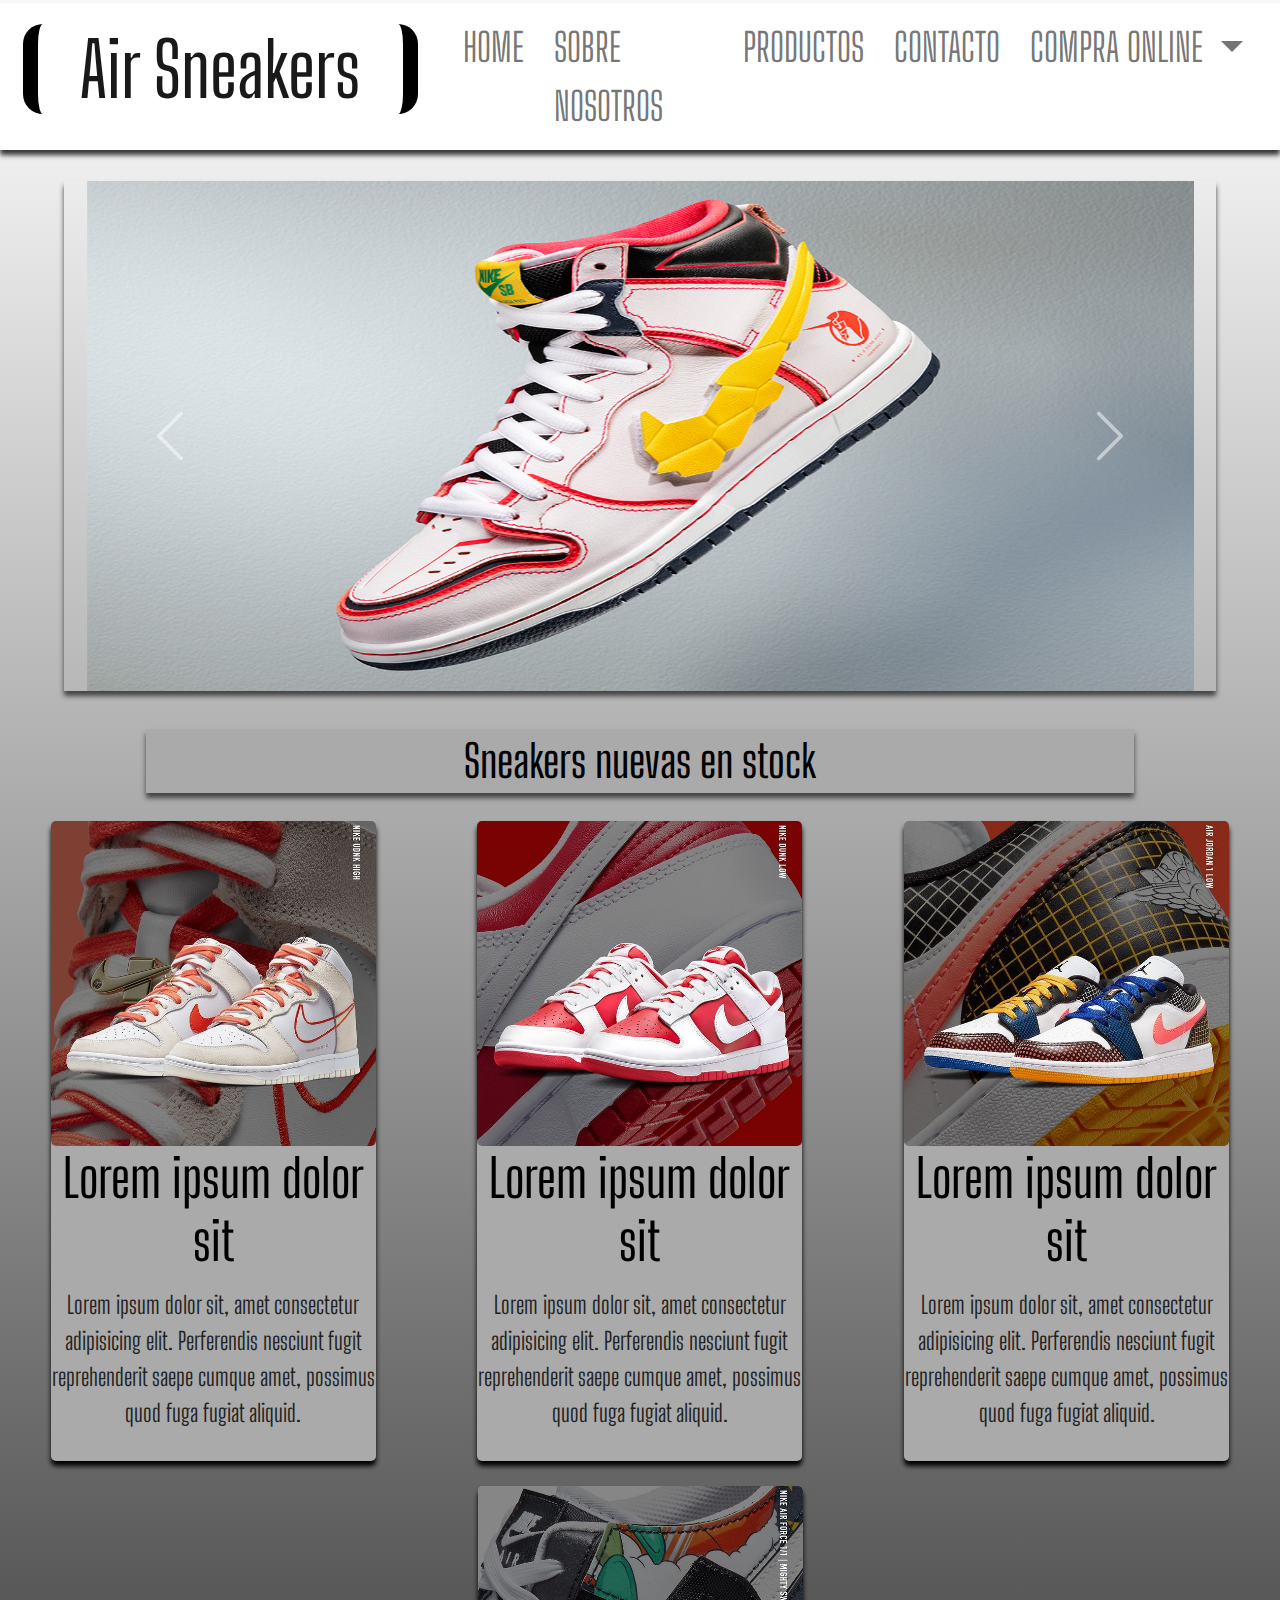
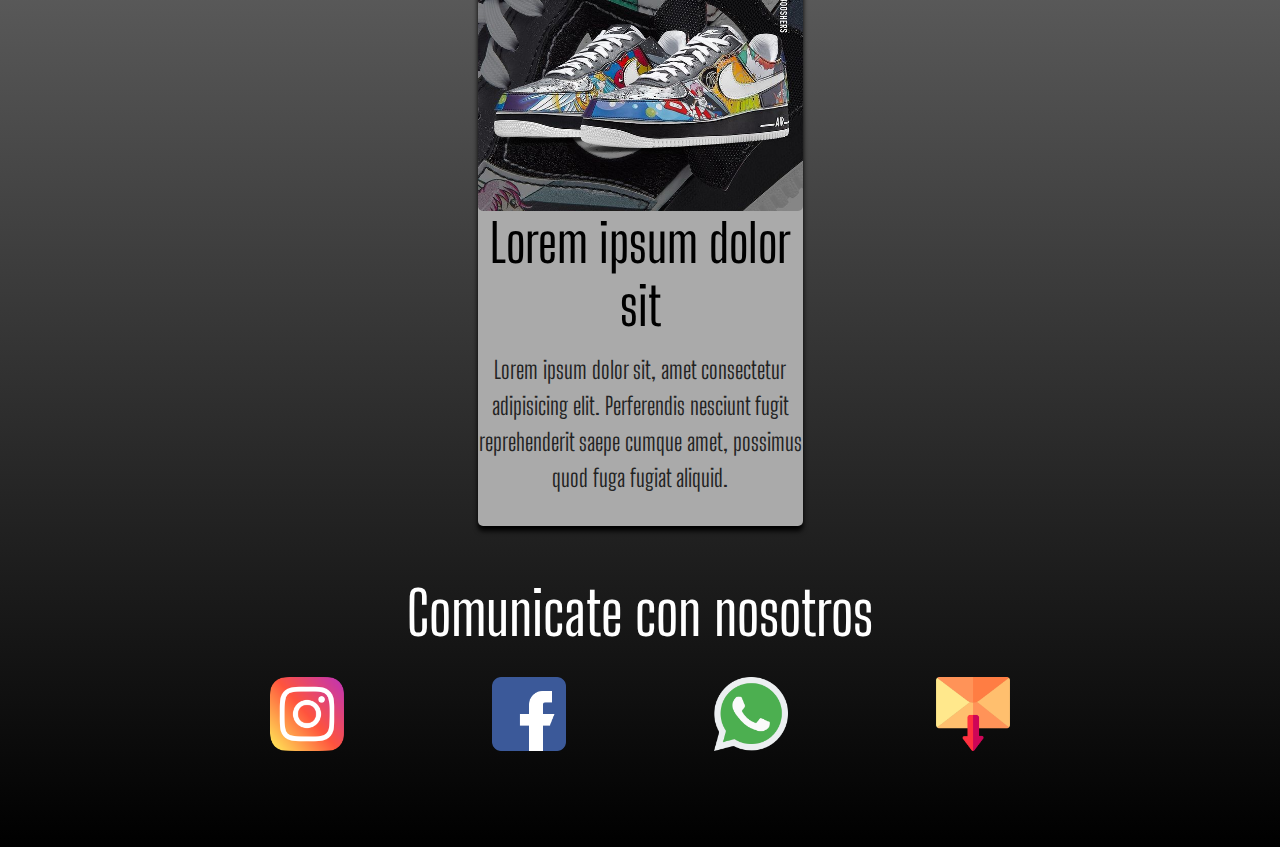
<file: index.html>
<!DOCTYPE html>
<html lang="es">
    <head>
    <title>Air Sneakers</title>
    <!-- INICIO DE ETIQUETAS META -->
        <meta charset="UTF-8">
        <meta http-equiv="X-UA-Compatible" content="IE=edge">
        <meta name="viewport" content="width=device-width, initial-scale=1.0">
        <!-- descripcion en el buscador -->
        <meta name="description" content="Venta de Sneakers exclusivas">
        <!--  -->
        <meta name="keywords" content="sneakers, zapatillas, nike, air jordan, nike dunk">
        <meta name="author" content="Juan Cruz Arcucci">
        <!-- descripcion a la hora de compartir -->
        <meta name="title" content= "Air Sneakers - Venta de zapatillas importadas">
        <meta name="description" content="Venta de Sneakers exclusivas" >
        <!--  -->
        <meta name="keywords" content="sneakers, zapatillas, nike, air jordan, nike dunk">
        <meta name="ROBOTS" content="INDEX, FOLLOW">
        <meta name="ROBOTS" content="ALL">
        <meta name="revisit-after" content="3 Days">
        <meta name="languaje" content="Spanish">
        <meta name="Content-Languaje" content="es">
        <meta name="city" content="Buenos Aires">
        <meta name="country" content="Argentina">
        <meta name="resource-type" content="Document">
        <meta name="doc-type" content="Web Page">

        <meta http-equiv="Pragma" content="no-cache">
        <meta http-equiv="Cache-Control" content="no-cache, no store, must-revalidate">
        <meta name="GOOGLEBOT" content="index, follow, all">
        <meta name="Resource-type" content="Document">

<!-- FIN ETIQUETAS META -->

<!-- FUENTES INICIO-->
    <link rel="preconnect" href="https://fonts.googleapis.com">
    <link rel="preconnect" href="https://fonts.gstatic.com" crossorigin>
    <link href="https://fonts.googleapis.com/css2?family=Big+Shoulders+Display:wght@100&display=swap" rel="stylesheet">
    <!-- FUENTES FINAL -->

    <!-- ESTILOS Y BOOTSTRAP -->
    <link rel="stylesheet" href="css/estilo-nuevo.css">
    <link rel="stylesheet" href="css/css-bootstrap/bootstrap.min.css">
    <script src="js-bootstrap/bootstrap.min.js"></script>
    <!--CND DE BOOTSTRAP PARA CSS  -->
    <link href="https://cdn.jsdelivr.net/npm/bootstrap@5.0.2/dist/css/bootstrap.min.css" rel="stylesheet" integrity="sha384-EVSTQN3/azprG1Anm3QDgpJLIm9Nao0Yz1ztcQTwFspd3yD65VohhpuuCOmLASjC" crossorigin="anonymous">
    <script src="https://cdn.jsdelivr.net/npm/bootstrap@5.0.2/dist/js/bootstrap.bundle.min.js" integrity="sha384-MrcW6ZMFYlzcLA8Nl+NtUVF0sA7MsXsP1UyJoMp4YLEuNSfAP+JcXn/tWtIaxVXM" crossorigin="anonymous"></script>

<!-- SCRIPT -->
    <script src="https://ajax.googleapis.com/ajax/libs/jquery/3.5.1/jquery.min.js"></script>
    <script src="https://cdnjs.cloudflare.com/ajax/libs/popper.js/1.16.0/umd/popper.min.js"></script>
    <script src="https://maxcdn.bootstrapcdn.com/bootstrap/4.5.2/js/bootstrap.min.js"></script>
</head>
<body>
    <nav class="navbar navbar-expand-lg navbar-light bg-light">
        <div class="container-fluid container--menu">

            <a class="navbar-brand" href="#"><div class="container--titulo">
                <h1 class="container container__h1--titulo">Air Sneakers</h1>
            </div></a>
            <button class="navbar-toggler" type="button" data-toggle="collapse" data-target="#navbarSupportedContent" aria-controls="navbarSupportedContent" aria-expanded="false" aria-label="Toggle navigation">
                <span class="navbar-toggler-icon"></span>
            </button>
        
        <div class="collapse navbar-collapse" id="navbarSupportedContent">
            <ul class="navbar-nav ml-auto"> 
            <li class="nav-item active">
                <a class="nav-link" href="index.prueba.html">HOME <span class="sr-only"></span></a>
            </li>
            <li class="nav-item">
                <a class="nav-link" href="seccion-nosotros.html">SOBRE NOSOTROS</a>
            </li>
            <li class="nav-item">
                <a class="nav-link" href="seccion-productos.html">PRODUCTOS</a>
            </li>
            <li class="nav-item">
                <a class="nav-link" href="seccion-contacto.html">CONTACTO</a>
            </li>
            <li class="nav-item dropdown">
                <a class="nav-link dropdown-toggle" href="seccion-compraonline.html" id="navbarDropdown" role="button" data-toggle="dropdown" aria-haspopup="true" aria-expanded="false">
                    COMPRA ONLINE
                </a>
                <div class="dropdown-menu" aria-labelledby="navbarDropdown">
                    <a class="dropdown-item" href="seccion-compraonline.html">Ingresos</a>
                    <a class="dropdown-item" href="seccion-compraonline.html">Mayor demanda</a>
                    <div class="dropdown-divider"></div>
                    <a class="dropdown-item" href="seccion-compraonline.html">En oferta</a>
                </div>
            </li>
            
        </ul>
    </div>
</div>
</nav>

<div class="container-fluid container--index ">
    <div class="row ">
        <div class="col-md-10  container__div--slider">
            <div id="carouselExampleIndicators" class="carousel slide" data-ride="carousel">
                <ol class="carousel-indicators">
                  <li data-target="#carouselExampleIndicators" data-slide-to="0" class="active"></li>
                  <li data-target="#carouselExampleIndicators" data-slide-to="1"></li>
                  <li data-target="#carouselExampleIndicators" data-slide-to="2"></li>
                </ol>
                <div class="carousel-inner">
                  <div class="carousel-item carousel-item1 active">
                    <img src="img/background.prueba.jpg" class="d--block img-crs w-100" alt="Imagen Air Jordan">
                  </div>
                  <div class="carousel-item carousel-item2">
                    <img src="img/foto-8.jpg" class="d--block img-crs w-100" alt="Imagen Air Jordan">
                  </div>
                  <div class="carousel-item carousel-item3">
                    <img src="img/foto-2.jpg" class="d--block img-crs w-100" alt="Imagen Air Jordan">
                  </div>
                </div>
                <a class="carousel-control-prev" href="#carouselExampleIndicators" role="button" data-slide="prev">
                  <span class="carousel-control-prev-icon" aria-hidden="true"></span>
                  <span class="sr-only">  </span>
                </a>
                <a class="carousel-control-next" href="#carouselExampleIndicators" role="button" data-slide="next">
                  <span class="carousel-control-next-icon" aria-hidden="true"></span>
                  <span class="sr-only"></span>
                </a>
              </div>
        </div>
    </div>
</div>
<main>

    <div class="container-fluid container--noticias">
        <div class="container__div--titulo">
            <h2 class="div__titulo--noticias text-center">Sneakers nuevas en stock</h2>
        </div>
    </div>
    <div class="container__div--noticias ">
        <div class="div__item--noticia div--noticias-1"> 
            <div class="container__div--imagen"><img src="img/foto-noticia-5.jpg" alt="Imagen Air Jordan" class="foto-noticia"></div>
            <h3 class="div__titulo--noticia">Lorem ipsum dolor sit</h3>
            <p class="div__texto--noticias">
                Lorem ipsum dolor sit, amet consectetur adipisicing elit. Perferendis nesciunt fugit reprehenderit saepe cumque amet, possimus quod fuga fugiat aliquid.
            </p>
            
        </div>
        <div class="div__item--noticia div--noticias-2"> 
            <div class="container__div--imagen"><img src="img/foto-noticia-2.jpg" alt="Imagen Air Jordan" class="foto-noticia"></div>
            <h3 class="div__titulo--noticia">Lorem ipsum dolor sit</h3>
            <p class="div__texto--noticias">
                Lorem ipsum dolor sit, amet consectetur adipisicing elit. Perferendis nesciunt fugit reprehenderit saepe cumque amet, possimus quod fuga fugiat aliquid. 
            </p>
        </div>
        <div class="div__item--noticia div--noticias-3"> 
            <div class="container__div--imagen"><img src="img/foto-noticia-4.jpg" alt="Imagen Air Jordan" class="foto-noticia"></div>
            <h3 class="div__titulo--noticia">Lorem ipsum dolor sit</h3>
            <p class="div__texto--noticias">
                Lorem ipsum dolor sit, amet consectetur adipisicing elit. Perferendis nesciunt fugit reprehenderit saepe cumque amet, possimus quod fuga fugiat aliquid.
            </p>
        </div>
        <div class="div__item--noticia div--noticias-4"> 
            <div class="container__div--imagen"><img src="img/foto-noticia-3.jpg" alt="Imagen Air Jordan" class="foto-noticia"></div>
            <h3 class="div__titulo--noticia">Lorem ipsum dolor sit</h3>
            <p class="div__texto--noticias">
                Lorem ipsum dolor sit, amet consectetur adipisicing elit. Perferendis nesciunt fugit reprehenderit saepe cumque amet, possimus quod fuga fugiat aliquid.
            </p>
        </div>
        
    </div>
</main>
    <footer>
    <div class="container-fluid">
        <h2 class="text-center container__titulo--3">Comunicate con nosotros</h2>
        <div class="container__div--redes">
            <div class="div__item--redes">
                <a href="https://www.instagram.com/?hl=es-la">
                    <img src="img/logos redes/instagram.png" alt="Imagen logo Instagram" class="logo-redes"> <!-- logo instagram-->
                </a>
            </div>
            <div class="div__item--redes">

                <a href="https://www.facebook.com/">
                    <img src="img/logos redes/facebook.png" alt="Imagen logo Facebook" class="logo-redes"> <!--logo facebook-->
                </a>
            </div>
            <div class="div__item--redes">
                <a href="">
                    <img src="img/logos redes/whatsapp.png" alt="Imagen logo whatsapp" class="logo-redes"> <!--logo facebook-->
                </a>
            </div>
            <div class="div__item--redes">
                <a href="">
                    <img src="img/logos redes/email.png" alt="Imagen logo email" class="logo-redes"> <!--logo facebook-->
                </a>
            </div>
        </div>
    </div>
</footer>
<script src="https://cdn.jsdelivr.net/npm/@popperjs/core@2.9.2/dist/umd/popper.min.js" integrity="sha384-IQsoLXl5PILFhosVNubq5LC7Qb9DXgDA9i+tQ8Zj3iwWAwPtgFTxbJ8NT4GN1R8p" crossorigin="anonymous"></script>
<script src="https://cdn.jsdelivr.net/npm/bootstrap@5.0.2/dist/js/bootstrap.min.js" integrity="sha384-cVKIPhGWiC2Al4u+LWgxfKTRIcfu0JTxR+EQDz/bgldoEyl4H0zUF0QKbrJ0EcQF" crossorigin="anonymous"></script>
</body>
</html>
</file>
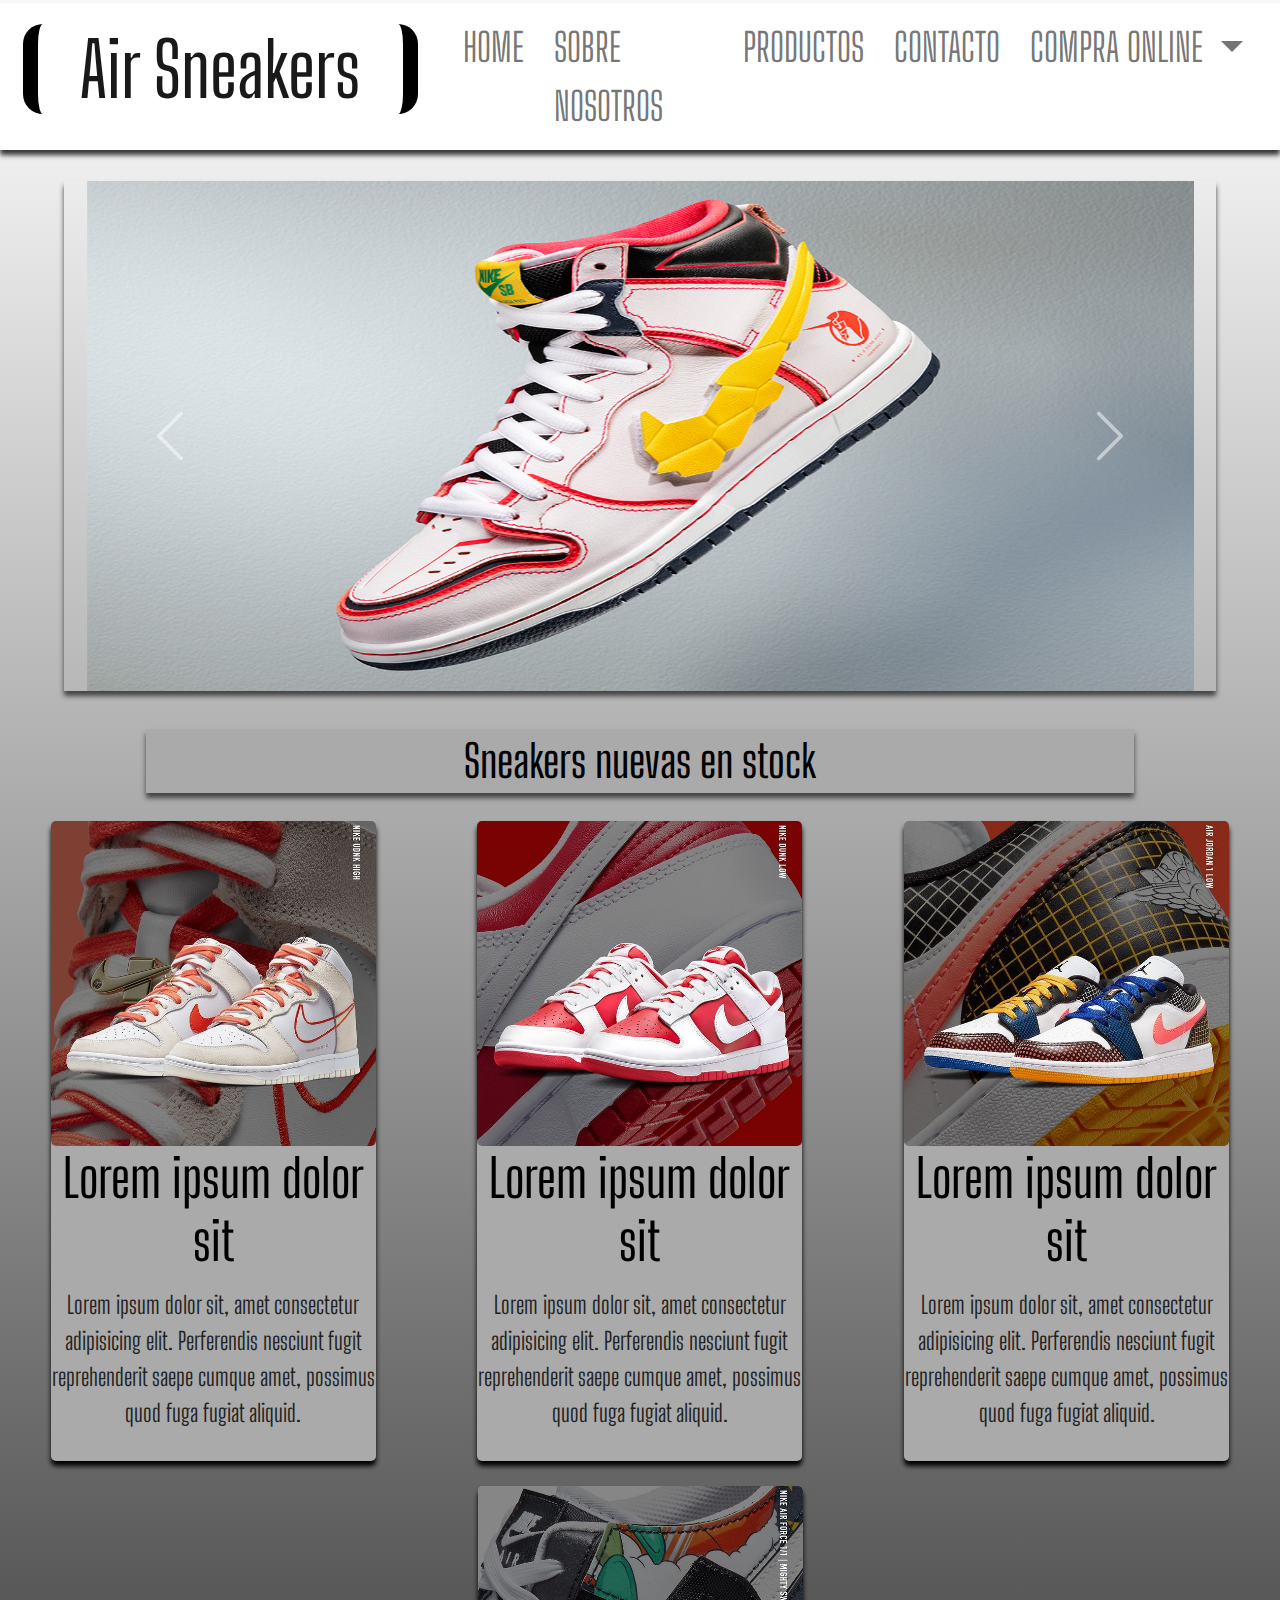
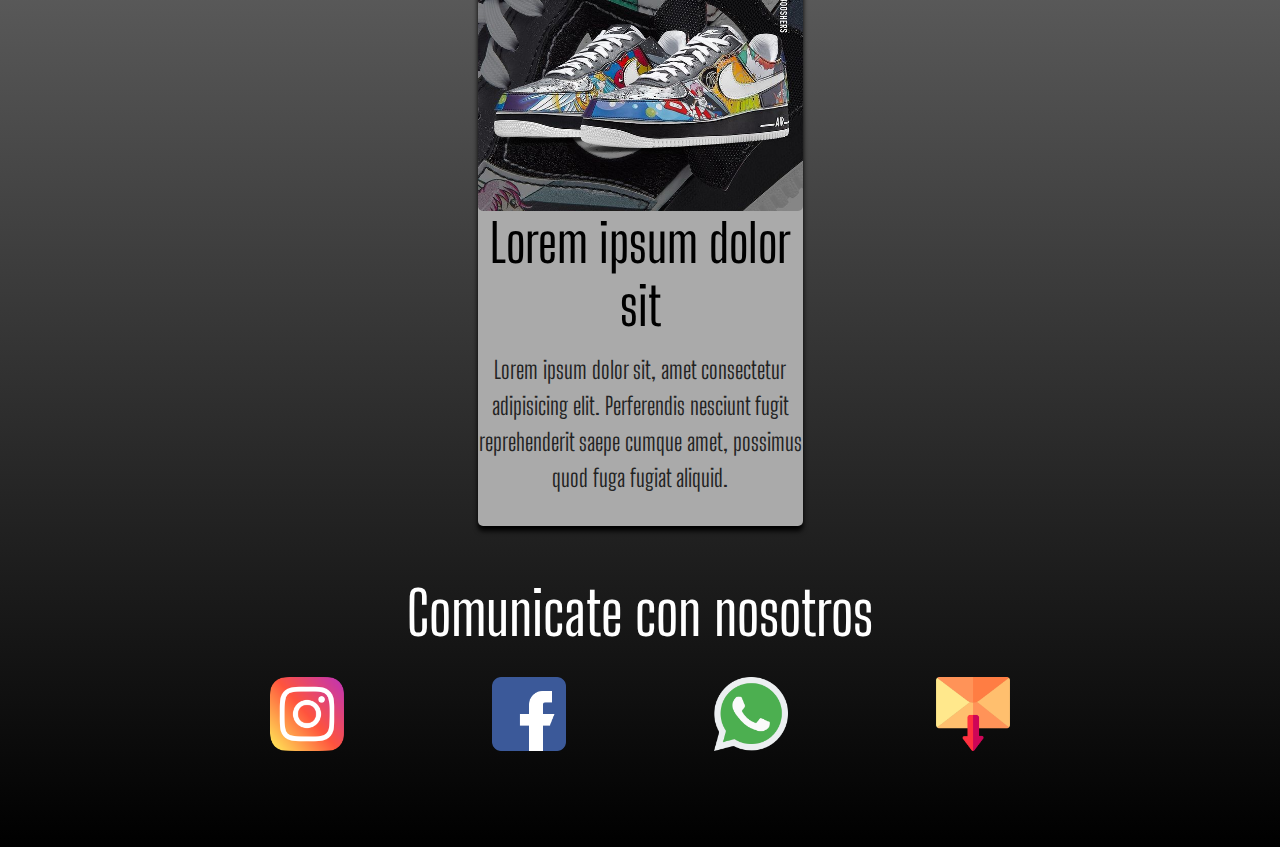
<file: index.prueba.html>
<!DOCTYPE html>
<html lang="en">
    <head>
    <title>Air Sneakers</title>
    
    <!-- INICIO DE ETIQUETAS META -->
        <meta charset="UTF-8">
        <meta http-equiv="X-UA-Compatible" content="IE=edge">
        <meta name="viewport" content="width=device-width, initial-scale=1.0">
        <!-- descripcion en el buscador -->
        <meta name="description" content="Venta de Sneakers exclusivas">
        <!--  -->
        <meta name="keywords" content="sneakers, zapatillas, nike, air jordan, nike dunk">
        <meta name="author" content="Juan Cruz Arcucci">
        <!-- descripcion a la hora de compartir -->
        <meta name="title" content= "Air Sneakers - Venta de zapatillas importadas">
        <meta name="description" content="Venta de Sneakers exclusivas" >
        <!--  -->
        <meta name="keywords" content="sneakers, zapatillas, nike, air jordan, nike dunk">
        <meta name="ROBOTS" content="INDEX, FOLLOW">
        <meta name="ROBOTS" content="ALL">
        <meta name="revisit-after" content="3 Days">
        <meta name="languaje" content="Spanish">
        <meta name="Content-Languaje" content="es">
        <meta name="city" content="Buenos Aires">
        <meta name="country" content="Argentina">
        <meta name="resource-type" content="Document">
        <meta name="doc-type" content="Web Page">

        <meta http-equiv="Pragma" content="no-cache">
        <meta http-equiv="Cache-Control" content="no-cache, no store, must-revalidate">
        <meta name="GOOGLEBOT" content="index, follow, all">
        <meta name="Resource-type" content="Document">

<!-- FIN ETIQUETAS META -->

<!-- FUENTES INICIO-->
    <link rel="preconnect" href="https://fonts.googleapis.com">
    <link rel="preconnect" href="https://fonts.gstatic.com" crossorigin>
    <link href="https://fonts.googleapis.com/css2?family=Big+Shoulders+Display:wght@100&display=swap" rel="stylesheet">
    <!-- FUENTES FINAL -->

    <!-- ESTILOS Y BOOTSTRAP -->
    <link rel="stylesheet" href="css/estilo-nuevo.css">
    <link rel="stylesheet" href="/css/css-bootstrap/bootstrap.min.css">
    <script src="js-bootstrap/bootstrap.min.js"></script>
<!-- SCRIPT -->
    <script src="https://ajax.googleapis.com/ajax/libs/jquery/3.5.1/jquery.min.js"></script>
    <script src="https://cdnjs.cloudflare.com/ajax/libs/popper.js/1.16.0/umd/popper.min.js"></script>
    <script src="https://maxcdn.bootstrapcdn.com/bootstrap/4.5.2/js/bootstrap.min.js"></script>
</head>
<body>
    <nav class="navbar navbar-expand-lg navbar-light bg-light">
        <div class="container-fluid container--menu">

            <a class="navbar-brand" href="#"><div class="container--titulo">
                <h1 class="container container__h1--titulo">Air Sneakers</h1>
            </div></a>
            <button class="navbar-toggler" type="button" data-toggle="collapse" data-target="#navbarSupportedContent" aria-controls="navbarSupportedContent" aria-expanded="false" aria-label="Toggle navigation">
                <span class="navbar-toggler-icon"></span>
            </button>
        
        <div class="collapse navbar-collapse" id="navbarSupportedContent">
            <ul class="navbar-nav ml-auto"> 
            <li class="nav-item active">
                <a class="nav-link" href="index.prueba.html">HOME <span class="sr-only"></span></a>
            </li>
            <li class="nav-item">
                <a class="nav-link" href="seccion-nosotros.html">SOBRE NOSOTROS</a>
            </li>
            <li class="nav-item">
                <a class="nav-link" href="seccion-productos.html">PRODUCTOS</a>
            </li>
            <li class="nav-item">
                <a class="nav-link" href="seccion-contacto.html">CONTACTO</a>
            </li>
            <li class="nav-item dropdown">
                <a class="nav-link dropdown-toggle" href="seccion-compraonline.html" id="navbarDropdown" role="button" data-toggle="dropdown" aria-haspopup="true" aria-expanded="false">
                    COMPRA ONLINE
                </a>
                <div class="dropdown-menu" aria-labelledby="navbarDropdown">
                    <a class="dropdown-item" href="seccion-compraonline.html">Ingresos</a>
                    <a class="dropdown-item" href="seccion-compraonline.html">Mayor demanda</a>
                    <div class="dropdown-divider"></div>
                    <a class="dropdown-item" href="seccion-compraonline.html">En oferta</a>
                </div>
            </li>
            
        </ul>
    </div>
</div>
</nav>

<div class="container-fluid container--index ">
    <div class="row div--row ">
        <div class="col-md-10  container__div--slider">
            <div id="carouselExampleIndicators" class="carousel slide" data-ride="carousel">
                <ol class="carousel-indicators">
                  <li data-target="#carouselExampleIndicators" data-slide-to="0" class="active"></li>
                  <li data-target="#carouselExampleIndicators" data-slide-to="1"></li>
                  <li data-target="#carouselExampleIndicators" data-slide-to="2"></li>
                </ol>
                <div class="carousel-inner">
                  <div class="carousel-item carousel-item1 active">
                    <img src="/img/background.prueba.jpg" class="d--block img-crs w-100" alt="Imagen Air Jordan">
                  </div>
                  <div class="carousel-item carousel-item2">
                    <img src="/img/foto-8.jpg" class="d--block img-crs w-100" alt="Imagen Air Jordan">
                  </div>
                  <div class="carousel-item carousel-item3">
                    <img src="/img/foto-2.jpg" class="d--block img-crs w-100" alt="Imagen Air Jordan">
                  </div>
                </div>
                <a class="carousel-control-prev" href="#carouselExampleIndicators" role="button" data-slide="prev">
                  <span class="carousel-control-prev-icon" aria-hidden="true"></span>
                  <span class="sr-only">  </span>
                </a>
                <a class="carousel-control-next" href="#carouselExampleIndicators" role="button" data-slide="next">
                  <span class="carousel-control-next-icon" aria-hidden="true"></span>
                  <span class="sr-only"></span>
                </a>
              </div>
        </div>
    </div>
</div>
<main>

    <div class="container-fluid container--noticias">
        <div class="container__div--titulo">
            <h2 class="div__titulo--noticias text-center">Sneakers nuevas en stock</h2>
        </div>
    </div>
    <div class="container__div--noticias ">
        <div class="div__item--noticia div--noticias-1"> 
            <div class="container__div--imagen"><img src="/img/foto-noticia-5.jpg" alt="Imagen Air Jordan" class="foto-noticia"></div>
            <h3 class="div__titulo--noticia">Lorem ipsum dolor sit</h3>
            <p class="div__texto--noticias">
                Lorem ipsum dolor sit, amet consectetur adipisicing elit. Perferendis nesciunt fugit reprehenderit saepe cumque amet, possimus quod fuga fugiat aliquid.
            </p>
            
        </div>
        <div class="div__item--noticia div--noticias-2"> 
            <div class="container__div--imagen"><img src="/img/foto-noticia-2.jpg" alt="Imagen Air Jordan" class="foto-noticia"></div>
            <h3 class="div__titulo--noticia">Lorem ipsum dolor sit</h3>
            <p class="div__texto--noticias">
                Lorem ipsum dolor sit, amet consectetur adipisicing elit. Perferendis nesciunt fugit reprehenderit saepe cumque amet, possimus quod fuga fugiat aliquid. 
            </p>
        </div>
        <div class="div__item--noticia div--noticias-3"> 
            <div class="container__div--imagen"><img src="/img/foto-noticia-4.jpg" alt="Imagen Air Jordan" class="foto-noticia"></div>
            <h3 class="div__titulo--noticia">Lorem ipsum dolor sit</h3>
            <p class="div__texto--noticias">
                Lorem ipsum dolor sit, amet consectetur adipisicing elit. Perferendis nesciunt fugit reprehenderit saepe cumque amet, possimus quod fuga fugiat aliquid.
            </p>
        </div>
        <div class="div__item--noticia div--noticias-4"> 
            <div class="container__div--imagen"><img src="/img/foto-noticia-3.jpg" alt="Imagen Air Jordan" class="foto-noticia"></div>
            <h3 class="div__titulo--noticia">Lorem ipsum dolor sit</h3>
            <p class="div__texto--noticias">
                Lorem ipsum dolor sit, amet consectetur adipisicing elit. Perferendis nesciunt fugit reprehenderit saepe cumque amet, possimus quod fuga fugiat aliquid.
            </p>
        </div>
        
    </div>
</main>
    <footer>
    <div class="container-fluid">
        <h2 class="text-center container__titulo--3">Comunicate con nosotros</h2>
        <div class="container__div--redes">
            <div class="div__item--redes">
                <a href="https://www.instagram.com/?hl=es-la">
                    <img src="/img/logos redes/instagram.png" alt="Imagen logo Instagram" class="logo-redes"> <!-- logo instagram-->
                </a>
            </div>
            <div class="div__item--redes">

                <a href="https://www.facebook.com/">
                    <img src="/img/logos redes/facebook.png" alt="Imagen logo Facebook" class="logo-redes"> <!--logo facebook-->
                </a>
            </div>
            <div class="div__item--redes">
                <a href="">
                    <img src="/img/logos redes/whatsapp.png" alt="Imagen logo whatsapp" class="logo-redes"> <!--logo facebook-->
                </a>
            </div>
            <div class="div__item--redes">
                <a href="">
                    <img src="/img/logos redes/email.png" alt="Imagen logo email" class="logo-redes"> <!--logo facebook-->
                </a>
            </div>
        </div>
    </div>
</footer>
<script src="https://cdn.jsdelivr.net/npm/@popperjs/core@2.9.2/dist/umd/popper.min.js" integrity="sha384-IQsoLXl5PILFhosVNubq5LC7Qb9DXgDA9i+tQ8Zj3iwWAwPtgFTxbJ8NT4GN1R8p" crossorigin="anonymous"></script>
<script src="https://cdn.jsdelivr.net/npm/bootstrap@5.0.2/dist/js/bootstrap.min.js" integrity="sha384-cVKIPhGWiC2Al4u+LWgxfKTRIcfu0JTxR+EQDz/bgldoEyl4H0zUF0QKbrJ0EcQF" crossorigin="anonymous"></script>
</body>
</html>
</file>
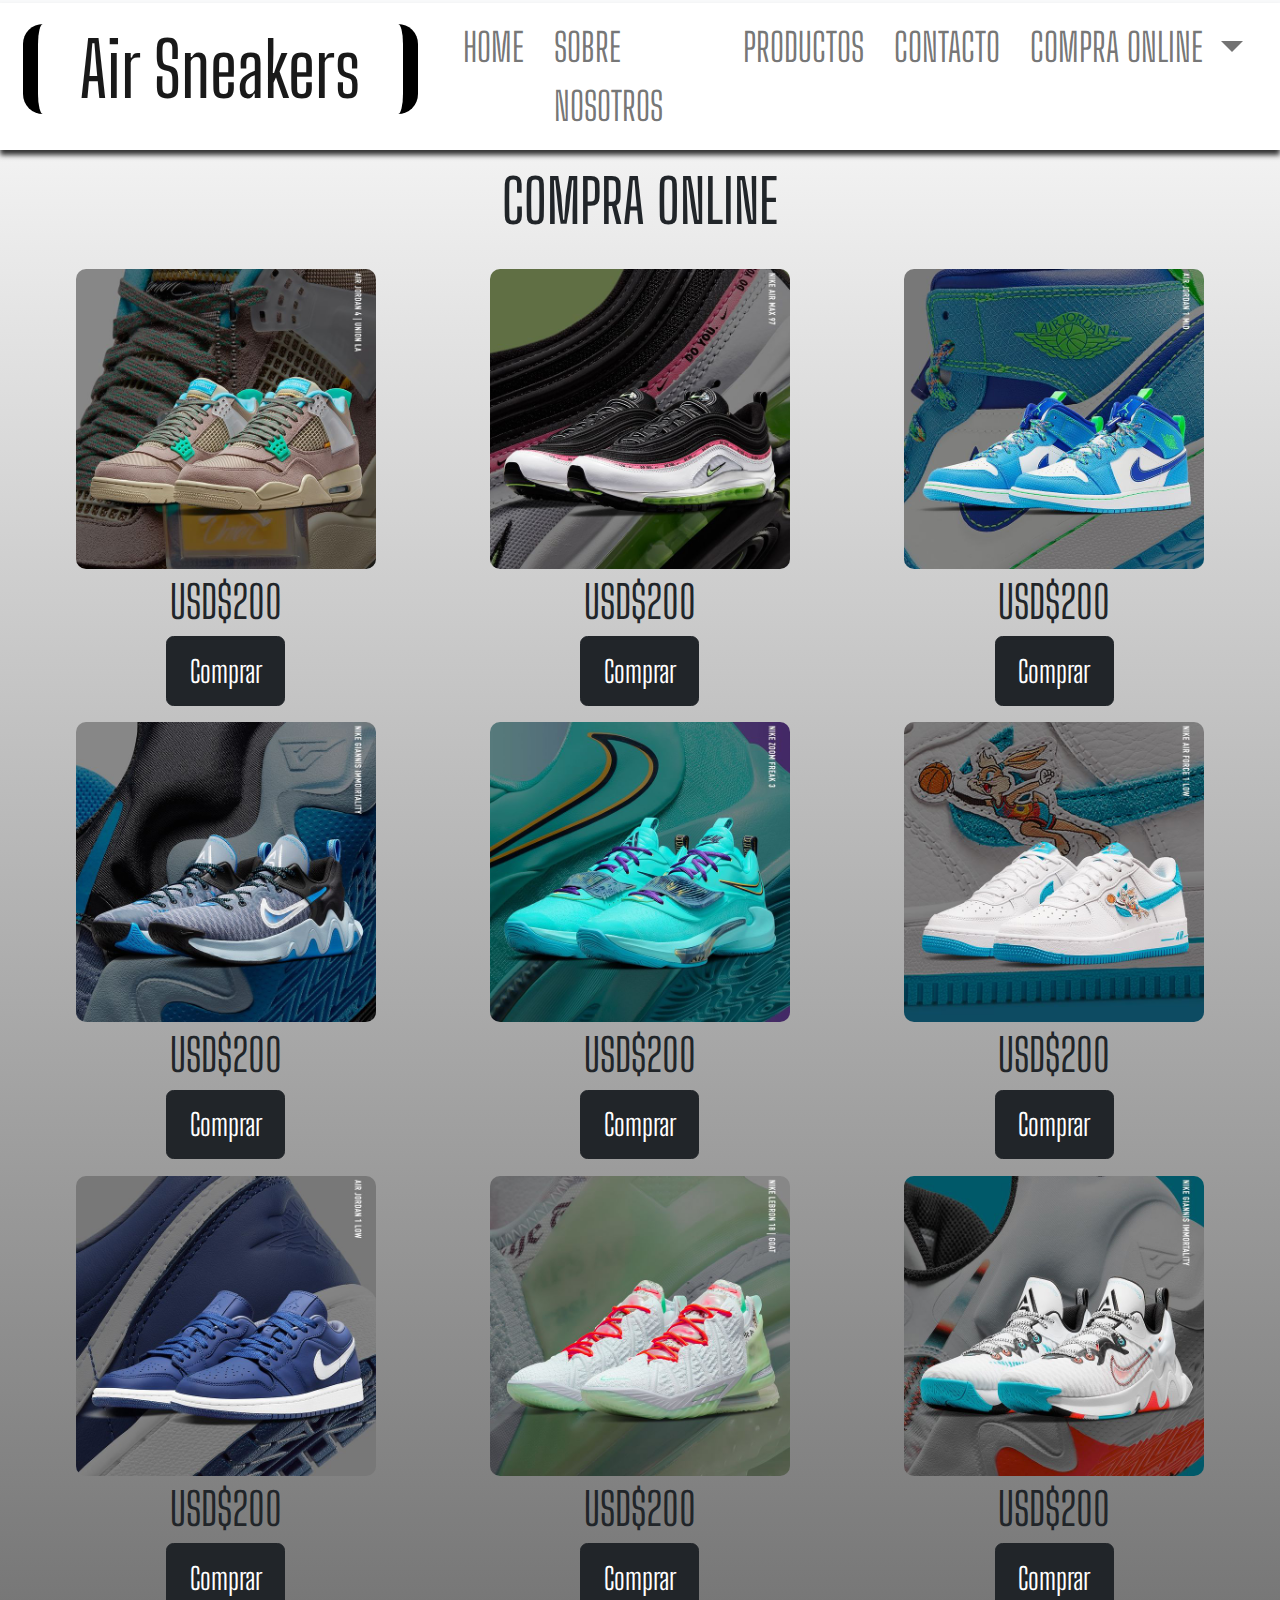
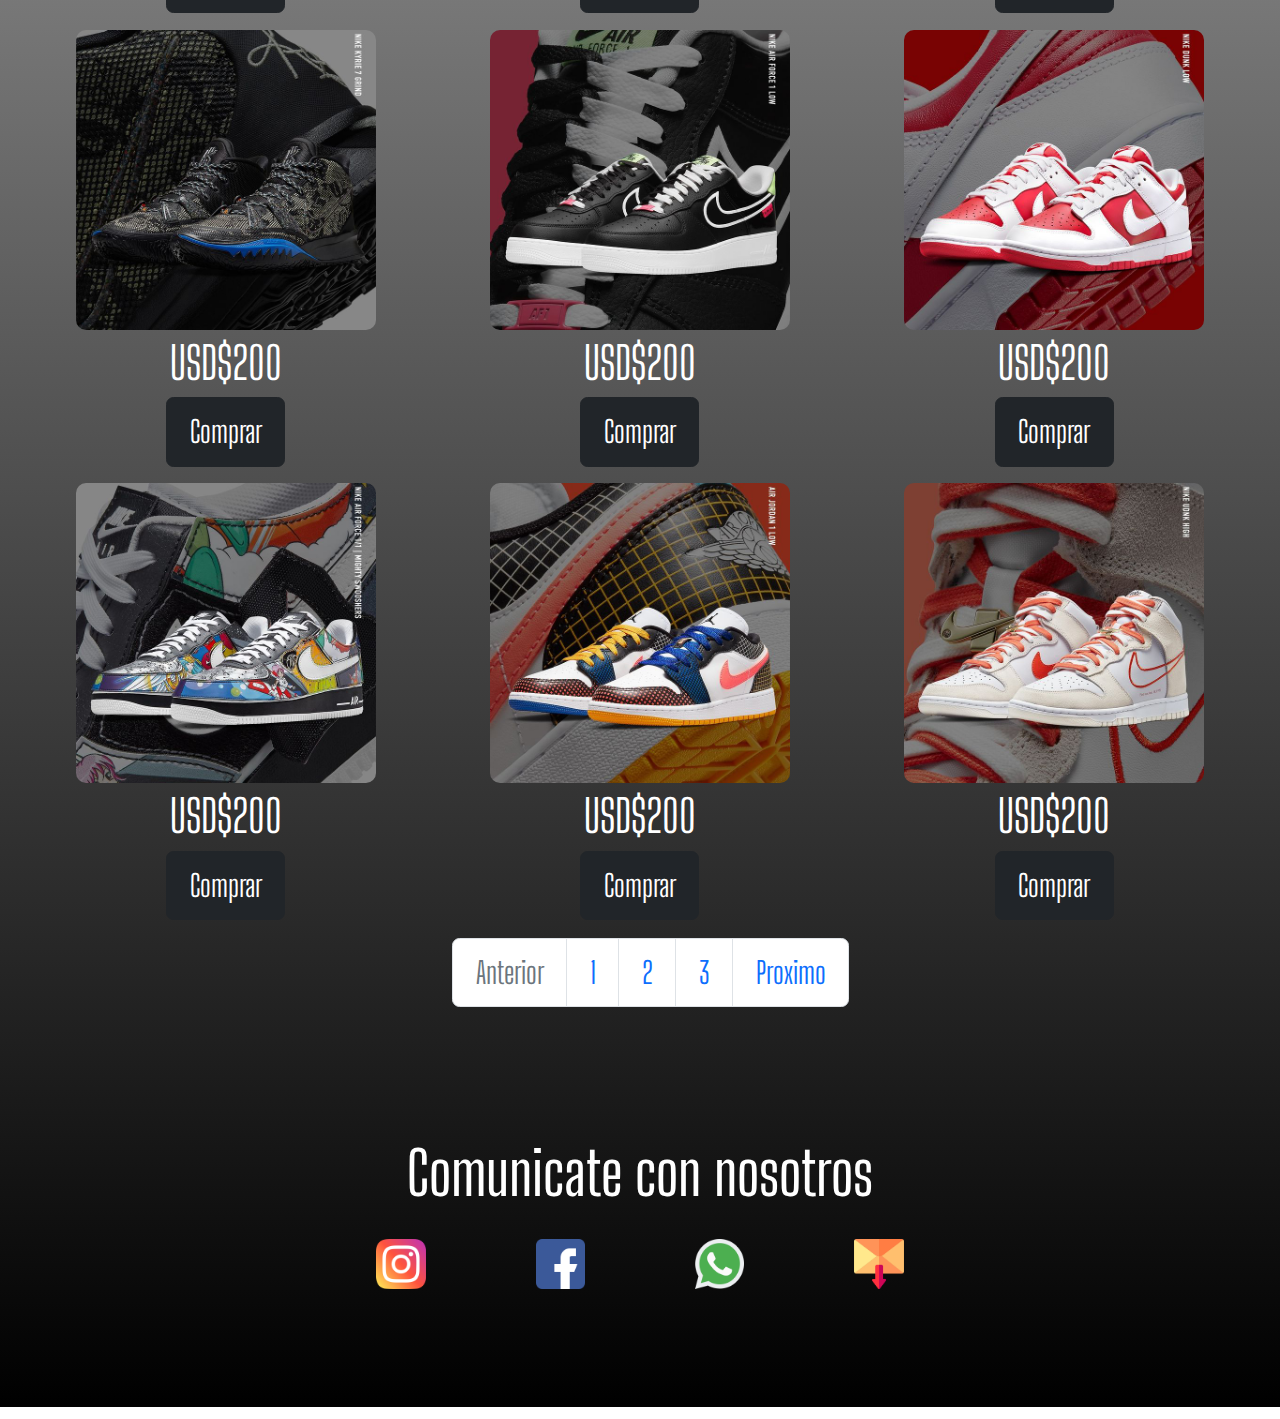
<file: seccion-compraonline.html>
<!DOCTYPE html>
<html lang="es">
<head>
    <meta charset="UTF-8">
    <meta http-equiv="X-UA-Compatible" content="IE=edge">
    <meta name="viewport" content="width=device-width, initial-scale=1.0">
    <title>Air Sneakers - Compra Online</title>
    <link rel="preconnect" href="https://fonts.googleapis.com">
    <link rel="preconnect" href="https://fonts.gstatic.com" crossorigin>
    <link href="https://fonts.googleapis.com/css2?family=Big+Shoulders+Display:wght@100&display=swap" rel="stylesheet">
    <link rel="stylesheet" href="css/estilo-compraonline.css">
    <link rel="stylesheet" href="css/css-bootstrap/bootstrap.min.css">
    <script src="js-bootstrap/bootstrap.min.js"></script>

    <script src="https://ajax.googleapis.com/ajax/libs/jquery/3.5.1/jquery.min.js"></script>
    <script src="https://cdnjs.cloudflare.com/ajax/libs/popper.js/1.16.0/umd/popper.min.js"></script>
    <script src="https://maxcdn.bootstrapcdn.com/bootstrap/4.5.2/js/bootstrap.min.js"></script>

</head>
<body>
    <nav class="navbar navbar-expand-lg navbar-light bg-light">
        <div class="container-fluid container--menu">

            <a class="navbar-brand" href="index.html"><div class="container--titulo">
                <h1 class="container container__h1--titulo">Air Sneakers</h1>
            </div></a>
            <button class="navbar-toggler" type="button" data-toggle="collapse" data-target="#navbarSupportedContent" aria-controls="navbarSupportedContent" aria-expanded="false" aria-label="Toggle navigation">
                <span class="navbar-toggler-icon"></span>
            </button>
        
        <div class="collapse navbar-collapse" id="navbarSupportedContent">
            <ul class="navbar-nav ml-auto"> 
            <li class="nav-item active">
                <a class="nav-link" href="index.html">HOME <span class="sr-only"></span></a>
            </li>
            <li class="nav-item">
                <a class="nav-link" href="seccion-nosotros.html">SOBRE NOSOTROS</a>
            </li>
            <li class="nav-item">
                <a class="nav-link" href="seccion-productos.html">PRODUCTOS</a>
            </li>
            <li class="nav-item">
                <a class="nav-link" href="seccion-contacto.html">CONTACTO</a>
            </li>
            <li class="nav-item dropdown">
                <a class="nav-link dropdown-toggle" href="seccion-compraonline.html" id="navbarDropdown" role="button" data-toggle="dropdown" aria-haspopup="true" aria-expanded="false">
                    COMPRA ONLINE
                </a>
                <div class="dropdown-menu" aria-labelledby="navbarDropdown">
                    <a class="dropdown-item" href="seccion-compraonline.html">Ingresos</a>
                    <a class="dropdown-item" href="seccion-compraonline.html">Mayor demanda</a>
                    <div class="dropdown-divider"></div>
                    <a class="dropdown-item" href="seccion-compraonline.html">En oferta</a>
                </div>
            </li>
            
        </ul>
    </div>
</div>
</nav>
    <h2 class="text-center titulo-2">COMPRA ONLINE</h2>

    <div class="flex-container">
        <div class="flex-item">
            <div class="container-imagen-flexbox">
                <img src="img/12.jpg" alt="Air jordan 77" class="imagen-flexbox">
            </div>
            <div class="div-precio">USD$200</div>
            <button type="button" class="btn btn-dark">Comprar</button>
        </div>
        <div class="flex-item">
            <div class="container-imagen-flexbox">
                <img src="img/foto-noticia-7.jpg" alt="Air jordan 77" class="imagen-flexbox">
            </div>
            <div class="div-precio">USD$200</div>
                        <button type="button" class="btn btn-dark">Comprar</button>

        </div>
        <div class="flex-item">
            <div class="container-imagen-flexbox">
                <img src="img/14.jpg" alt="Air jordan 77" class="imagen-flexbox">
            </div>
            <div class="div-precio">USD$200</div>
                        <button type="button" class="btn btn-dark">Comprar</button>

        </div>
        <div class="flex-item">
            <div class="container-imagen-flexbox">
                <img src="img/15.jpg" alt="Air jordan 77" class="imagen-flexbox">
            </div>
            <div class="div-precio">USD$200</div>
                        <button type="button" class="btn btn-dark">Comprar</button>

        </div>
        <div class="flex-item">
            <div class="container-imagen-flexbox">
                <img src="img/17.jpg" alt="Air jordan 77" class="imagen-flexbox">
            </div>
            <div class="div-precio">USD$200</div>
                        <button type="button" class="btn btn-dark">Comprar</button>

        </div>
        <div class="flex-item">
            <div class="container-imagen-flexbox">
                <img src="img/18.jpg" alt="Air jordan 77" class="imagen-flexbox">
            </div>
            <div class="div-precio">USD$200</div>
                        <button type="button" class="btn btn-dark">Comprar</button>

        </div>
        <div class="flex-item">
            <div class="container-imagen-flexbox">
                <img src="img/19.jpg" alt="Air jordan 77" class="imagen-flexbox">
            </div>
            <div class="div-precio">USD$200</div>
                        <button type="button" class="btn btn-dark">Comprar</button>

        </div>
        <div class="flex-item">
            <div class="container-imagen-flexbox">
                <img src="img/20.jpg" alt="Air jordan 77" class="imagen-flexbox">
            </div>
            <div class="div-precio">USD$200</div>
                        <button type="button" class="btn btn-dark">Comprar</button>

        </div>
        <div class="flex-item">
            <div class="container-imagen-flexbox">
                <img src="img/foto-noticia-8.jpg" alt="Air jordan 77" class="imagen-flexbox">
            </div>
            <div class="div-precio">USD$200</div>
                        <button type="button" class="btn btn-dark">Comprar</button>

        </div>
        <div class="flex-item">
            <div class="container-imagen-flexbox">
                <img src="img/22.jpg" alt="Air jordan 77" class="imagen-flexbox">
            </div>
            <div class="div-precio div-precio-blanco">USD$200</div>
                        <button type="button" class="btn btn-dark">Comprar</button>

        </div>
        <div class="flex-item">
            <div class="container-imagen-flexbox">
                <img src="img/23.jpg" alt="Air jordan 77" class="imagen-flexbox">
            </div>
            <div class="div-precio div-precio-blanco">USD$200</div>
                        <button type="button" class="btn btn-dark">Comprar</button>

        </div>
        <div class="flex-item">
            <div class="container-imagen-flexbox">
                <img src="img/foto-noticia-2.jpg" alt="Air jordan 77" class="imagen-flexbox">
            </div>
            <div class="div-precio div-precio-blanco">USD$200</div>
                        <button type="button" class="btn btn-dark">Comprar</button>

        </div>
        <div class="flex-item">
            <div class="container-imagen-flexbox">
                <img src="img/foto-noticia-3.jpg" alt="Air jordan 77" class="imagen-flexbox">
            </div>
            <div class="div-precio div-precio-blanco">USD$200</div>
                        <button type="button" class="btn btn-dark">Comprar</button>

        </div>
        <div class="flex-item">
            <div class="container-imagen-flexbox">
                <img src="img/foto-noticia-4.jpg" alt="Air jordan 77" class="imagen-flexbox">
            </div>
            <div class="div-precio div-precio-blanco">USD$200</div>
                        <button type="button" class="btn btn-dark">Comprar</button>

        </div>
        <div class="flex-item">
            <div class="container-imagen-flexbox">
                <img src="img/foto-noticia-5.jpg" alt="Air jordan 77" class="imagen-flexbox">
            </div>
            <div class="div-precio div-precio-blanco">USD$200</div>
                        <button type="button" class="btn btn-dark">Comprar</button>
        </div>
    </div>
    <div class="container container-pagination">
        <nav aria-label="Page navigation example">
            <ul class="pagination justify-content-center">
              <li class="page-item disabled">
                <a class="page-link" href="#" tabindex="-1" aria-disabled="true">Anterior</a>
              </li>
              <li class="page-item"><a class="page-link" href="#">1</a></li>
              <li class="page-item"><a class="page-link" href="#">2</a></li>
              <li class="page-item"><a class="page-link" href="#">3</a></li>
              <li class="page-item">
                <a class="page-link" href="#">Proximo</a>
              </li>
            </ul>
          </nav>
    </div>
    </main>
    <footer>
        <div class="container-fluid">
            <h2 class="text-center titulo-3">Comunicate con nosotros</h2>
            <div class="container-redes">
                <div class="caja-itemRedes">
                    <a href="https://www.instagram.com/?hl=es-la">
                        <img src="img/logos redes/instagram.png" alt="" class="logo-redes"> <!-- logo instagram-->
                    </a>
                </div>
                <div class="caja-itemRedes">
    
                    <a href="">
                        <img src="img/logos redes/facebook.png" alt="https://www.facebook.com/" class="logo-redes"> <!--logo facebook-->
                    </a>
                </div>
                <div class="caja-itemRedes">
                    <a href="">
                        <img src="img/logos redes/whatsapp.png" alt="" class="logo-redes"> <!--logo facebook-->
                    </a>
                </div>
                <div class="caja-itemRedes">
                    <a href="">
                        <img src="img/logos redes/email.png" alt="" class="logo-redes"> <!--logo facebook-->
                    </a>
                </div>
            </div>
        </div>
    </footer>
    
</body>
</html>
</file>
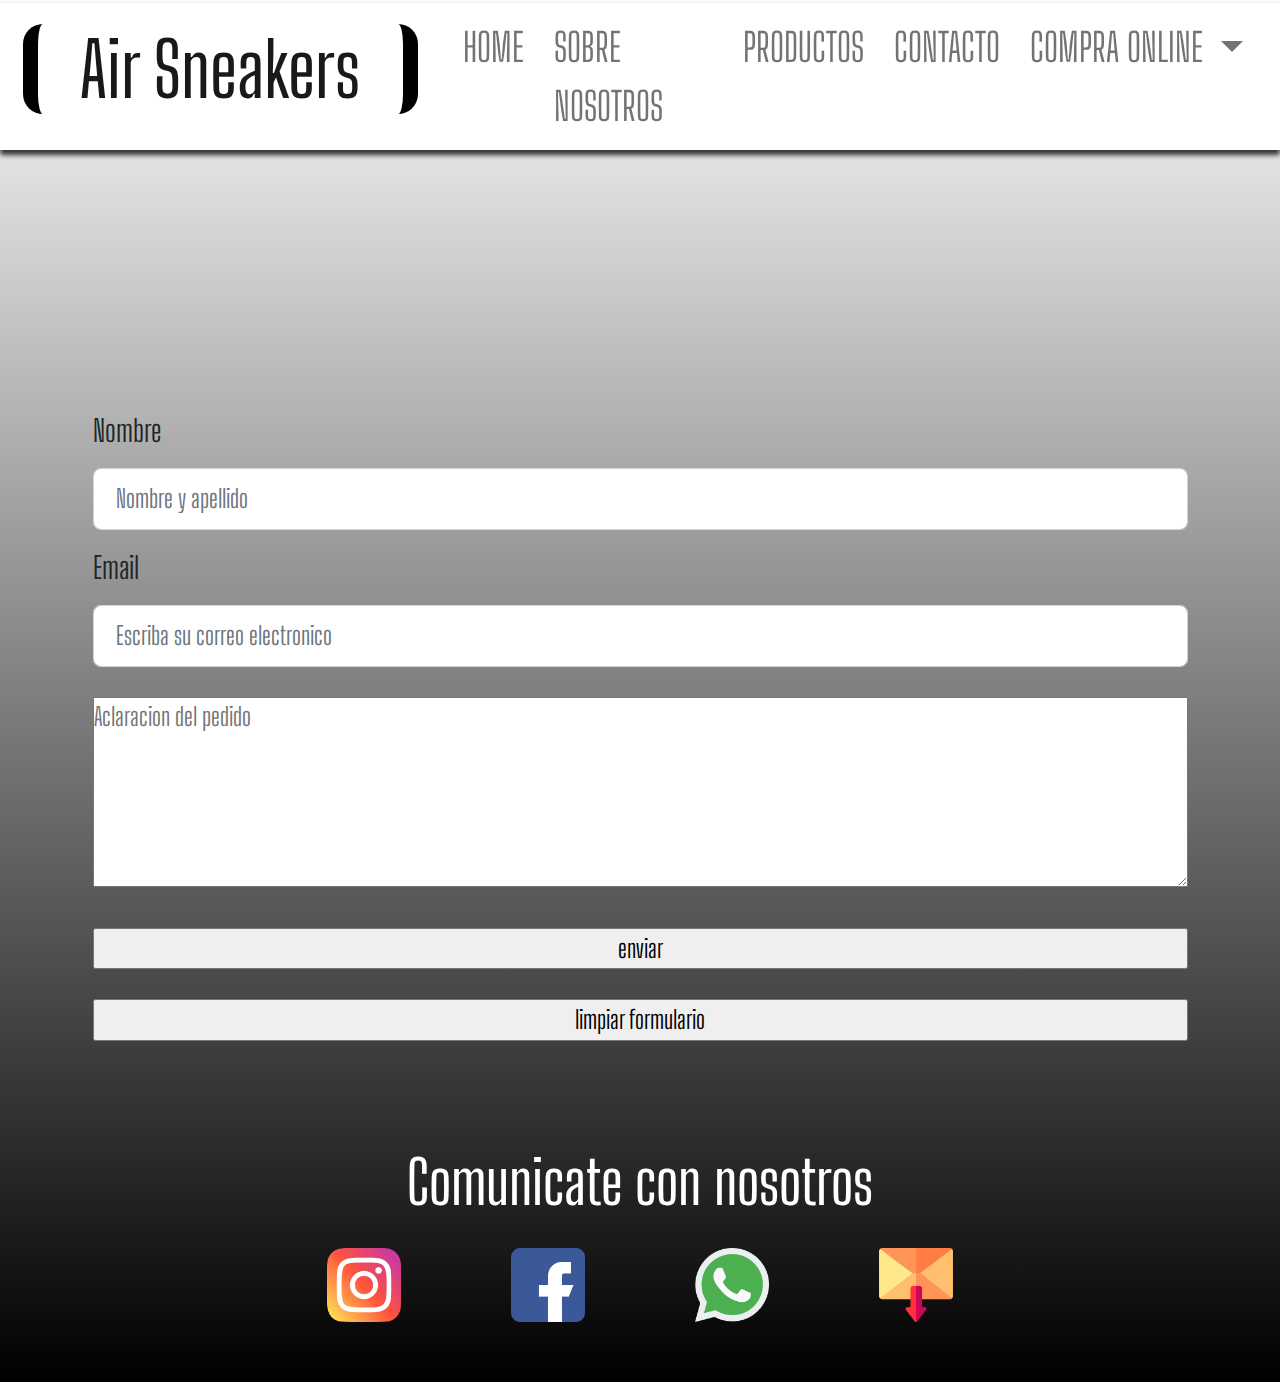
<file: seccion-contacto.html>
<!DOCTYPE html>
<html lang="es">
<head>
    <meta charset="UTF-8">
    <meta http-equiv="X-UA-Compatible" content="IE=edge">
    <meta name="viewport" content="width=device-width, initial-scale=1.0">
    <title>Air Sneakers - Contacto</title>
    <link rel="preconnect" href="https://fonts.googleapis.com">
    <link rel="preconnect" href="https://fonts.gstatic.com" crossorigin>
    <link href="https://fonts.googleapis.com/css2?family=Big+Shoulders+Display:wght@100&display=swap" rel="stylesheet">
    <link rel="stylesheet" href="css/estilo-contacto.css">
    <link rel="stylesheet" href="css/css-bootstrap/bootstrap.min.css">
    <script src="js-bootstrap/bootstrap.min.js"></script>

    <script src="https://ajax.googleapis.com/ajax/libs/jquery/3.5.1/jquery.min.js"></script>
    <script src="https://cdnjs.cloudflare.com/ajax/libs/popper.js/1.16.0/umd/popper.min.js"></script>
    <script src="https://maxcdn.bootstrapcdn.com/bootstrap/4.5.2/js/bootstrap.min.js"></script>

<body>
    <nav class="navbar navbar-expand-lg navbar-light bg-light">
        <div class="container-fluid container--menu">

            <a class="navbar-brand" href="index.html"><div class="container--titulo">
                <h1 class="container container__h1--titulo">Air Sneakers</h1>
            </div></a>
            <button class="navbar-toggler" type="button" data-toggle="collapse" data-target="#navbarSupportedContent" aria-controls="navbarSupportedContent" aria-expanded="false" aria-label="Toggle navigation">
                <span class="navbar-toggler-icon"></span>
            </button>
        
        <div class="collapse navbar-collapse" id="navbarSupportedContent">
            <ul class="navbar-nav ml-auto"> 
            <li class="nav-item active">
                <a class="nav-link" href="index.html">HOME <span class="sr-only"></span></a>
            </li>
            <li class="nav-item">
                <a class="nav-link" href="seccion-nosotros.html">SOBRE NOSOTROS</a>
            </li>
            <li class="nav-item">
                <a class="nav-link" href="seccion-productos.html">PRODUCTOS</a>
            </li>
            <li class="nav-item">
                <a class="nav-link" href="seccion-contacto.html">CONTACTO</a>
            </li>
            <li class="nav-item dropdown">
                <a class="nav-link dropdown-toggle" href="seccion-compraonline.html" id="navbarDropdown" role="button" data-toggle="dropdown" aria-haspopup="true" aria-expanded="false">
                    COMPRA ONLINE
                </a>
                <div class="dropdown-menu" aria-labelledby="navbarDropdown">
                    <a class="dropdown-item" href="seccion-compraonline.html">Ingresos</a>
                    <a class="dropdown-item" href="seccion-compraonline.html">Mayor demanda</a>
                    <div class="dropdown-divider"></div>
                    <a class="dropdown-item" href="seccion-compraonline.html">En oferta</a>
                </div>
            </li>
            
        </ul>
    </div>
</div>
</nav>
            <div class="contenedor-iframe">
                <iframe src="https://www.google.com/maps/embed?pb=!1m18!1m12!1m3!1d821.1865445440275!2d-58.42753597078017!3d-34.585288498779015!2m3!1f0!2f0!3f0!3m2!1i1024!2i768!4f13.1!3m3!1m2!1s0x95bcb585deb721b3%3A0xed06c067b158c36e!2sSoler%20%26%20Thames%2C%20Buenos%20Aires!5e0!3m2!1ses-419!2sar!4v1628085229621!5m2!1ses-419!2sar" width="100%" height="100%" style="border:0;" allowfullscreen="" loading="lazy"></iframe>
            </div>  
         <div class="container contenedor-form">
             <form action="get" class="form" >
                     <div class="form-group">
                         <label for="nombre">Nombre</label> 
                     <input type="text" name="nombre y apellido" placeholder="Nombre y apellido" class="form-control item-form">
                    </div>
                    <div class="form-group">
                        <label for="email">Email</label>
                        <input type="email" name="correo" placeholder="Escriba su correo electronico" class="form-control item-form">
                    </div>
                     <textarea name="aclaraciones" id="" cols="40" rows="5" placeholder="Aclaracion del pedido" class="item-form"></textarea>
                     <input class="item-form" type="submit" value="enviar">
                     <input class="item-form" type="reset" value="limpiar formulario">
                    </form>
            </div>
          
        </main>
            
        <footer>
            <div class="container-fluid">
                <h2 class="text-center titulo-3">Comunicate con nosotros</h2>
                <div class="container-redes">
                    <div class="caja-itemRedes">
                        <a href="https://www.instagram.com/?hl=es-la">
                            <img src="img/logos redes/instagram.png" alt="" class="logo-redes"> <!-- logo instagram-->
                        </a>
                    </div>
                    <div class="caja-itemRedes">
        
                        <a href="">
                            <img src="img/logos redes/facebook.png" alt="https://www.facebook.com/" class="logo-redes"> <!--logo facebook-->
                        </a>
                    </div>
                    <div class="caja-itemRedes">
                        <a href="">
                            <img src="img/logos redes/whatsapp.png" alt="" class="logo-redes"> <!--logo facebook-->
                        </a>
                    </div>
                    <div class="caja-itemRedes">
                        <a href="">
                            <img src="img/logos redes/email.png" alt="" class="logo-redes"> <!--logo facebook-->
                        </a>
                    </div>
                </div>
            </div>
        </footer>
        

</body>
</html>
</file>
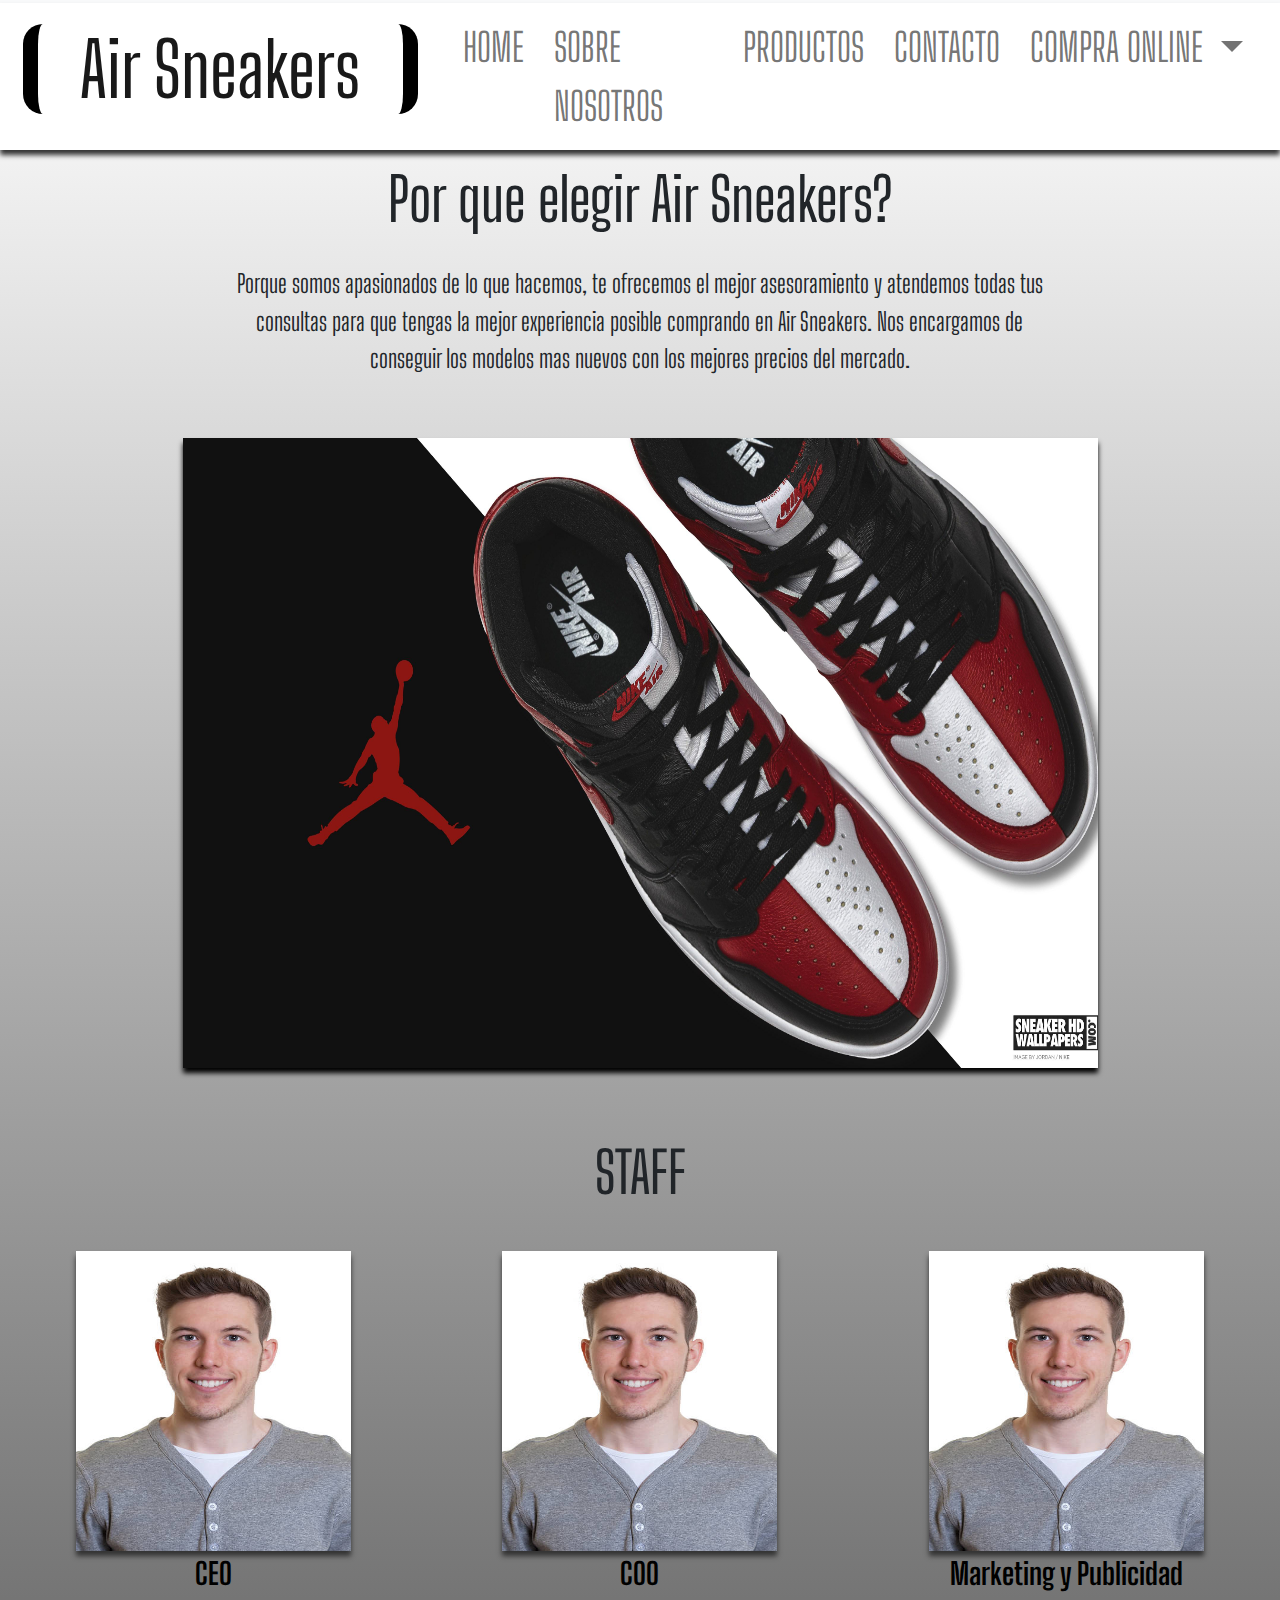
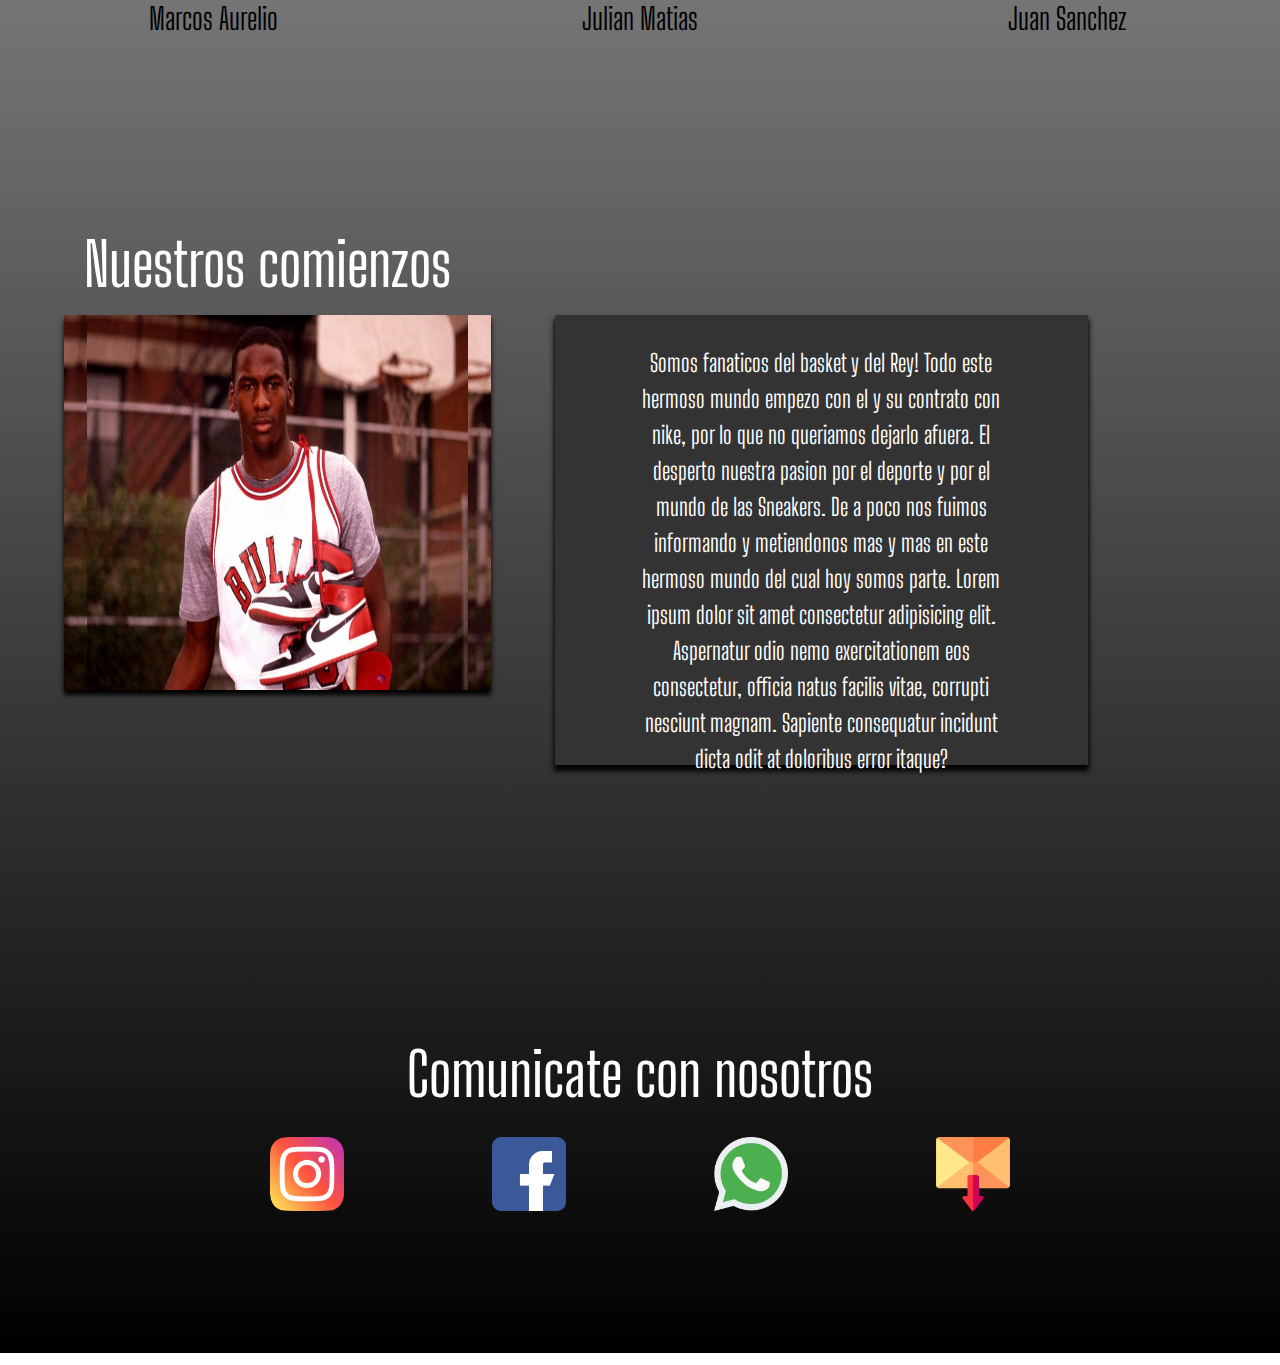
<file: seccion-nosotros.html>
<!DOCTYPE html>
<html lang="es">
<head>
    <meta charset="UTF-8">
    <meta http-equiv="X-UA-Compatible" content="IE=edge">
    <meta name="viewport" content="width=device-width, initial-scale=1.0">
    <title>Sobre Nosotros</title>
    <link rel="preconnect" href="https://fonts.googleapis.com">
    <link rel="preconnect" href="https://fonts.gstatic.com" crossorigin>
    <link href="https://fonts.googleapis.com/css2?family=Big+Shoulders+Display:wght@100&display=swap" rel="stylesheet">
    <link rel="stylesheet" href="css/estilo-nosotros.css">

    <link rel="stylesheet" href="css/css-bootstrap/bootstrap.min.css">
    <script src="js-bootstrap/bootstrap.min.js"></script>

    <script src="https://ajax.googleapis.com/ajax/libs/jquery/3.5.1/jquery.min.js"></script>
    <script src="https://cdnjs.cloudflare.com/ajax/libs/popper.js/1.16.0/umd/popper.min.js"></script>
    <script src="https://maxcdn.bootstrapcdn.com/bootstrap/4.5.2/js/bootstrap.min.js"></script>

    
</head>
    <body>
        <nav class="navbar navbar-expand-lg navbar-light bg-light">
            <div class="container-fluid container--menu">
    
                <a class="navbar-brand" href="index.html"><div class="container--titulo">
                    <h1 class="container container__h1--titulo">Air Sneakers</h1>
                </div></a>
                <button class="navbar-toggler" type="button" data-toggle="collapse" data-target="#navbarSupportedContent" aria-controls="navbarSupportedContent" aria-expanded="false" aria-label="Toggle navigation">
                    <span class="navbar-toggler-icon"></span>
                </button>
            
            <div class="collapse navbar-collapse" id="navbarSupportedContent">
                <ul class="navbar-nav ml-auto"> 
                <li class="nav-item active">
                    <a class="nav-link" href="index.html">HOME <span class="sr-only"></span></a>
                </li>
                <li class="nav-item">
                    <a class="nav-link" href="seccion-nosotros.html">SOBRE NOSOTROS</a>
                </li>
                <li class="nav-item">
                    <a class="nav-link" href="seccion-productos.html">PRODUCTOS</a>
                </li>
                <li class="nav-item">
                    <a class="nav-link" href="seccion-contacto.html">CONTACTO</a>
                </li>
                <li class="nav-item dropdown">
                    <a class="nav-link dropdown-toggle" href="seccion-compraonline.html" id="navbarDropdown" role="button" data-toggle="dropdown" aria-haspopup="true" aria-expanded="false">
                        COMPRA ONLINE
                    </a>
                    <div class="dropdown-menu" aria-labelledby="navbarDropdown">
                        <a class="dropdown-item" href="seccion-compraonline.html">Ingresos</a>
                        <a class="dropdown-item" href="seccion-compraonline.html">Mayor demanda</a>
                        <div class="dropdown-divider"></div>
                        <a class="dropdown-item" href="seccion-compraonline.html">En oferta</a>
                    </div>
                </li>
                
            </ul>
        </div>
    </div>
    </nav>
    <div class="container-fluid container-4-index">
        <div class="container-titulo-4">
            <h2 class="text-center titulo-4">Por que elegir Air Sneakers?</h2>
        </div>
        <div class="row">
            <div class="col-md-8 div-texto-pq">
                <p class="texto-pq">Porque somos apasionados de lo que hacemos, te ofrecemos el mejor asesoramiento y atendemos todas tus consultas para que tengas la mejor experiencia posible comprando en Air Sneakers.
                    Nos encargamos de conseguir los modelos mas nuevos con los mejores precios del mercado.
                </p>
            </div>
            <div class="col-md-9 div-img-pq">
                <img src="img/foto-7.jpg" alt="" class="imagen-pq">
            </div>
        </div>
    </div>
    <div class="container-fluid container-3-index">

        <div class="container-titulo-4">
            <h2 class="text-center titulo-5">STAFF</h2>
        </div>
        <div class="row">

            <div class="col-md-3 item-staff">               
                    <img src="img/logos redes/foto carnet_files/foto-carnet.jpg" alt="" class="foto-staff">
                    <p class="text-img"> <b>CEO</b><br>Marcos Aurelio </p>
            </div>
            <div class="col-md-3 item-staff">
                <img src="img/logos redes/foto carnet_files/foto-carnet.jpg" alt="" class="foto-staff">
                <p class="text-img"> <b>COO</b><br> Julian Matias </p>
            </div>
            <div class="col-md-3 item-staff">
                    <img src="img/logos redes/foto carnet_files/foto-carnet.jpg" alt="" class="foto-staff">
                    <p class="text-img"> <b>Marketing y Publicidad</b><br> Juan Sanchez  </p>
            </div>
        </div>
    </div>
    

    <div class="container-fluid container-2-index">
        <h2 class="text titulo-2">
            Nuestros comienzos
        </h2>
        <div class="row">
            <div class="col-md-4 div-1-nosotros">
                <div class="div-foto">
                    <img src="img/foto-michaeljor-1.jpg" alt="" class="foto-jordan">
                </div>
            </div>
            <div class="col-md-5 col-sm-4 div-2-nosotros">
                <div class="div-texto">
                    <p class="texto">Somos fanaticos del basket y del Rey! Todo este hermoso mundo empezo con el y su contrato con nike, por lo que no queriamos dejarlo afuera. 
                    El desperto nuestra pasion por el deporte y por el mundo de las Sneakers.
                    De a poco nos fuimos informando y metiendonos mas y mas en este hermoso mundo del cual hoy somos parte.
                    Lorem ipsum dolor sit amet consectetur adipisicing elit. Aspernatur odio nemo exercitationem eos consectetur, officia natus facilis vitae, corrupti nesciunt magnam. Sapiente consequatur incidunt dicta odit at doloribus error itaque?
                    </p>
                </div>
            </div>
        </div>
    </div>
       
        <footer>
            <div class="container-fluid">
                <h2 class="text-center titulo-3">Comunicate con nosotros</h2>
                <div class="container-redes">
                    <div class="caja-itemRedes">
                        <a href="https://www.instagram.com/?hl=es-la">
                            <img src="img/logos redes/instagram.png" alt="" class="logo-redes"> <!-- logo instagram-->
                        </a>
                    </div>
                    <div class="caja-itemRedes">
        
                        <a href="">
                            <img src="img/logos redes/facebook.png" alt="https://www.facebook.com/" class="logo-redes"> <!--logo facebook-->
                        </a>
                    </div>
                    <div class="caja-itemRedes">
                        <a href="">
                            <img src="img/logos redes/whatsapp.png" alt="" class="logo-redes"> <!--logo facebook-->
                        </a>
                    </div>
                    <div class="caja-itemRedes">
                        <a href="">
                            <img src="img/logos redes/email.png" alt="" class="logo-redes"> <!--logo facebook-->
                        </a>
                    </div>
                </div>
            </div>
        </footer>

</body>
</html>
</file>
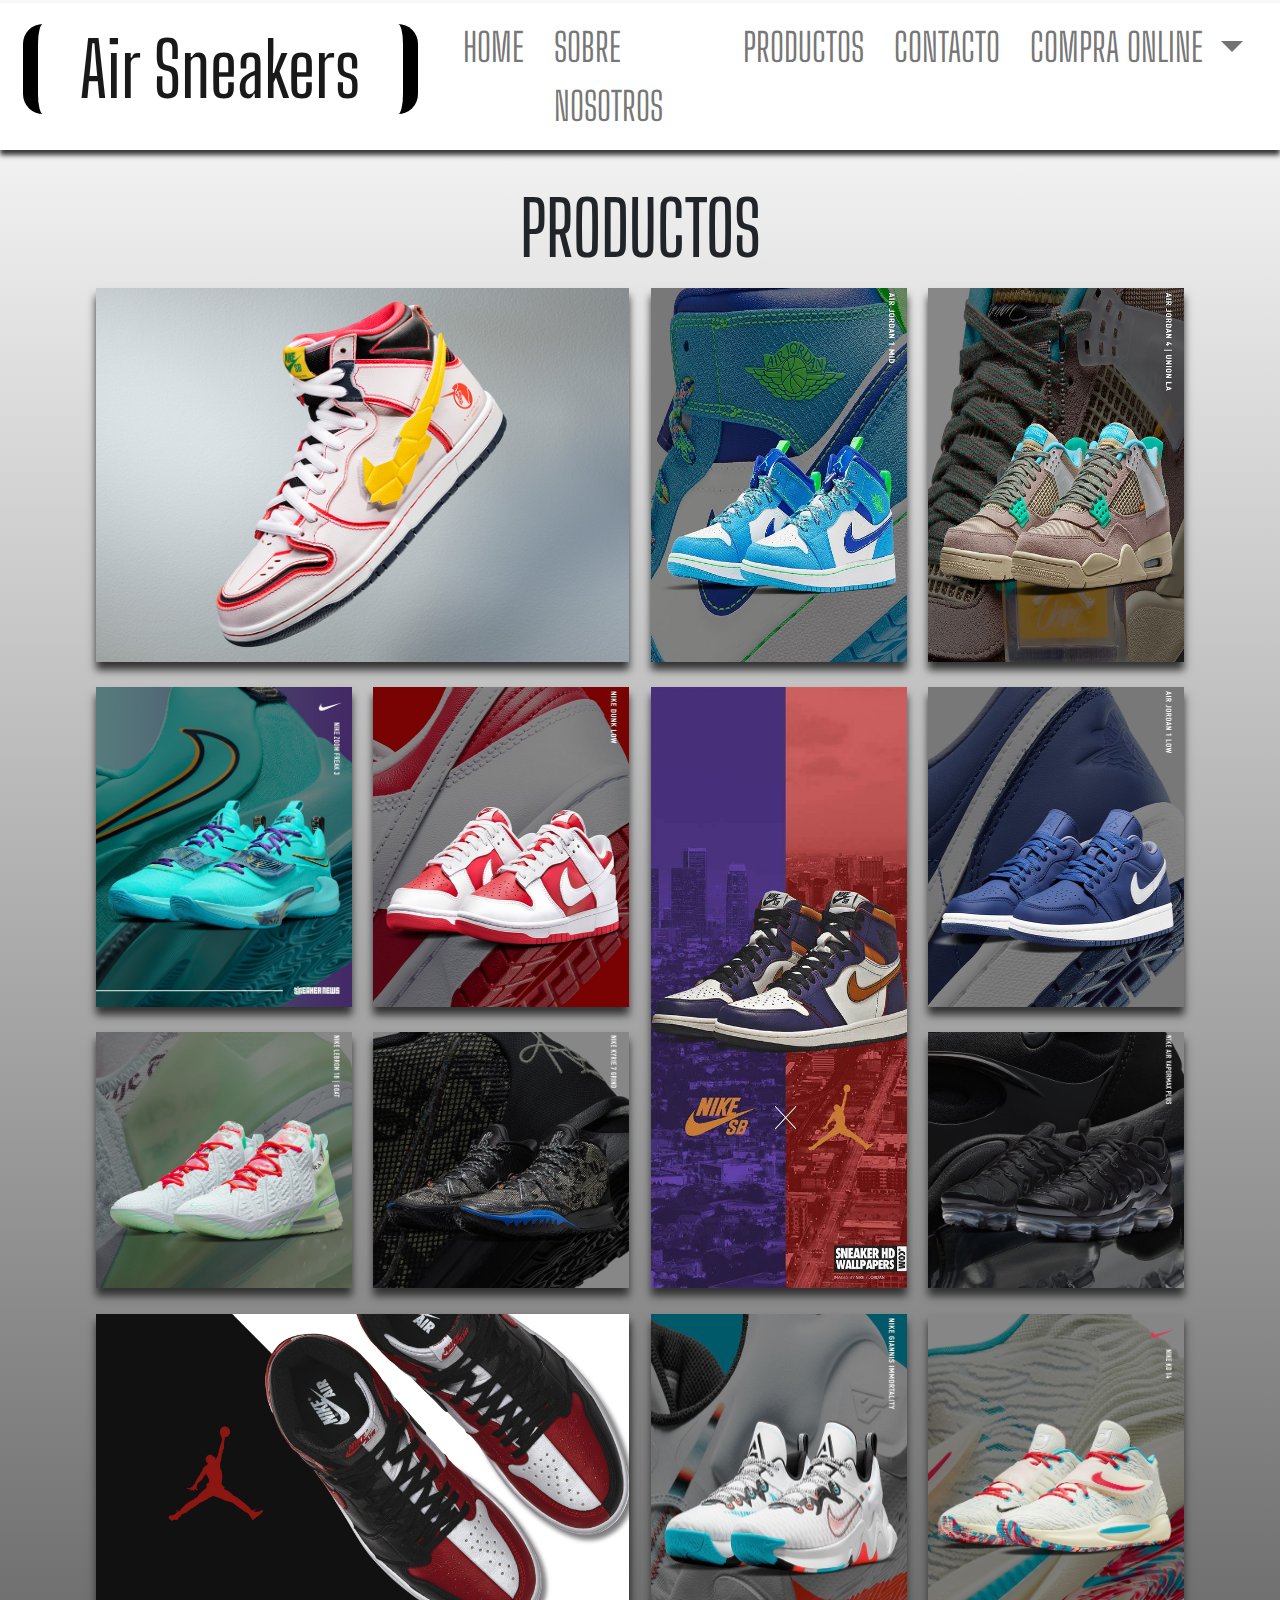
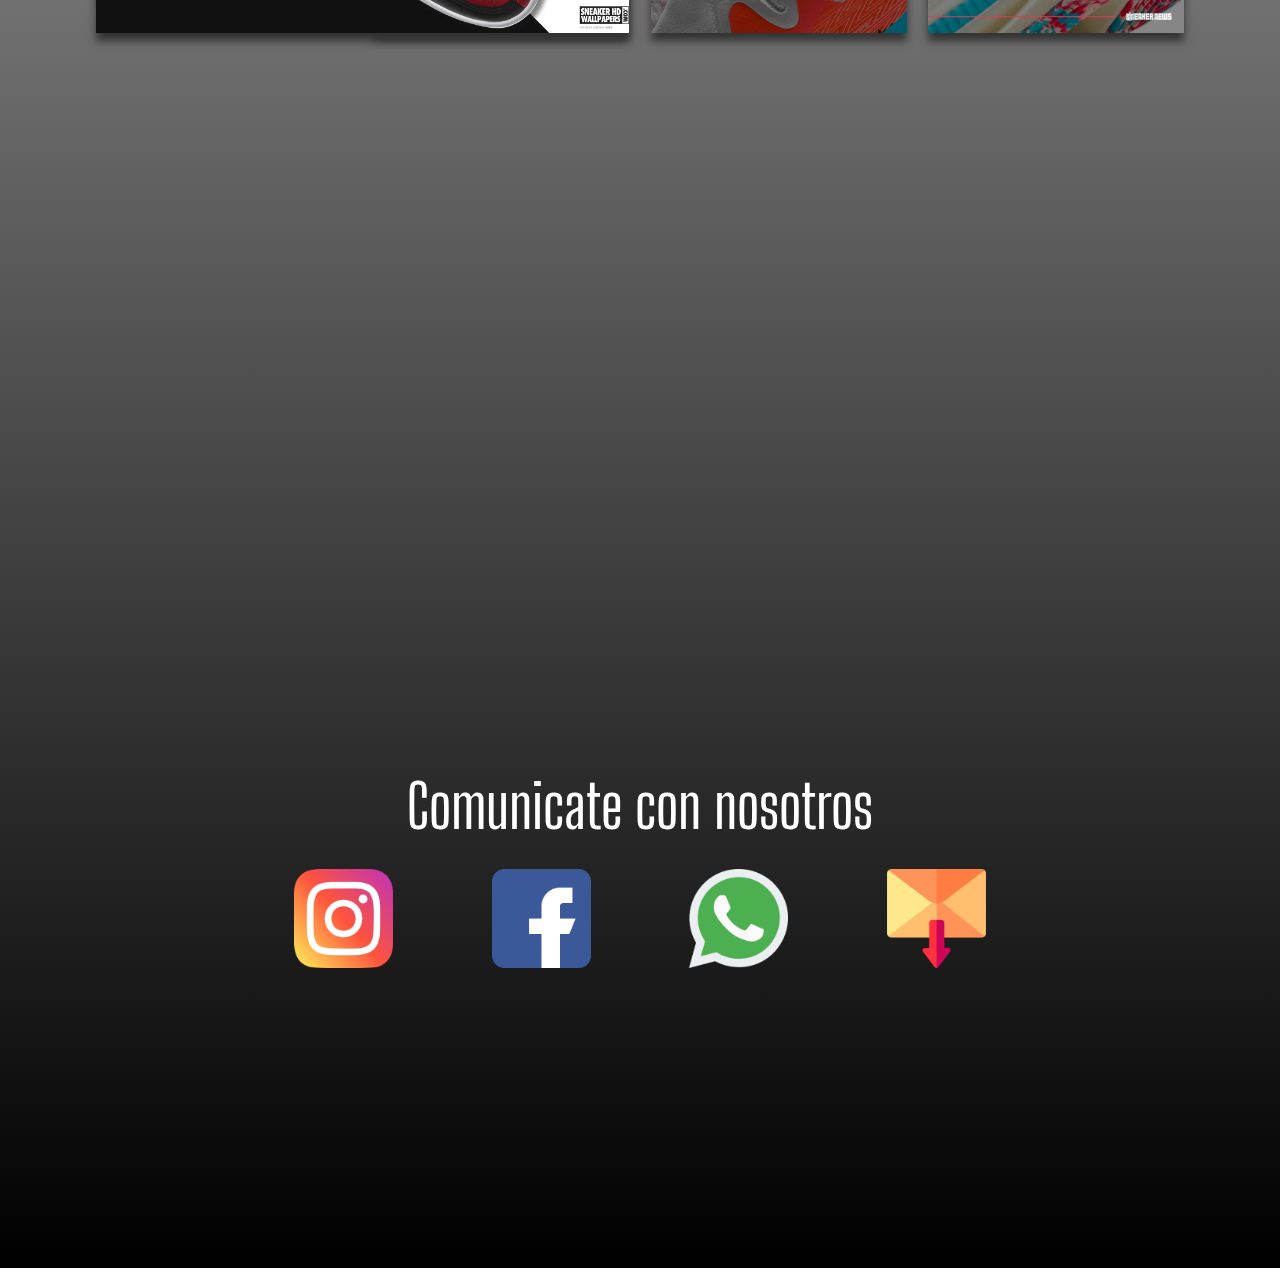
<file: seccion-productos.html>
<!DOCTYPE html>
<html lang="es">
<head>
    <meta charset="UTF-8">
    <meta http-equiv="X-UA-Compatible" content="IE=edge">
    <meta name="viewport" content="width=device-width, initial-scale=1.0">
    <title>Air Sneakers - Productos</title>
    <link rel="preconnect" href="https://fonts.googleapis.com">
    <link rel="preconnect" href="https://fonts.gstatic.com" crossorigin>
    <link href="https://fonts.googleapis.com/css2?family=Big+Shoulders+Display:wght@100&display=swap" rel="stylesheet">
    <link rel="stylesheet" href="css/estilo-productos.css">
    <link rel="stylesheet" href="css/css-bootstrap/bootstrap.min.css">
    <script src="js-bootstrap/bootstrap.min.js"></script>

    <script src="https://ajax.googleapis.com/ajax/libs/jquery/3.5.1/jquery.min.js"></script>
    <script src="https://cdnjs.cloudflare.com/ajax/libs/popper.js/1.16.0/umd/popper.min.js"></script>
    <script src="https://maxcdn.bootstrapcdn.com/bootstrap/4.5.2/js/bootstrap.min.js"></script>

</head>
<body>
    
    <nav class="navbar navbar-expand-lg navbar-light bg-light">
        <div class="container-fluid container--menu">

            <a class="navbar-brand" href="index.html"><div class="container--titulo">
                <h1 class="container container__h1--titulo">Air Sneakers</h1>
            </div></a>
            <button class="navbar-toggler" type="button" data-toggle="collapse" data-target="#navbarSupportedContent" aria-controls="navbarSupportedContent" aria-expanded="false" aria-label="Toggle navigation">
                <span class="navbar-toggler-icon"></span>
            </button>
        
        <div class="collapse navbar-collapse" id="navbarSupportedContent">
            <ul class="navbar-nav ml-auto"> 
            <li class="nav-item active">
                <a class="nav-link" href="index.html">HOME <span class="sr-only"></span></a>
            </li>
            <li class="nav-item">
                <a class="nav-link" href="seccion-nosotros.html">SOBRE NOSOTROS</a>
            </li>
            <li class="nav-item">
                <a class="nav-link" href="seccion-productos.html">PRODUCTOS</a>
            </li>
            <li class="nav-item">
                <a class="nav-link" href="seccion-contacto.html">CONTACTO</a>
            </li>
            <li class="nav-item dropdown">
                <a class="nav-link dropdown-toggle" href="seccion-compraonline.html" id="navbarDropdown" role="button" data-toggle="dropdown" aria-haspopup="true" aria-expanded="false">
                    COMPRA ONLINE
                </a>
                <div class="dropdown-menu" aria-labelledby="navbarDropdown">
                    <a class="dropdown-item" href="seccion-compraonline.html">Ingresos</a>
                    <a class="dropdown-item" href="seccion-compraonline.html">Mayor demanda</a>
                    <div class="dropdown-divider"></div>
                    <a class="dropdown-item" href="seccion-compraonline.html">En oferta</a>
                </div>
            </li>
            
        </ul>
    </div>
</div>
</nav>
<main>
    <h1 class="text-center titulo">PRODUCTOS</h1>

<section class="grid-area">
    <div class="grid-item item-0">
        <div class="div-imagen">
            <img src="img/background.prueba.jpg" alt="" class="imagen">
        </div>
    </div>
  
    <div class="grid-item item-1">
        <div class="div-imagen">
            <img src="img/OIP.jpg" alt="" class="imagen">
        </div>
    </div>
    <div class="grid-item item-2">
        <div class="div-imagen">
            <img src="img/14.jpg" alt="" class="imagen">
        </div>
    </div>
    <div class="grid-item item-3">
        <div class="div-imagen">
            <img src="img/12.jpg" alt="" class="imagen">
        </div>
    </div>
    
    <div class="grid-item item-4">
        <div class="div-imagen">
            <img src="img/16.jpg" alt="" class="imagen">
        </div>
    </div>
    <div class="grid-item item-5">
        <div class="div-imagen">
            <img src="img/foto-noticia-2.jpg" alt="" class="imagen">
        </div>
    </div>
    <div class="grid-item item-6">
        <div class="div-imagen">
            <img src="img/18.jpg" alt="" class="imagen">
        </div>
    </div>
    <div class="grid-item item-7">
        <div class="div-imagen">
            <img src="img/19.jpg" alt="" class="imagen">
        </div>
    </div>
    <div class="grid-item item-8">
        <div class="div-imagen">
            <img src="img/20.jpg" alt="" class="imagen">
        </div>
    </div>
    <div class="grid-item item-9">
        <div class="div-imagen">
            <img src="img/foto-7.jpg" alt="" class="imagen">
        </div>
    </div>
    <div class="grid-item item-10">
        <div class="div-imagen">
            <img src="img/22.jpg" alt="" class="imagen">
        </div>
    </div>
    <div class="grid-item item-0">
        <div class="div-imagen">
            <img src="img/foto-noticia-9.jpg" alt="" class="imagen">
        </div>
    </div>
    <div class="grid-item item-0">
        <div class="div-imagen">
            <img src="img/foto-noticia-8.jpg" alt="" class="imagen">
        </div>
    </div>
    <div class="grid-item item-0">
        <div class="div-imagen">
            <img src="img/foto-noticia-6.jpg" alt="" class="imagen">
        </div>
    </div>
    <!-- <div class="grid-item item-0">
        <div class="div-imagen">
            <img src="/img/foto-8_files/foto-noticia-4.jpg" alt="" class="imagen">
        </div>
    </div>
    <div class="grid-item item-0">
        <div class="div-imagen">
            <img src="/img/foto-8_files/foto-noticia-3.jpg" alt="" class="imagen">
        </div>
    </div> -->
   
</div>
</section>
</main>
<footer>
        <div class="container-fluid">
            <h2 class="text-center titulo-3">Comunicate con nosotros</h2>
            <div class="container-redes">
                <div class="caja-itemRedes">
                    <a href="https://www.instagram.com/?hl=es-la">
                        <img src="img/logos redes/instagram.png" alt="" class="logo-redes"> <!-- logo instagram-->
                    </a>
                </div>
                <div class="caja-itemRedes">
    
                    <a href="">
                        <img src="img/logos redes/facebook.png" alt="https://www.facebook.com/" class="logo-redes"> <!--logo facebook-->
                    </a>
                </div>
                <div class="caja-itemRedes">
                    <a href="">
                        <img src="img/logos redes/whatsapp.png" alt="" class="logo-redes"> <!--logo facebook-->
                    </a>
                </div>
                <div class="caja-itemRedes">
                    <a href="">
                        <img src="img/logos redes/email.png" alt="" class="logo-redes"> <!--logo facebook-->
                    </a>
                </div>
            </div>
        </div>
    </footer>
    
</body>
</html>
</file>
<file: css/estilo-nuevo.css>
* {
  text-decoration: none;
  font-size: 30px;
  font-family: 'Big Shoulders Display', cursive;
}

nav {
  margin: -12px 0 20px;
  height: 15vh;
}

nav .container--menu {
  background-color: #fff;
  -webkit-box-shadow: 0 5px 5px 0 #333;
          box-shadow: 0 5px 5px 0 #333;
  margin-top: auto;
}

nav .container--titulo {
  width: 100%;
  border: 15px solid #000;
  border-radius: 20px;
  padding: 0 20px;
  border-top: none;
  border-bottom: none;
  text-align: center;
}

nav .navbar-nav {
  margin-left: auto;
}

nav .nav-link {
  font-size: 1.3rem;
}

nav a.nav-link {
  /* color:#fff; */
  /* background-color: black; */
  z-index: 10;
}

body {
  background: -webkit-gradient(linear, left top, left bottom, from(#fff), to(#000));
  background: linear-gradient(#fff, #000);
}

.container--index {
  height: 70%;
  width: 100%;
}

.container--index .container__div--slider {
  margin-top: 3%;
  height: 20rem;
  width: 90%;
  margin: 1% auto;
  -webkit-box-shadow: 0 5px 5px 0 #444;
          box-shadow: 0 5px 5px 0 #444;
}

.container--index .container__div--slider .carousel-inner {
  width: 100%;
  height: 100%;
}

.container--index .container__div--slider .carousel-inner .img-crs {
  width: 100%;
  height: 20rem;
}

/* SECCION LANZAMIENTOS INDEX */
.container--noticias {
  margin-top: 15px;
  /* height: 70vh; */
  /* background-color: #fff; */
}

.container--noticias .container__div--titulo {
  margin: 2% auto 1% auto;
  width: 80%;
  background: #aaa;
  /* border: 2px solid #fff; */
  -webkit-box-shadow: 0px 5px 5px 0 #444;
          box-shadow: 0px 5px 5px 0 #444;
}

.container--noticias .container__div--titulo .div__titulo--noticias {
  font-size: 1.5rem;
  padding: 5px;
  color: #000;
}

.container__div--noticias {
  display: -webkit-box;
  display: -ms-flexbox;
  display: flex;
  -webkit-box-orient: horizontal;
  -webkit-box-direction: normal;
      -ms-flex-flow: row wrap;
          flex-flow: row wrap;
  -webkit-box-pack: space-evenly;
      -ms-flex-pack: space-evenly;
          justify-content: space-evenly;
  width: 100%;
  /* background-color: #ddd; */
  border-radius: 5px;
}

.container__div--noticias .div__item--noticia {
  margin: 1% 1% 2% 1%;
  width: 325px;
  /* min-width: 300px; */
  height: 20%;
  /* min-height: 400px; */
  color: #000;
  -webkit-box-shadow: 0 5px 5px 0 #000;
          box-shadow: 0 5px 5px 0 #000;
  border-radius: 5px;
  background-color: #aaa;
}

.container__div--noticias .div__item--noticia .container__div--imagen {
  width: 100%;
  height: 70%;
  border-radius: 5px;
}

.container__div--noticias .div__item--noticia .container__div--imagen .foto-noticia {
  width: 100%;
  height: 100%;
  border-radius: 5px;
}

.container__div--noticias .div__item--noticia .div__titulo--noticia {
  text-align: center;
}

.container__div--noticias .div__item--noticia .div__texto--noticias {
  font-size: 0.8rem;
  text-align: center;
  color: #222;
}

/* FOOTER */
footer {
  margin-top: 5%;
  height: 40vh;
}

footer .container__titulo--3 {
  color: #fff;
}

footer .container__div--redes {
  display: -webkit-box;
  display: -ms-flexbox;
  display: flex;
  -webkit-box-orient: horizontal;
  -webkit-box-direction: normal;
      -ms-flex-flow: row wrap;
          flex-flow: row wrap;
  -webkit-box-pack: center;
      -ms-flex-pack: center;
          justify-content: center;
  height: 10%;
  width: 100%;
}

footer .container__div--redes .div__item--redes {
  width: 6%;
  height: 6%;
  margin: 5% 8% 0;
  /* background-color: #000; */
  -webkit-transition: 0.4s;
  transition: 0.4s;
}

footer .container__div--redes .div__item--redes .logo-redes {
  width: 100%;
  height: 100%;
  -webkit-transition: 0.7s;
  transition: 0.7s;
}

footer .container__div--redes .div__item--redes .logo-redes:hover {
  -webkit-transform: scale(1.3);
          transform: scale(1.3);
}

@media only screen and (max-width: 321px) {
  nav {
    margin: -12px 0 20px;
    height: 15vh;
  }
  nav .container--menu {
    background-color: #fff;
    -webkit-box-shadow: 0 5px 5px 0 #333;
            box-shadow: 0 5px 5px 0 #333;
    margin-top: auto;
  }
  nav .container--titulo {
    max-width: 300px;
    min-width: 200px;
    border: 15px solid #000;
    border-radius: 20px;
    margin: 0 3%;
    padding: 0 20px;
    border-top: none;
    border-bottom: none;
    text-align: center;
  }
  nav button.navbar-toggler {
    width: 30%;
    height: 30%;
    margin: -0.3rem auto 0.5rem auto;
  }
  nav button.navbar-toggler span.navbar-toggler-icon {
    margin: auto -8px;
  }
  nav .navbar-collapse {
    z-index: 100;
    height: 200%;
  }
  nav a.nav-link {
    background-color: #fff;
    border: 1px solid #999;
    color: #000;
    font-size: 1rem;
    z-index: 999;
  }
  .container--index {
    height: 70%;
    width: 100%;
  }
  .container--index .container__div--slider {
    margin-top: 20% !important;
    height: 9rem;
    width: 90%;
    margin: 1% auto;
    -webkit-box-shadow: 0 5px 5px 0 #444;
            box-shadow: 0 5px 5px 0 #444;
  }
  .container--index .container__div--slider .carousel-inner {
    width: 100%;
    height: 100%;
  }
  .container--index .container__div--slider .carousel-inner .img-crs {
    width: 100%;
    height: 9rem;
  }
  /* SECCION LANZAMIENTOS INDEX */
  .container--noticias .container__div--titulo {
    margin: 1% auto 10% auto;
    width: 80%;
    font-size: 1rem;
    -webkit-box-shadow: 0px 5px 5px 0 #444;
            box-shadow: 0px 5px 5px 0 #444;
  }
  .container--noticias .container__div--titulo .div__titulo--noticias {
    font-size: 1rem;
    padding: 5px;
    color: #000;
  }
  .container__div--noticias {
    display: -webkit-box;
    display: -ms-flexbox;
    display: flex;
    -webkit-box-orient: horizontal;
    -webkit-box-direction: normal;
        -ms-flex-flow: row wrap;
            flex-flow: row wrap;
    -webkit-box-pack: space-evenly;
        -ms-flex-pack: space-evenly;
            justify-content: space-evenly;
    width: 100%;
    /* background-color: #ddd; */
    border-radius: 5px;
  }
  .container__div--noticias .div__item--noticia {
    margin: 2% 1% 2% 1%;
    width: 250px;
    height: 300px;
    color: #000;
    -webkit-box-shadow: 0 5px 5px 0 #333;
            box-shadow: 0 5px 5px 0 #333;
    background-color: #aaa;
    border-radius: 5px;
  }
  .container__div--noticias .div__item--noticia .div__titulo--noticia {
    text-align: center;
    font-size: 1rem;
  }
  .container__div--noticias .div__item--noticia .div__texto--noticias {
    font-size: 0.45rem;
    text-align: center;
    margin-top: -10px;
    color: #222;
  }
  /* FOOTER */
  footer {
    height: 25vh;
    margin-top: 3%;
  }
  footer .container__titulo--3 {
    color: #fff;
  }
  footer .container__div--redes {
    display: -webkit-box;
    display: -ms-flexbox;
    display: flex;
    -webkit-box-orient: horizontal;
    -webkit-box-direction: normal;
        -ms-flex-flow: row wrap;
            flex-flow: row wrap;
    -webkit-box-pack: center;
        -ms-flex-pack: center;
            justify-content: center;
    height: 10%;
    width: 100%;
  }
  footer .container__div--redes .div__item--redes {
    width: 10%;
    height: 10%;
    margin: 1% 6%;
  }
  footer .container__div--redes .div__item--redes .logo-redes {
    width: 100%;
    height: 100%;
  }
}

@media (min-width: 321px) and (max-width: 390px) {
  nav {
    margin: -12px 0 20px;
    height: 15vh;
  }
  nav .container--menu {
    background-color: #fff;
    -webkit-box-shadow: 0 5px 5px 0 #333;
            box-shadow: 0 5px 5px 0 #333;
    margin-top: auto;
  }
  nav .container--titulo {
    max-width: 300px;
    min-width: 200px;
    border: 15px solid #000;
    border-radius: 20px;
    margin: 0 15%;
    padding: 0 20px;
    border-top: none;
    border-bottom: none;
    text-align: center;
  }
  nav button.navbar-toggler {
    width: 30%;
    height: 30%;
    margin: -0.3rem auto 0.5rem auto;
  }
  nav button.navbar-toggler span.navbar-toggler-icon {
    margin: auto -8px;
  }
  nav .navbar-collapse {
    z-index: 100;
    height: 200%;
  }
  nav a.nav-link {
    background-color: #fff;
    border: 1px solid #999;
    color: #000;
    font-size: 1rem;
    z-index: 999;
  }
  .container--index {
    height: 100%;
    width: 100%;
  }
  .container--index .container__div--slider {
    margin-top: 16% !important;
    height: 12rem;
    width: 100%;
    margin: 1% auto;
    -webkit-box-shadow: 0 5px 5px 0 #444;
            box-shadow: 0 5px 5px 0 #444;
  }
  .container--index .container__div--slider .carousel-inner {
    width: 100%;
    height: 100%;
  }
  .container--index .container__div--slider .carousel-inner .img-crs {
    width: 100%;
    height: 12rem;
  }
  /* SECCION LANZAMIENTOS INDEX */
  .container--noticias .div__titulo--noticias {
    font-size: 1.2rem !important;
  }
  .container__div--noticias {
    display: -webkit-box;
    display: -ms-flexbox;
    display: flex;
    -webkit-box-orient: horizontal;
    -webkit-box-direction: normal;
        -ms-flex-flow: row wrap;
            flex-flow: row wrap;
    -webkit-box-pack: space-evenly;
        -ms-flex-pack: space-evenly;
            justify-content: space-evenly;
    width: 100%;
    /* background-color: #ddd; */
    border-radius: 5px;
  }
  .container__div--noticias .div__item--noticia {
    margin: 2% 1% 2% 1%;
    width: 285px;
    height: 325px;
    color: #000;
    -webkit-box-shadow: 0 5px 5px 0 #000;
            box-shadow: 0 5px 5px 0 #000;
    background-color: #aaa;
    border-radius: 5px;
  }
  .container__div--noticias .div__item--noticia .div__titulo--noticia {
    text-align: center;
    font-size: 1.2rem;
  }
  .container__div--noticias .div__item--noticia .div__texto--noticias {
    font-size: 0.5rem;
    text-align: center;
    margin-top: -10px;
    color: #222;
  }
  /* FOOTER */
  footer {
    height: 25vh;
    margin-top: 3%;
  }
  footer .container__titulo--3 {
    color: #fff;
  }
  footer .container__div--redes {
    display: -webkit-box;
    display: -ms-flexbox;
    display: flex;
    -webkit-box-orient: horizontal;
    -webkit-box-direction: normal;
        -ms-flex-flow: row wrap;
            flex-flow: row wrap;
    -webkit-box-pack: center;
        -ms-flex-pack: center;
            justify-content: center;
    height: 10%;
    width: 100%;
  }
  footer .container__div--redes .div__item--redes {
    width: 10%;
    height: 10%;
    margin: 1% 6%;
  }
  footer .container__div--redes .div__item--redes .logo-redes {
    width: 100%;
    height: 100%;
  }
}

@media (min-width: 390px) and (max-width: 480px) {
  nav {
    margin: -12px 0 20px;
    height: 15vh;
  }
  nav .container--menu {
    background-color: #fff;
    -webkit-box-shadow: 0 5px 5px 0 #333;
            box-shadow: 0 5px 5px 0 #333;
    margin-top: auto;
  }
  nav .container--titulo {
    width: 100%;
    border: 15px solid #000;
    border-radius: 20px;
    margin: 0 15%;
    padding: 0 60px;
    border-top: none;
    border-bottom: none;
    text-align: center;
  }
  nav button.navbar-toggler {
    width: 20%;
    height: 25%;
    margin: -0.3rem auto 0.5rem auto;
  }
  nav button.navbar-toggler span.navbar-toggler-icon {
    margin: auto -8px;
  }
  nav .navbar-collapse {
    z-index: 100;
    height: 200%;
  }
  nav a.nav-link {
    background-color: #fff;
    border: 1px solid #999;
    color: #000;
    font-size: 1rem;
    z-index: 999;
  }
  .container--index {
    height: 100%;
    width: 100%;
  }
  .container--index .container__div--slider {
    margin-top: 15% !important;
    height: 14rem;
    width: 100%;
    margin: 1% auto;
    -webkit-box-shadow: 0 5px 5px 0 #444;
            box-shadow: 0 5px 5px 0 #444;
  }
  .container--index .container__div--slider .carousel-inner {
    width: 100%;
    height: 100%;
  }
  .container--index .container__div--slider .carousel-inner .img-crs {
    width: 100%;
    height: 14rem;
  }
  /* SECCION LANZAMIENTOS INDEX */
  .container__div--noticias {
    display: -webkit-box;
    display: -ms-flexbox;
    display: flex;
    -webkit-box-orient: horizontal;
    -webkit-box-direction: normal;
        -ms-flex-flow: row wrap;
            flex-flow: row wrap;
    -webkit-box-pack: space-evenly;
        -ms-flex-pack: space-evenly;
            justify-content: space-evenly;
    width: 100%;
    /* background-color: #ddd; */
    border-radius: 5px;
  }
  .container__div--noticias .div__item--noticia {
    margin: 2% 1% 2% 1%;
    width: 285px;
    height: 325px;
    color: #000;
    -webkit-box-shadow: 0 5px 5px 0 #333;
            box-shadow: 0 5px 5px 0 #333;
    background-color: #aaa;
    border-radius: 5px;
  }
  .container__div--noticias .div__item--noticia .div__titulo--noticia {
    text-align: center;
    font-size: 1.2rem;
  }
  .container__div--noticias .div__item--noticia .div__texto--noticias {
    font-size: 0.5rem;
    text-align: center;
    margin-top: -10px;
    color: #222;
  }
  /* FOOTER */
  footer {
    height: 25vh;
    margin-top: 3%;
  }
  footer .container__titulo--3 {
    color: #fff;
  }
  footer .container__div--redes {
    display: -webkit-box;
    display: -ms-flexbox;
    display: flex;
    -webkit-box-orient: horizontal;
    -webkit-box-direction: normal;
        -ms-flex-flow: row wrap;
            flex-flow: row wrap;
    -webkit-box-pack: center;
        -ms-flex-pack: center;
            justify-content: center;
    height: 10%;
    width: 100%;
  }
  footer .container__div--redes .div__item--redes {
    width: 10%;
    height: 10%;
    margin: 1% 6%;
  }
  footer .container__div--redes .div__item--redes .logo-redes {
    width: 100%;
    height: 100%;
  }
}

@media (min-width: 481px) and (max-width: 768px) {
  .navbar-collapse {
    z-index: 100;
    height: 200%;
  }
  a.nav-link {
    background-color: #fff;
    border: 1px solid #999;
    color: #000;
    font-size: 1rem;
    z-index: 999;
  }
  .container--index {
    height: 100%;
    width: 100%;
  }
  .container--index .container__div--slider {
    margin-top: 0% !important;
    height: 18rem;
    width: 100%;
    margin: 1% auto;
    -webkit-box-shadow: 0 5px 5px 0 #444;
            box-shadow: 0 5px 5px 0 #444;
  }
  .container--index .container__div--slider .carousel-inner {
    width: 100%;
    height: 100%;
  }
  .container--index .container__div--slider .carousel-inner .img-crs {
    width: 100%;
    height: 18rem;
  }
  footer {
    height: 25vh;
    margin-top: 3%;
  }
  footer .container__titulo--3 {
    color: #fff;
  }
  footer .container__div--redes {
    display: -webkit-box;
    display: -ms-flexbox;
    display: flex;
    -webkit-box-orient: horizontal;
    -webkit-box-direction: normal;
        -ms-flex-flow: row wrap;
            flex-flow: row wrap;
    -webkit-box-pack: center;
        -ms-flex-pack: center;
            justify-content: center;
    height: 10%;
    width: 100%;
  }
  footer .container__div--redes .div__item--redes {
    width: 10%;
    height: 10%;
    margin: 1% 6%;
  }
  footer .container__div--redes .div__item--redes .logo-redes {
    width: 100%;
    height: 100%;
  }
}

/* ARRANCA RESPONNSIVE 768 - 1024 */
@media (min-width: 768px) and (max-width: 990px) {
  .navbar-collapse {
    z-index: 100;
    height: 200%;
  }
  a.nav-link {
    background-color: #fff;
    border: 1px solid #999;
    color: #000;
    font-size: 1rem;
    z-index: 999;
  }
  .container--index {
    height: 100%;
    width: 100%;
  }
  .container--index .container__div--slider {
    margin-top: 0% !important;
    height: 18rem;
    width: 100%;
    margin: 1% auto;
    -webkit-box-shadow: 0 5px 5px 0 #444;
            box-shadow: 0 5px 5px 0 #444;
  }
  .container--index .container__div--slider .carousel-inner {
    width: 100%;
    height: 100%;
  }
  .container--index .container__div--slider .carousel-inner .img-crs {
    width: 100%;
    height: 18rem;
  }
  /* FOOTER */
  footer {
    height: 28vh;
    margin-top: 3%;
  }
  footer .container__titulo--3 {
    color: #fff;
  }
  footer .container__div--redes {
    display: -webkit-box;
    display: -ms-flexbox;
    display: flex;
    -webkit-box-orient: horizontal;
    -webkit-box-direction: normal;
        -ms-flex-flow: row wrap;
            flex-flow: row wrap;
    -webkit-box-pack: center;
        -ms-flex-pack: center;
            justify-content: center;
    height: 10%;
    width: 100%;
  }
  footer .container__div--redes .div__item--redes {
    width: 8%;
    height: 10%;
    margin: 1% 6%;
  }
  footer .container__div--redes .div__item--redes .logo-redes {
    width: 100%;
    height: 100%;
  }
}

/* COMIENZA RESPONSIVE HASTA 1200PX */
@media (min-width: 992px) and (max-width: 1046px) {
  a.nav-link {
    /* color:#fff; */
    /* background-color: black; */
    z-index: 10;
    font-size: 1.1rem;
  }
  .container--index {
    height: 100%;
    width: 100%;
  }
  .container--index .container__div--slider {
    margin-top: 1% !important;
    height: 17rem;
    width: 90%;
    margin: 1% auto;
    -webkit-box-shadow: 0 5px 5px 0 #444;
            box-shadow: 0 5px 5px 0 #444;
  }
  .container--index .container__div--slider .carousel-inner {
    width: 100%;
    height: 100%;
  }
  .container--index .container__div--slider .carousel-inner .img-crs {
    width: 100%;
    height: 17rem;
  }
  .container__div--noticias {
    display: -webkit-box;
    display: -ms-flexbox;
    display: flex;
    -webkit-box-orient: horizontal;
    -webkit-box-direction: normal;
        -ms-flex-flow: row wrap;
            flex-flow: row wrap;
    -webkit-box-pack: space-evenly;
        -ms-flex-pack: space-evenly;
            justify-content: space-evenly;
    width: 100%;
    /* background-color: #ddd; */
    border-radius: 5px;
  }
  .container__div--noticias .div__item--noticia {
    margin: 1% 5% 2% 5%;
    width: 325px;
    /* min-width: 300px; */
    height: 20%;
    /* min-height: 400px; */
    color: #000;
    -webkit-box-shadow: 0 5px 5px 0 #000;
            box-shadow: 0 5px 5px 0 #000;
    border-radius: 5px;
    background-color: #aaa;
  }
  .container__div--noticias .div__item--noticia .container__div--imagen {
    width: 100%;
    height: 70%;
    border-radius: 5px;
  }
  .container__div--noticias .div__item--noticia .container__div--imagen .foto-noticia {
    width: 100%;
    height: 100%;
    border-radius: 5px;
  }
  .container__div--noticias .div__item--noticia .div__titulo--noticia {
    text-align: center;
  }
  .container__div--noticias .div__item--noticia .div__texto--noticias {
    font-size: 0.8rem;
    text-align: center;
    color: #222;
  }
  /* FOOTER */
  footer {
    height: 28vh;
    margin-top: 3%;
  }
  footer .container__titulo--3 {
    color: #fff;
  }
  footer .container__div--redes {
    display: -webkit-box;
    display: -ms-flexbox;
    display: flex;
    -webkit-box-orient: horizontal;
    -webkit-box-direction: normal;
        -ms-flex-flow: row wrap;
            flex-flow: row wrap;
    -webkit-box-pack: center;
        -ms-flex-pack: center;
            justify-content: center;
    height: 10%;
    width: 100%;
  }
  footer .container__div--redes .div__item--redes {
    width: 6%;
    height: 8%;
    margin: 1% 6%;
  }
  footer .container__div--redes .div__item--redes .logo-redes {
    width: 100%;
    height: 100%;
  }
}

@media (min-width: 1047px) and (max-width: 1200px) {
  .container--index {
    height: 100%;
    width: 100%;
  }
  .container--index .container__div--slider {
    margin-top: 1% !important;
    height: 17rem;
    width: 90%;
    margin: 1% auto;
    -webkit-box-shadow: 0 5px 5px 0 #444;
            box-shadow: 0 5px 5px 0 #444;
  }
  .container--index .container__div--slider .carousel-inner {
    width: 100%;
    height: 100%;
  }
  .container--index .container__div--slider .carousel-inner .img-crs {
    width: 100%;
    height: 17rem;
  }
  .container__div--noticias {
    display: -webkit-box;
    display: -ms-flexbox;
    display: flex;
    -webkit-box-orient: horizontal;
    -webkit-box-direction: normal;
        -ms-flex-flow: row wrap;
            flex-flow: row wrap;
    -webkit-box-pack: space-evenly;
        -ms-flex-pack: space-evenly;
            justify-content: space-evenly;
    width: 100%;
    /* background-color: #ddd; */
    border-radius: 5px;
  }
  .container__div--noticias .div__item--noticia {
    margin: 1% 5% 2% 5%;
    width: 325px;
    /* min-width: 300px; */
    height: 20%;
    /* min-height: 400px; */
    color: #000;
    -webkit-box-shadow: 0 5px 5px 0 #000;
            box-shadow: 0 5px 5px 0 #000;
    border-radius: 5px;
    background-color: #aaa;
  }
  .container__div--noticias .div__item--noticia .container__div--imagen {
    width: 100%;
    height: 70%;
    border-radius: 5px;
  }
  .container__div--noticias .div__item--noticia .container__div--imagen .foto-noticia {
    width: 100%;
    height: 100%;
    border-radius: 5px;
  }
  .container__div--noticias .div__item--noticia .div__titulo--noticia {
    text-align: center;
  }
  .container__div--noticias .div__item--noticia .div__texto--noticias {
    font-size: 0.8rem;
    text-align: center;
    color: #222;
  }
  /* FOOTER */
  footer {
    height: 28vh;
    margin-top: 3%;
  }
  footer .container__titulo--3 {
    color: #fff;
  }
  footer .container__div--redes {
    display: -webkit-box;
    display: -ms-flexbox;
    display: flex;
    -webkit-box-orient: horizontal;
    -webkit-box-direction: normal;
        -ms-flex-flow: row wrap;
            flex-flow: row wrap;
    -webkit-box-pack: center;
        -ms-flex-pack: center;
            justify-content: center;
    height: 10%;
    width: 100%;
  }
  footer .container__div--redes .div__item--redes {
    width: 6%;
    height: 8%;
    margin: 1% 6%;
  }
  footer .container__div--redes .div__item--redes .logo-redes {
    width: 100%;
    height: 100%;
  }
}

@media (min-width: 1200px) and (max-width: 1450px) {
  .container--index {
    height: 100%;
    width: 100%;
  }
  .container--index .container__div--slider {
    margin-top: 3% !important;
    height: 17rem;
    width: 90%;
    margin: 1% auto;
    -webkit-box-shadow: 0 5px 5px 0 #444;
            box-shadow: 0 5px 5px 0 #444;
  }
  .container--index .container__div--slider .carousel-inner {
    width: 100%;
    height: 100%;
  }
  .container--index .container__div--slider .carousel-inner .img-crs {
    width: 100%;
    height: 17rem;
  }
  .container__div--noticias {
    display: -webkit-box;
    display: -ms-flexbox;
    display: flex;
    -webkit-box-orient: horizontal;
    -webkit-box-direction: normal;
        -ms-flex-flow: row wrap;
            flex-flow: row wrap;
    -webkit-box-pack: space-evenly;
        -ms-flex-pack: space-evenly;
            justify-content: space-evenly;
    width: 100%;
    /* background-color: #ddd; */
    border-radius: 5px;
  }
  .container__div--noticias .div__item--noticia {
    margin: 1% auto;
    width: 325px;
    min-width: 300px;
    height: 20%;
    /* min-height: 400px; */
    color: #000;
    -webkit-box-shadow: 0 5px 5px 0 #000;
            box-shadow: 0 5px 5px 0 #000;
    border-radius: 5px;
    background-color: #aaa;
  }
  .container__div--noticias .div__item--noticia .container__div--imagen {
    width: 100%;
    height: 70%;
    border-radius: 5px;
  }
  .container__div--noticias .div__item--noticia .container__div--imagen .foto-noticia {
    width: 100%;
    height: 100%;
    border-radius: 5px;
  }
  .container__div--noticias .div__item--noticia .div__titulo--noticia {
    text-align: center;
  }
  .container__div--noticias .div__item--noticia .div__texto--noticias {
    font-size: 0.8rem;
    text-align: center;
    color: #222;
  }
  /* FOOTER */
  footer {
    height: 30vh;
    margin-top: 3%;
  }
  footer .container__titulo--3 {
    color: #fff;
  }
  footer .container__div--redes {
    display: -webkit-box;
    display: -ms-flexbox;
    display: flex;
    -webkit-box-orient: horizontal;
    -webkit-box-direction: normal;
        -ms-flex-flow: row wrap;
            flex-flow: row wrap;
    -webkit-box-pack: center;
        -ms-flex-pack: center;
            justify-content: center;
    height: 10%;
    width: 100%;
  }
  footer .container__div--redes .div__item--redes {
    width: 6%;
    height: 8%;
    margin: 1% 6%;
  }
  footer .container__div--redes .div__item--redes .logo-redes {
    width: 100%;
    height: 100%;
  }
}
/*# sourceMappingURL=estilo-nuevo.css.map */
</file>
<file: css/estilo-compraonline.css>
* {
  margin: 0;
  padding: 0;
  -webkit-box-sizing: border-box;
          box-sizing: border-box;
  text-decoration: none;
  font-size: 30px;
  font-family: 'Big Shoulders Display', cursive;
}

body {
  background: -webkit-gradient(linear, left top, left bottom, from(#fff), to(#000));
  background: linear-gradient(#fff, #000);
}

nav {
  margin: -12px 0 20px;
  height: 15vh;
}

nav .container--menu {
  background-color: #fff;
  -webkit-box-shadow: 0 5px 5px 0 #333;
          box-shadow: 0 5px 5px 0 #333;
  margin-top: auto;
}

nav .container--titulo {
  width: 100%;
  border: 15px solid #000;
  border-radius: 20px;
  padding: 0 20px;
  border-top: none;
  border-bottom: none;
  text-align: center;
}

nav .navbar-nav {
  margin-left: auto;
}

nav .nav-link {
  font-size: 1.3rem;
}

nav a.nav-link {
  /* color:#fff; */
  /* background-color: black; */
  z-index: 10;
}

body {
  background: -webkit-gradient(linear, left top, left bottom, from(#fff), to(#000));
  background: linear-gradient(#fff, #000);
}

.titulo-2 {
  margin-top: 1.4rem;
}

.flex-container {
  margin-top: -2rem;
  display: -webkit-box;
  display: -ms-flexbox;
  display: flex;
  -webkit-box-orient: horizontal;
  -webkit-box-direction: normal;
      -ms-flex-flow: row wrap;
          flex-flow: row wrap;
  -webkit-box-pack: space-evenly;
      -ms-flex-pack: space-evenly;
          justify-content: space-evenly;
  margin-bottom: 15px;
}

.flex-container .flex-item {
  min-width: 150px;
  max-width: 300px;
  min-height: 150px;
  max-height: 300px;
  margin: 6% 3% 6% 3%;
  border-radius: 10px;
  text-align: center;
}

.flex-container .flex-item .container-imagen {
  width: 100%;
  height: 90%;
}

.flex-container .flex-item .imagen-flexbox {
  width: 100%;
  height: 100%;
  border-radius: 10px;
}

.flex-container .flex-item .div-precio {
  font-size: 1.5rem;
}

.flex-container .flex-item .div-precio-blanco {
  color: #fff;
}

.flex-container .flex-item:hover {
  -webkit-transform: scale(1.1);
          transform: scale(1.1);
  -webkit-transition: 0.5s;
  transition: 0.5s;
}

.pagination {
  margin: 3rem 0 0 .7rem;
}

footer {
  margin-top: 5%;
  height: 30vh;
  /* background-color: #000; */
}

.titulo-3 {
  color: #fff;
}

.container-redes {
  display: -webkit-box;
  display: -ms-flexbox;
  display: flex;
  -webkit-box-orient: horizontal;
  -webkit-box-direction: normal;
      -ms-flex-flow: row wrap;
          flex-flow: row wrap;
  -webkit-box-pack: center;
      -ms-flex-pack: center;
          justify-content: center;
  height: 10%;
  width: 100%;
}

.logo-redes {
  width: 100%;
  height: 100%;
  -webkit-transition: 0.7s;
  transition: 0.7s;
}

.caja-itemRedes {
  width: 4%;
  height: 4%;
  margin: 15px 55px;
  /* background-color: #000; */
  -webkit-transition: 0.4s;
  transition: 0.4s;
}

.logo-redes:hover {
  -webkit-transform: scale(1.3);
          transform: scale(1.3);
}

@media only screen and (max-width: 321px) {
  nav {
    margin: -12px 0 20px;
    height: 15vh;
  }
  nav .container--menu {
    background-color: #fff;
    -webkit-box-shadow: 0 5px 5px 0 #333;
            box-shadow: 0 5px 5px 0 #333;
    margin-top: auto;
  }
  nav .container--titulo {
    max-width: 300px;
    min-width: 200px;
    border: 15px solid #000;
    border-radius: 20px;
    margin: 0 3%;
    padding: 0 20px;
    border-top: none;
    border-bottom: none;
    text-align: center;
  }
  nav button.navbar-toggler {
    width: 30%;
    height: 30%;
    margin: -0.3rem auto 0.5rem auto;
  }
  nav button.navbar-toggler span.navbar-toggler-icon {
    margin: auto -8px;
  }
  nav .navbar-collapse {
    z-index: 100;
    height: 200%;
  }
  nav a.nav-link {
    background-color: #fff;
    border: 1px solid #999;
    color: #000;
    font-size: 1rem;
    z-index: 999;
  }
  .titulo-2 {
    margin: 1rem auto 2rem auto;
  }
  .flex-container {
    margin-top: -2rem;
    display: -webkit-box;
    display: -ms-flexbox;
    display: flex;
    -webkit-box-orient: horizontal;
    -webkit-box-direction: normal;
        -ms-flex-flow: row wrap;
            flex-flow: row wrap;
    -webkit-box-pack: space-evenly;
        -ms-flex-pack: space-evenly;
            justify-content: space-evenly;
    margin-bottom: 15px;
  }
  .flex-container .flex-item {
    min-width: 150px;
    max-width: 300px;
    min-height: 150px;
    max-height: 300px;
    margin: 3rem 0;
    border-radius: 10px;
    text-align: center;
  }
  .flex-container .flex-item:hover {
    -webkit-transform: scale(1.1);
            transform: scale(1.1);
    -webkit-transition: 0.5s;
    transition: 0.5s;
    display: none;
  }
  .container-pagination {
    display: none;
  }
  footer {
    margin-top: 10vh;
  }
  footer .titulo-3 {
    color: #fff;
  }
  footer .container-redes {
    display: -webkit-box;
    display: -ms-flexbox;
    display: flex;
    -webkit-box-orient: horizontal;
    -webkit-box-direction: normal;
        -ms-flex-flow: row wrap;
            flex-flow: row wrap;
    -webkit-box-pack: center;
        -ms-flex-pack: center;
            justify-content: center;
    height: 10%;
    width: 100%;
  }
  footer .container-redes .caja-itemRedes {
    width: 10%;
    height: 10%;
    margin: 1% 4%;
  }
  footer .container-redes .caja-itemRedes .logo-redes {
    width: 100%;
    height: 100%;
  }
}

@media (min-width: 321px) and (max-width: 390px) {
  nav {
    margin: -12px 0 20px;
    height: 15vh;
  }
  nav .container--menu {
    background-color: #fff;
    -webkit-box-shadow: 0 5px 5px 0 #333;
            box-shadow: 0 5px 5px 0 #333;
    margin-top: auto;
  }
  nav .container--titulo {
    max-width: 300px;
    min-width: 200px;
    border: 15px solid #000;
    border-radius: 20px;
    margin: 0 15%;
    padding: 0 20px;
    border-top: none;
    border-bottom: none;
    text-align: center;
  }
  nav button.navbar-toggler {
    width: 30%;
    height: 30%;
    margin: -0.3rem auto 0.5rem auto;
  }
  nav button.navbar-toggler span.navbar-toggler-icon {
    margin: auto -8px;
  }
  nav .navbar-collapse {
    z-index: 100;
    height: 200%;
  }
  nav a.nav-link {
    background-color: #fff;
    border: 1px solid #999;
    color: #000;
    font-size: 1rem;
    z-index: 999;
  }
  .titulo-2 {
    margin: 1rem auto 2rem auto;
  }
  .flex-container {
    margin-top: -2rem;
    display: -webkit-box;
    display: -ms-flexbox;
    display: flex;
    -webkit-box-orient: horizontal;
    -webkit-box-direction: normal;
        -ms-flex-flow: row wrap;
            flex-flow: row wrap;
    -webkit-box-pack: space-evenly;
        -ms-flex-pack: space-evenly;
            justify-content: space-evenly;
    margin-bottom: 15px;
  }
  .flex-container .flex-item {
    min-width: 150px;
    max-width: 300px;
    min-height: 150px;
    max-height: 300px;
    margin: 3rem 0;
    border-radius: 10px;
    text-align: center;
  }
  .flex-container .flex-item:hover {
    -webkit-transform: scale(1.1);
            transform: scale(1.1);
    -webkit-transition: 0.5s;
    transition: 0.5s;
    display: none;
  }
  .container-pagination {
    display: none;
  }
  footer {
    margin-top: 15vh;
  }
  footer .titulo-3 {
    color: #fff;
  }
  footer .container-redes {
    display: -webkit-box;
    display: -ms-flexbox;
    display: flex;
    -webkit-box-orient: horizontal;
    -webkit-box-direction: normal;
        -ms-flex-flow: row wrap;
            flex-flow: row wrap;
    -webkit-box-pack: center;
        -ms-flex-pack: center;
            justify-content: center;
    height: 10%;
    width: 100%;
  }
  footer .container-redes .caja-itemRedes {
    width: 10%;
    height: 10%;
    margin: 1% 4%;
  }
  footer .container-redes .caja-itemRedes .logo-redes {
    width: 100%;
    height: 100%;
  }
}

@media (min-width: 390px) and (max-width: 480px) {
  nav {
    margin: -12px 0 20px;
    height: 15vh;
  }
  nav .container--menu {
    background-color: #fff;
    -webkit-box-shadow: 0 5px 5px 0 #333;
            box-shadow: 0 5px 5px 0 #333;
    margin-top: auto;
  }
  nav .container--titulo {
    width: 100%;
    border: 15px solid #000;
    border-radius: 20px;
    margin: 0 10%;
    padding: 0 60px;
    border-top: none;
    border-bottom: none;
    text-align: center;
  }
  nav button.navbar-toggler {
    width: 20%;
    height: 25%;
    margin: -0.3rem auto 0.5rem auto;
  }
  nav button.navbar-toggler span.navbar-toggler-icon {
    margin: auto -8px;
  }
  nav .navbar-collapse {
    z-index: 100;
    height: 200%;
  }
  nav a.nav-link {
    background-color: #fff;
    border: 1px solid #999;
    color: #000;
    font-size: 1rem;
    z-index: 999;
  }
  .titulo-2 {
    margin: 1rem auto 2rem auto;
  }
  .flex-container {
    margin-top: -2rem;
    display: -webkit-box;
    display: -ms-flexbox;
    display: flex;
    -webkit-box-orient: horizontal;
    -webkit-box-direction: normal;
        -ms-flex-flow: row wrap;
            flex-flow: row wrap;
    -webkit-box-pack: space-evenly;
        -ms-flex-pack: space-evenly;
            justify-content: space-evenly;
    margin-bottom: 15px;
  }
  .flex-container .flex-item {
    min-width: 150px;
    max-width: 300px;
    min-height: 150px;
    max-height: 300px;
    margin: 3rem 0;
    border-radius: 10px;
    text-align: center;
  }
  .flex-container .flex-item:hover {
    -webkit-transform: scale(1.1);
            transform: scale(1.1);
    -webkit-transition: 0.5s;
    transition: 0.5s;
    display: none;
  }
  .container-pagination {
    display: none;
  }
  footer {
    margin-top: 15vh;
  }
  footer .titulo-3 {
    color: #fff;
  }
  footer .container-redes {
    display: -webkit-box;
    display: -ms-flexbox;
    display: flex;
    -webkit-box-orient: horizontal;
    -webkit-box-direction: normal;
        -ms-flex-flow: row wrap;
            flex-flow: row wrap;
    -webkit-box-pack: center;
        -ms-flex-pack: center;
            justify-content: center;
    height: 10%;
    width: 100%;
  }
  footer .container-redes .caja-itemRedes {
    width: 10%;
    height: 10%;
    margin: 1% 4%;
  }
  footer .container-redes .caja-itemRedes .logo-redes {
    width: 100%;
    height: 100%;
  }
}

@media (min-width: 481px) and (max-width: 768px) {
  .container--titulo {
    width: 100%;
    border: 15px solid #000;
    border-radius: 20px;
    margin: 0 10%;
    padding: 0 40px;
    border-top: none;
    border-bottom: none;
    text-align: center;
  }
  .container--titulo .navbar-collapse {
    z-index: 100;
    height: 200%;
  }
  .container--titulo a.nav-link {
    background-color: #fff;
    border: 1px solid #999;
    color: #000;
  }
  .titulo-2 {
    margin: 1rem auto 2rem auto;
  }
  .flex-container {
    margin-top: -2rem;
    display: -webkit-box;
    display: -ms-flexbox;
    display: flex;
    -webkit-box-orient: horizontal;
    -webkit-box-direction: normal;
        -ms-flex-flow: row wrap;
            flex-flow: row wrap;
    -webkit-box-pack: space-evenly;
        -ms-flex-pack: space-evenly;
            justify-content: space-evenly;
    margin-bottom: 15px;
  }
  .flex-container .flex-item {
    min-width: 150px;
    max-width: 300px;
    min-height: 150px;
    max-height: 300px;
    margin: 2rem 0 3rem;
    border-radius: 10px;
    text-align: center;
  }
  .flex-container .flex-item:last-child {
    display: none;
  }
  .container-pagination {
    margin-top: 30vh;
  }
  footer {
    margin-top: 15vh;
  }
  footer .titulo-3 {
    color: #fff;
  }
  footer .container-redes {
    display: -webkit-box;
    display: -ms-flexbox;
    display: flex;
    -webkit-box-orient: horizontal;
    -webkit-box-direction: normal;
        -ms-flex-flow: row wrap;
            flex-flow: row wrap;
    -webkit-box-pack: center;
        -ms-flex-pack: center;
            justify-content: center;
    height: 10%;
    width: 100%;
  }
  footer .container-redes .caja-itemRedes {
    width: 10%;
    height: 10%;
    margin: 1% 4%;
  }
  footer .container-redes .caja-itemRedes .logo-redes {
    width: 100%;
    height: 100%;
  }
}

@media (min-width: 768px) and (max-width: 991px) {
  .container--titulo {
    width: 100%;
    border: 15px solid #000;
    border-radius: 20px;
    margin: 0 25px;
    padding: 0 10px;
    border-top: none;
    border-bottom: none;
    text-align: center;
  }
  .container--titulo .navbar-collapse {
    z-index: 100;
    height: 200%;
  }
  .container--titulo a.nav-link {
    background-color: #fff;
    border: 1px solid #999;
    color: #000;
    font-size: 1rem;
    z-index: 999;
  }
  .titulo-2 {
    margin: 1rem auto 2rem auto;
  }
  .flex-container {
    margin-top: -2rem;
    display: -webkit-box;
    display: -ms-flexbox;
    display: flex;
    -webkit-box-orient: horizontal;
    -webkit-box-direction: normal;
        -ms-flex-flow: row wrap;
            flex-flow: row wrap;
    -webkit-box-pack: space-evenly;
        -ms-flex-pack: space-evenly;
            justify-content: space-evenly;
    margin-bottom: 15px;
  }
  .flex-container .flex-item {
    min-width: 150px;
    max-width: 300px;
    min-height: 150px;
    max-height: 300px;
    margin: 2rem 0.5rem 3rem;
    border-radius: 10px;
    text-align: center;
  }
  .flex-container .flex-item:hover {
    -webkit-transform: scale(1.1);
            transform: scale(1.1);
    -webkit-transition: 0.5s;
    transition: 0.5s;
    display: none;
  }
  .flex-container .flex-item:last-child {
    display: none;
  }
  footer {
    margin-top: 15vh;
  }
  footer .titulo-3 {
    color: #fff;
  }
  footer .container-redes {
    display: -webkit-box;
    display: -ms-flexbox;
    display: flex;
    -webkit-box-orient: horizontal;
    -webkit-box-direction: normal;
        -ms-flex-flow: row wrap;
            flex-flow: row wrap;
    -webkit-box-pack: center;
        -ms-flex-pack: center;
            justify-content: center;
    height: 10%;
    width: 100%;
  }
  footer .container-redes .caja-itemRedes {
    width: 8%;
    height: 8%;
    margin: 1% 4%;
  }
  footer .container-redes .caja-itemRedes .logo-redes {
    width: 100%;
    height: 100%;
  }
}

@media (min-width: 992px) and (max-width: 1046px) {
  a.nav-link {
    /* color:#fff; */
    /* background-color: black; */
    z-index: 10;
    font-size: 1rem;
  }
  .flex-container {
    margin-top: -2rem;
    display: -webkit-box;
    display: -ms-flexbox;
    display: flex;
    -webkit-box-orient: horizontal;
    -webkit-box-direction: normal;
        -ms-flex-flow: row wrap;
            flex-flow: row wrap;
    -webkit-box-pack: space-evenly;
        -ms-flex-pack: space-evenly;
            justify-content: space-evenly;
    margin-bottom: 15px;
  }
  .flex-container .flex-item {
    min-width: 150px;
    max-width: 300px;
    min-height: 150px;
    max-height: 300px;
    margin: 2rem 0.5rem 3rem;
    border-radius: 10px;
    text-align: center;
  }
  .flex-container .flex-item:hover {
    -webkit-transform: scale(1.1);
            transform: scale(1.1);
    -webkit-transition: 0.5s;
    transition: 0.5s;
    display: none;
  }
  .flex-container .flex-item:last-child {
    display: none;
  }
  footer {
    margin-top: 15vh;
  }
  footer .titulo-3 {
    color: #fff;
  }
  footer .container-redes {
    display: -webkit-box;
    display: -ms-flexbox;
    display: flex;
    -webkit-box-orient: horizontal;
    -webkit-box-direction: normal;
        -ms-flex-flow: row wrap;
            flex-flow: row wrap;
    -webkit-box-pack: center;
        -ms-flex-pack: center;
            justify-content: center;
    height: 10%;
    width: 100%;
  }
  footer .container-redes .caja-itemRedes {
    width: 8%;
    height: 8%;
    margin: 1% 4%;
  }
  footer .container-redes .caja-itemRedes .logo-redes {
    width: 100%;
    height: 100%;
  }
}

@media (min-width: 1046px) and (max-width: 1200px) {
  .flex-container {
    margin-top: -2rem;
    display: -webkit-box;
    display: -ms-flexbox;
    display: flex;
    -webkit-box-orient: horizontal;
    -webkit-box-direction: normal;
        -ms-flex-flow: row wrap;
            flex-flow: row wrap;
    -webkit-box-pack: space-evenly;
        -ms-flex-pack: space-evenly;
            justify-content: space-evenly;
    margin-bottom: 15px;
  }
  .flex-container .flex-item {
    min-width: 150px;
    max-width: 300px;
    min-height: 150px;
    max-height: 300px;
    margin: 2rem 0.5rem 3rem;
    border-radius: 10px;
    text-align: center;
  }
  .flex-container .flex-item:hover {
    -webkit-transform: scale(1.1);
            transform: scale(1.1);
    -webkit-transition: 0.5s;
    transition: 0.5s;
    display: none;
  }
  .flex-container .flex-item:last-child {
    display: none;
  }
  footer {
    margin-top: 15vh;
  }
  footer .titulo-3 {
    color: #fff;
  }
  footer .container-redes {
    display: -webkit-box;
    display: -ms-flexbox;
    display: flex;
    -webkit-box-orient: horizontal;
    -webkit-box-direction: normal;
        -ms-flex-flow: row wrap;
            flex-flow: row wrap;
    -webkit-box-pack: center;
        -ms-flex-pack: center;
            justify-content: center;
    height: 10%;
    width: 100%;
  }
  footer .container-redes .caja-itemRedes {
    width: 8%;
    height: 8%;
    margin: 1% 4%;
  }
  footer .container-redes .caja-itemRedes .logo-redes {
    width: 100%;
    height: 100%;
  }
}
/*# sourceMappingURL=estilo-compraonline.css.map */
</file>
<file: css/estilo-contacto.css>
* {
  margin: 0;
  padding: 0;
  -webkit-box-sizing: border-box;
          box-sizing: border-box;
  text-decoration: none;
  font-size: 30px;
  font-family: 'Big Shoulders Display', cursive;
}

body {
  background: -webkit-gradient(linear, left top, left bottom, from(#fff), to(#000));
  background: linear-gradient(#fff, #000);
}

nav {
  margin: -12px 0 20px;
  height: 15vh;
}

nav .container--menu {
  background-color: #fff;
  -webkit-box-shadow: 0 5px 5px 0 #333;
          box-shadow: 0 5px 5px 0 #333;
  margin-top: auto;
}

nav .container--titulo {
  width: 100%;
  border: 15px solid #000;
  border-radius: 20px;
  padding: 0 20px;
  border-top: none;
  border-bottom: none;
  text-align: center;
}

nav .navbar-nav {
  margin-left: auto;
}

nav .nav-link {
  font-size: 1.3rem;
}

nav a.nav-link {
  /* color:#fff; */
  /* background-color: black; */
  z-index: 10;
}

.contenedor-iframe {
  width: 100%;
  height: 250px;
}

.contenedor-form {
  margin-top: 15px;
}

.contenedor-form .item-form {
  margin: 15px auto;
  font-size: 25px;
  width: 100%;
}

footer {
  margin: 10vh 0 5vh;
}

footer .titulo-3 {
  color: #fff;
}

footer .container-redes {
  display: -webkit-box;
  display: -ms-flexbox;
  display: flex;
  -webkit-box-orient: horizontal;
  -webkit-box-direction: normal;
      -ms-flex-flow: row wrap;
          flex-flow: row wrap;
  -webkit-box-pack: center;
      -ms-flex-pack: center;
          justify-content: center;
  height: 10%;
  width: 100%;
}

footer .container-redes .caja-itemRedes {
  width: 6%;
  height: 6%;
  margin: 15px 55px;
  -webkit-transition: 0.4s;
  transition: 0.4s;
}

footer .container-redes .caja-itemRedes .logo-redes {
  width: 100%;
  height: 100%;
  -webkit-transition: 0.7s;
  transition: 0.7s;
}

footer .container-redes .caja-itemRedes .logo-redes:hover {
  -webkit-transform: scale(1.3);
          transform: scale(1.3);
}

@media only screen and (max-width: 321px) {
  nav {
    margin: -12px 0 20px;
    height: 15vh;
  }
  nav .container--menu {
    background-color: #fff;
    -webkit-box-shadow: 0 5px 5px 0 #333;
            box-shadow: 0 5px 5px 0 #333;
    margin-top: auto;
  }
  nav .container--titulo {
    max-width: 300px;
    min-width: 200px;
    border: 15px solid #000;
    border-radius: 20px;
    margin: 0 3%;
    padding: 0 20px;
    border-top: none;
    border-bottom: none;
    text-align: center;
  }
  nav button.navbar-toggler {
    width: 30%;
    height: 30%;
    margin: -0.3rem auto 0.5rem auto;
  }
  nav button.navbar-toggler span.navbar-toggler-icon {
    margin: auto -8px;
  }
  nav .navbar-collapse {
    z-index: 100;
    height: 200%;
  }
  nav a.nav-link {
    background-color: #fff;
    border: 1px solid #999;
    color: #000;
    font-size: 1rem;
    z-index: 999;
  }
  footer .titulo-3 {
    color: #fff;
  }
  footer .container-redes {
    display: -webkit-box;
    display: -ms-flexbox;
    display: flex;
    -webkit-box-orient: horizontal;
    -webkit-box-direction: normal;
        -ms-flex-flow: row wrap;
            flex-flow: row wrap;
    -webkit-box-pack: center;
        -ms-flex-pack: center;
            justify-content: center;
    height: 10%;
    width: 100%;
  }
  footer .container-redes .caja-itemRedes {
    width: 10%;
    height: 10%;
    margin: 1% 4%;
  }
  footer .container-redes .caja-itemRedes .logo-redes {
    width: 100%;
    height: 100%;
  }
}

@media (min-width: 321px) and (max-width: 390px) {
  nav {
    margin: -12px 0 20px;
    height: 15vh;
  }
  nav .container--menu {
    background-color: #fff;
    -webkit-box-shadow: 0 5px 5px 0 #333;
            box-shadow: 0 5px 5px 0 #333;
    margin-top: auto;
  }
  nav .container--titulo {
    max-width: 300px;
    min-width: 200px;
    border: 15px solid #000;
    border-radius: 20px;
    margin: 0 15%;
    padding: 0 20px;
    border-top: none;
    border-bottom: none;
    text-align: center;
  }
  nav button.navbar-toggler {
    width: 30%;
    height: 30%;
    margin: -0.3rem auto 0.5rem auto;
  }
  nav button.navbar-toggler span.navbar-toggler-icon {
    margin: auto -8px;
  }
  nav .navbar-collapse {
    z-index: 100;
    height: 200%;
  }
  nav a.nav-link {
    background-color: #fff;
    border: 1px solid #999;
    color: #000;
    font-size: 1rem;
    z-index: 999;
  }
  footer .titulo-3 {
    color: #fff;
  }
  footer .container-redes {
    display: -webkit-box;
    display: -ms-flexbox;
    display: flex;
    -webkit-box-orient: horizontal;
    -webkit-box-direction: normal;
        -ms-flex-flow: row wrap;
            flex-flow: row wrap;
    -webkit-box-pack: center;
        -ms-flex-pack: center;
            justify-content: center;
    height: 10%;
    width: 100%;
  }
  footer .container-redes .caja-itemRedes {
    width: 10%;
    height: 10%;
    margin: 1% 4%;
  }
  footer .container-redes .caja-itemRedes .logo-redes {
    width: 100%;
    height: 100%;
  }
}

@media (min-width: 390px) and (max-width: 480px) {
  nav {
    margin: -12px 0 20px;
    height: 15vh;
  }
  nav .container--menu {
    background-color: #fff;
    -webkit-box-shadow: 0 5px 5px 0 #333;
            box-shadow: 0 5px 5px 0 #333;
    margin-top: auto;
  }
  nav .container--titulo {
    width: 100%;
    border: 15px solid #000;
    border-radius: 20px;
    margin: 0 10%;
    padding: 0 60px;
    border-top: none;
    border-bottom: none;
    text-align: center;
  }
  nav button.navbar-toggler {
    width: 20%;
    height: 25%;
    margin: -0.3rem auto 0.5rem auto;
  }
  nav button.navbar-toggler span.navbar-toggler-icon {
    margin: auto -8px;
  }
  nav .navbar-collapse {
    z-index: 100;
    height: 200%;
  }
  nav a.nav-link {
    background-color: #fff;
    border: 1px solid #999;
    color: #000;
    font-size: 1rem;
    z-index: 999;
  }
  footer .titulo-3 {
    color: #fff;
  }
  footer .container-redes {
    display: -webkit-box;
    display: -ms-flexbox;
    display: flex;
    -webkit-box-orient: horizontal;
    -webkit-box-direction: normal;
        -ms-flex-flow: row wrap;
            flex-flow: row wrap;
    -webkit-box-pack: center;
        -ms-flex-pack: center;
            justify-content: center;
    height: 10%;
    width: 100%;
  }
  footer .container-redes .caja-itemRedes {
    width: 10%;
    height: 10%;
    margin: 1% 4%;
  }
  footer .container-redes .caja-itemRedes .logo-redes {
    width: 100%;
    height: 100%;
  }
}

@media (min-width: 481px) and (max-width: 768px) {
  .container--titulo {
    width: 100%;
    border: 15px solid #000;
    border-radius: 20px;
    margin: 0 10%;
    padding: 0 40px;
    border-top: none;
    border-bottom: none;
    text-align: center;
  }
  .container--titulo .navbar-collapse {
    z-index: 100;
    height: 200%;
  }
  .container--titulo a.nav-link {
    background-color: #fff;
    border: 1px solid #999;
    color: #000;
  }
  footer .titulo-3 {
    color: #fff;
  }
  footer .container-redes {
    display: -webkit-box;
    display: -ms-flexbox;
    display: flex;
    -webkit-box-orient: horizontal;
    -webkit-box-direction: normal;
        -ms-flex-flow: row wrap;
            flex-flow: row wrap;
    -webkit-box-pack: center;
        -ms-flex-pack: center;
            justify-content: center;
    height: 10%;
    width: 100%;
  }
  footer .container-redes .caja-itemRedes {
    width: 10%;
    height: 10%;
    margin: 1% 4%;
  }
  footer .container-redes .caja-itemRedes .logo-redes {
    width: 100%;
    height: 100%;
  }
}

@media (min-width: 992px) and (max-width: 1046px) {
  a.nav-link {
    /* color:#fff; */
    /* background-color: black; */
    z-index: 10;
    font-size: 1rem;
  }
}
/*# sourceMappingURL=estilo-contacto.css.map */
</file>
<file: css/estilo-nosotros.css>
* {
  text-decoration: none;
  font-size: 30px;
  font-family: 'Big Shoulders Display', cursive;
}

nav {
  margin: -12px 0 20px;
  height: 15vh;
}

nav .container--menu {
  background-color: #fff;
  -webkit-box-shadow: 0 5px 5px 0 #333;
          box-shadow: 0 5px 5px 0 #333;
  margin-top: auto;
}

nav .container--titulo {
  width: 100%;
  border: 15px solid #000;
  border-radius: 20px;
  padding: 0 20px;
  border-top: none;
  border-bottom: none;
  text-align: center;
}

nav .navbar-nav {
  margin-left: auto;
}

nav .nav-link {
  font-size: 1.3rem;
}

nav a.nav-link {
  /* color:#fff; */
  /* background-color: black; */
  z-index: 10;
}

body {
  background: -webkit-gradient(linear, left top, left bottom, from(#fff), to(#000));
  background: linear-gradient(#fff, #000);
}

.container-4-index {
  height: 100vh;
}

.container-4-index .container-titulo-4 {
  margin-top: 40px;
}

.container-4-index .container-titulo-4 .titulo-4 {
  margin-top: 40px;
}

.container-4-index .div-texto-pq {
  margin: 15px auto 15px auto;
}

.container-4-index .div-texto-pq .texto-pq {
  text-align: center;
  font-size: 25px;
}

.container-4-index .div-img-pq {
  height: 70vh;
  margin: 15px auto 15px auto;
}

.container-4-index .div-img-pq .imagen-pq {
  width: 100%;
  height: 100%;
  -webkit-box-shadow: 0 5px 5px 0 #000;
          box-shadow: 0 5px 5px 0 #000;
}

.container-3-index {
  height: 60vh;
  margin: 3vh 0 10vh;
}

.container-3-index .item-staff {
  height: 350px;
  margin: 15px auto 15px auto;
}

.container-3-index .item-staff .foto-staff {
  width: 85%;
  height: 100%;
  -webkit-box-shadow: 0 5px 5px 0 #000;
          box-shadow: 0 5px 5px 0 #000;
}

.container-3-index .item-staff .text-img {
  color: #000;
}

.container-2-index {
  height: 80vh;
  margin-top: 8%;
}

.container-2-index .titulo-2 {
  margin-left: 5%;
  color: #fff;
}

.container-2-index .div-1-nosotros {
  height: 375px;
  -webkit-box-shadow: 0 5px 5px 0 #000;
          box-shadow: 0 5px 5px 0 #000;
  margin-left: 5%;
  background-image: url(/img/foto-michaeljor-1.jpg);
  background-position: center;
  background-size: cover;
}

.container-2-index .div-1-nosotros .div-foto {
  width: 100%;
  height: 100%;
}

.container-2-index .div-1-nosotros .div-foto .foto-jordan {
  width: 100%;
  height: 100%;
}

.container-2-index .div-2-nosotros {
  height: 450px;
  background-color: #333;
  /* border: #fff solid 2px; */
  -webkit-box-shadow: 0 5px 5px 1px #000;
          box-shadow: 0 5px 5px 1px #000;
  text-align: center;
  margin-left: 5%;
}

.container-2-index .div-2-nosotros .div-texto {
  width: 80%;
  height: 100%;
  margin: 30px auto 15px auto;
}

.container-2-index .div-2-nosotros .div-texto .texto {
  margin: auto 0;
  font-size: 0.8rem;
  color: #fff;
}

footer {
  height: 30vh;
}

footer .titulo-3 {
  color: #fff;
}

footer .container-redes {
  display: -webkit-box;
  display: -ms-flexbox;
  display: flex;
  -webkit-box-orient: horizontal;
  -webkit-box-direction: normal;
      -ms-flex-flow: row wrap;
          flex-flow: row wrap;
  -webkit-box-pack: center;
      -ms-flex-pack: center;
          justify-content: center;
  height: 10%;
  width: 100%;
}

footer .container-redes .caja-itemRedes {
  width: 4%;
  height: 4%;
  margin: 15px 55px;
  /* background-color: #000; */
  -webkit-transition: 0.4s;
  transition: 0.4s;
}

footer .container-redes .caja-itemRedes .logo-redes {
  width: 100%;
  height: 100%;
  -webkit-transition: 0.7s;
  transition: 0.7s;
}

footer .container-redes .caja-itemRedes .logo-redes:hover {
  -webkit-transform: scale(1.3);
          transform: scale(1.3);
}

@media only screen and (max-width: 321px) {
  nav {
    margin: -12px 0 20px;
    height: 15vh;
  }
  nav .container--menu {
    background-color: #fff;
    -webkit-box-shadow: 0 5px 5px 0 #333;
            box-shadow: 0 5px 5px 0 #333;
    margin-top: auto;
  }
  nav .container--titulo {
    max-width: 300px;
    min-width: 200px;
    border: 15px solid #000;
    border-radius: 20px;
    margin: 0 3%;
    padding: 0 20px;
    border-top: none;
    border-bottom: none;
    text-align: center;
  }
  nav button.navbar-toggler {
    width: 30%;
    height: 30%;
    margin: -0.3rem auto 0.5rem auto;
  }
  nav button.navbar-toggler span.navbar-toggler-icon {
    margin: auto -8px;
  }
  nav .navbar-collapse {
    z-index: 100;
    height: 200%;
  }
  nav a.nav-link {
    background-color: #fff;
    border: 1px solid #999;
    color: #000;
    font-size: 1rem;
    z-index: 999;
  }
  .container-4-index {
    height: 100vh;
    margin-top: 30%;
  }
  .container-4-index .div-texto-pq {
    margin: 15px auto 15px auto;
  }
  .container-4-index .div-texto-pq .texto-pq {
    text-align: center;
    font-size: 0.6rem;
  }
  .container-4-index .div-img-pq {
    height: 30vh;
    margin: -1.2rem auto 15px auto;
  }
  .container-4-index .div-img-pq .imagen-pq {
    width: 100%;
    height: 100%;
    -webkit-box-shadow: 0 5px 5px 0 #333;
            box-shadow: 0 5px 5px 0 #333;
  }
  .container-3-index {
    height: 165vh;
  }
  .container-3-index .titulo-5 {
    margin-top: -5rem;
    font-size: 1.9rem;
  }
  .container-3-index .item-staff {
    height: 250px;
    margin-bottom: 3rem;
  }
  .container-3-index .item-staff .foto-staff {
    margin: 1% 25px 1% 25px;
    min-width: 150px;
    max-width: 250px;
    height: 100%;
    -webkit-box-shadow: 0 5px 5px 0 #000;
            box-shadow: 0 5px 5px 0 #000;
  }
  .container-3-index .item-staff .text-img {
    text-align: center;
    font-size: 0.8rem;
  }
  .container-2-index {
    height: 115vh;
    width: 100%;
  }
  .container-2-index .titulo-2 {
    margin: 0 auto;
  }
  .container-2-index .div-1-nosotros {
    height: 200px !important;
    -webkit-box-shadow: 0 5px 5px 0 #000;
            box-shadow: 0 5px 5px 0 #000;
    margin: 0 auto;
    background-image: url(/img/foto-michaeljor-1.jpg);
    background-position: center;
    background-size: cover;
  }
  .container-2-index .div-1-nosotros .div-foto {
    width: 100%;
    height: 100%;
  }
  .container-2-index .div-1-nosotros .div-foto .foto-jordan {
    width: 100%;
    height: 100%;
  }
  .container-2-index .div-2-nosotros {
    height: 425px;
    background-color: #333;
    -webkit-box-shadow: 0 5px 5px 1px #000;
            box-shadow: 0 5px 5px 1px #000;
    text-align: center;
    margin: 20px auto !important;
  }
  .container-2-index .div-2-nosotros .div-texto {
    width: 80%;
    height: 90%;
    margin: 20px auto;
  }
  .container-2-index .div-2-nosotros .div-texto .texto {
    font-size: 0.57rem;
    color: #fff;
  }
  footer {
    height: 20vh;
  }
  footer .titulo-3 {
    color: #fff;
  }
  footer .container-redes {
    display: -webkit-box;
    display: -ms-flexbox;
    display: flex;
    -webkit-box-orient: horizontal;
    -webkit-box-direction: normal;
        -ms-flex-flow: row wrap;
            flex-flow: row wrap;
    -webkit-box-pack: center;
        -ms-flex-pack: center;
            justify-content: center;
    height: 10%;
    width: 100%;
  }
  footer .container-redes .caja-itemRedes {
    width: 12%;
    height: 12%;
    margin: 1% 6%;
  }
  footer .container-redes .caja-itemRedes .logo-redes {
    width: 100%;
    height: 100%;
  }
}

@media (min-width: 321px) and (max-width: 390px) {
  nav {
    margin: -12px 0 20px;
    height: 15vh;
  }
  nav .container--menu {
    background-color: #fff;
    -webkit-box-shadow: 0 5px 5px 0 #333;
            box-shadow: 0 5px 5px 0 #333;
    margin-top: auto;
  }
  nav .container--titulo {
    max-width: 300px;
    min-width: 200px;
    border: 15px solid #000;
    border-radius: 20px;
    margin: 0 15%;
    padding: 0 20px;
    border-top: none;
    border-bottom: none;
    text-align: center;
  }
  nav button.navbar-toggler {
    width: 30%;
    height: 30%;
    margin: -0.3rem auto 0.5rem auto;
  }
  nav button.navbar-toggler span.navbar-toggler-icon {
    margin: auto -8px;
  }
  nav .navbar-collapse {
    z-index: 100;
    height: 200%;
  }
  nav a.nav-link {
    background-color: #fff;
    border: 1px solid #999;
    color: #000;
    font-size: 1rem;
    z-index: 999;
  }
  .container-4-index {
    height: 60vh;
    margin-top: 25%;
  }
  .container-4-index .div-texto-pq {
    margin: 15px auto 15px auto;
  }
  .container-4-index .div-texto-pq .texto-pq {
    text-align: center;
    font-size: 0.7rem;
  }
  .container-4-index .div-img-pq {
    width: 100%;
    height: 40vh;
    margin: -1.2rem auto 15px auto;
  }
  .container-4-index .div-img-pq .imagen-pq {
    width: 100%;
    height: 100%;
    margin-top: -1.2rem;
    -webkit-box-shadow: 0 5px 5px 0 #333;
            box-shadow: 0 5px 5px 0 #333;
  }
  .container-3-index {
    height: 190vh;
    width: 300px;
  }
  .container-3-index .titulo-5 {
    margin: 4rem 0 1rem;
    font-size: 1.9rem;
  }
  .container-3-index .item-staff {
    height: 325px;
    margin: 35px 0 2rem;
  }
  .container-3-index .item-staff .foto-staff {
    min-width: 250px;
    max-width: 300px;
    margin: 0 10%;
    height: 325px;
    -webkit-box-shadow: 0 5px 5px 0 #000;
            box-shadow: 0 5px 5px 0 #000;
  }
  .container-3-index .item-staff .text-img {
    text-align: center;
    font-size: 0.8rem;
  }
  .container-2-index {
    height: 140vh;
  }
  .container-2-index .titulo-2 {
    margin: 4rem auto 1rem;
  }
  .container-2-index .div-1-nosotros {
    height: 250px !important;
    -webkit-box-shadow: 0 5px 5px 0 #000;
            box-shadow: 0 5px 5px 0 #000;
    margin: 0 auto;
    background-image: url(/img/foto-michaeljor-1.jpg);
    background-position: center;
    background-size: cover;
    width: 90% !important;
  }
  .container-2-index .div-1-nosotros .div-foto {
    width: 100%;
    height: 100%;
  }
  .container-2-index .div-1-nosotros .div-foto .foto-jordan {
    width: 100%;
    height: 100%;
  }
  .container-2-index .div-2-nosotros {
    height: 440px;
    background-color: #333;
    -webkit-box-shadow: 0 5px 5px 1px #000;
            box-shadow: 0 5px 5px 1px #000;
    text-align: center;
    margin: 20px auto !important;
  }
  .container-2-index .div-2-nosotros .div-texto {
    width: 80%;
    height: 100%;
  }
  .container-2-index .div-2-nosotros .div-texto .texto {
    font-size: 0.65rem;
    color: #fff;
    margin: -5px auto auto;
  }
  footer {
    height: 25vh;
  }
  footer .titulo-3 {
    color: #fff;
  }
  footer .container-redes {
    display: -webkit-box;
    display: -ms-flexbox;
    display: flex;
    -webkit-box-orient: horizontal;
    -webkit-box-direction: normal;
        -ms-flex-flow: row wrap;
            flex-flow: row wrap;
    -webkit-box-pack: center;
        -ms-flex-pack: center;
            justify-content: center;
    height: 10%;
    width: 100%;
  }
  footer .container-redes .caja-itemRedes {
    width: 12%;
    height: 12%;
    margin: 1% 6%;
  }
  footer .container-redes .caja-itemRedes .logo-redes {
    width: 100%;
    height: 100%;
  }
}

@media (min-width: 390px) and (max-width: 480px) {
  nav {
    margin: -12px 0 20px;
    height: 15vh;
  }
  nav .container--menu {
    background-color: #fff;
    -webkit-box-shadow: 0 5px 5px 0 #333;
            box-shadow: 0 5px 5px 0 #333;
    margin-top: auto;
  }
  nav .container--titulo {
    width: 100%;
    border: 15px solid #000;
    border-radius: 20px;
    margin: 0 10%;
    padding: 0 60px;
    border-top: none;
    border-bottom: none;
    text-align: center;
  }
  nav button.navbar-toggler {
    width: 20%;
    height: 25%;
    margin: -0.3rem auto 0.5rem auto;
  }
  nav button.navbar-toggler span.navbar-toggler-icon {
    margin: auto -8px;
  }
  nav .navbar-collapse {
    z-index: 100;
    height: 200%;
  }
  nav a.nav-link {
    background-color: #fff;
    border: 1px solid #999;
    color: #000;
    font-size: 1rem;
    z-index: 999;
  }
  .container-4-index {
    height: 60vh;
    margin-top: 3rem;
  }
  .container-4-index .div-texto-pq {
    margin: 15px auto 15px auto;
  }
  .container-4-index .div-texto-pq .texto-pq {
    text-align: center;
    font-size: 0.8rem;
  }
  .container-4-index .div-img-pq {
    width: 100%;
    height: 40vh;
    margin: -1.2rem auto 15px auto;
  }
  .container-4-index .div-img-pq .imagen-pq {
    width: 100%;
    height: 100%;
    margin-top: -1.2rem;
    -webkit-box-shadow: 0 5px 5px 0 #333;
            box-shadow: 0 5px 5px 0 #333;
  }
  .container-3-index {
    height: 170vh;
  }
  .container-3-index .titulo-5 {
    margin: 4rem 0 1rem;
    font-size: 1.9rem;
  }
  .container-3-index .item-staff {
    height: 325px;
    margin: 35px auto 2rem;
  }
  .container-3-index .item-staff .foto-staff {
    min-width: 250px;
    max-width: 300px;
    margin: 0 15%;
    height: 325px;
    -webkit-box-shadow: 0 5px 5px 0 #000;
            box-shadow: 0 5px 5px 0 #000;
  }
  .container-3-index .item-staff .text-img {
    text-align: center;
    font-size: 0.8rem;
  }
  .container-2-index {
    height: 140vh;
    margin-top: 9rem;
  }
  .container-2-index .titulo-2 {
    margin: 4rem auto 1rem;
  }
  .container-2-index .div-1-nosotros {
    height: 300px;
    -webkit-box-shadow: 0 5px 5px 0 #000;
            box-shadow: 0 5px 5px 0 #000;
    margin: 0 auto;
    background-image: url(/img/foto-michaeljor-1.jpg);
    background-position: center;
    background-size: cover;
    width: 90% !important;
  }
  .container-2-index .div-2-nosotros {
    height: 440px;
    background-color: #333;
    -webkit-box-shadow: 0 5px 5px 1px #000;
            box-shadow: 0 5px 5px 1px #000;
    text-align: center;
    width: 90% !important;
    margin: 20px auto !important;
  }
  .container-2-index .div-2-nosotros .div-texto {
    width: 80%;
    height: 100%;
  }
  .container-2-index .div-2-nosotros .div-texto .texto {
    font-size: 0.70rem;
    color: #fff;
    margin: -5px auto auto;
  }
  footer {
    height: 25vh;
  }
  footer .titulo-3 {
    color: #fff;
  }
  footer .container-redes {
    display: -webkit-box;
    display: -ms-flexbox;
    display: flex;
    -webkit-box-orient: horizontal;
    -webkit-box-direction: normal;
        -ms-flex-flow: row wrap;
            flex-flow: row wrap;
    -webkit-box-pack: center;
        -ms-flex-pack: center;
            justify-content: center;
    height: 10%;
    width: 100%;
  }
  footer .container-redes .caja-itemRedes {
    width: 12%;
    height: 12%;
    margin: 1% 6%;
  }
  footer .container-redes .caja-itemRedes .logo-redes {
    width: 100%;
    height: 100%;
  }
}

@media (min-width: 481px) and (max-width: 768px) {
  .container--titulo {
    width: 100%;
    border: 15px solid #000;
    border-radius: 20px;
    margin: 0 10%;
    padding: 0 40px;
    border-top: none;
    border-bottom: none;
    text-align: center;
  }
  .container--titulo .navbar-collapse {
    z-index: 100;
    height: 200%;
  }
  .container--titulo a.nav-link {
    background-color: #fff;
    border: 1px solid #999;
    color: #000;
  }
  .container-4-index {
    height: 60vh;
    margin-top: 1rem;
  }
  .container-4-index .div-texto-pq {
    margin: 15px auto 15px auto;
  }
  .container-4-index .div-texto-pq .texto-pq {
    text-align: center;
    font-size: 0.8rem;
  }
  .container-4-index .div-img-pq {
    width: 100%;
    height: 50vh;
    margin: -1.2rem auto 15px auto;
  }
  .container-4-index .div-img-pq .imagen-pq {
    width: 100%;
    height: 100%;
    margin-top: -1.2rem;
    -webkit-box-shadow: 0 5px 5px 0 #333;
            box-shadow: 0 5px 5px 0 #333;
  }
  .container-3-index {
    height: 170vh;
  }
  .container-3-index .titulo-5 {
    margin: 4.5rem 0 1rem;
    font-size: 1.9rem;
  }
  .container-3-index .item-staff {
    height: 325px;
    margin: 35px 0 2rem;
  }
  .container-3-index .item-staff .foto-staff {
    min-width: 250px;
    max-width: 300px;
    margin: 0 25%;
    height: 325px;
    -webkit-box-shadow: 0 5px 5px 0 #000;
            box-shadow: 0 5px 5px 0 #000;
  }
  .container-3-index .item-staff .text-img {
    text-align: center;
    font-size: 0.8rem;
  }
  .container-2-index {
    height: 140vh;
    margin-top: 8rem;
  }
  .container-2-index .titulo-2 {
    margin: 4rem auto 1rem;
  }
  .container-2-index .div-1-nosotros {
    height: 400px;
    -webkit-box-shadow: 0 5px 5px 0 #000;
            box-shadow: 0 5px 5px 0 #000;
    margin: 0 auto;
    background-image: url(/img/foto-michaeljor-1.jpg);
    background-position: top;
    background-size: cover;
    width: 90% !important;
  }
  .container-2-index .div-2-nosotros {
    height: 440px;
    background-color: #333;
    -webkit-box-shadow: 0 5px 5px 1px #000;
            box-shadow: 0 5px 5px 1px #000;
    text-align: center;
    width: 70% !important;
    margin: 20px auto !important;
  }
  .container-2-index .div-2-nosotros .div-texto {
    width: 80%;
    height: 100%;
  }
  .container-2-index .div-2-nosotros .div-texto .texto {
    font-size: 0.69rem;
    color: #fff;
    margin: -5px auto auto;
  }
  footer {
    height: 30vh;
    margin-top: 1rem;
  }
  footer .titulo-3 {
    color: #fff;
  }
  footer .container-redes {
    display: -webkit-box;
    display: -ms-flexbox;
    display: flex;
    -webkit-box-orient: horizontal;
    -webkit-box-direction: normal;
        -ms-flex-flow: row wrap;
            flex-flow: row wrap;
    -webkit-box-pack: center;
        -ms-flex-pack: center;
            justify-content: center;
    height: 10%;
    width: 100%;
  }
  footer .container-redes .caja-itemRedes {
    width: 8%;
    height: 8%;
    margin: 1% 6%;
  }
  footer .container-redes .caja-itemRedes .logo-redes {
    width: 100%;
    height: 100%;
  }
}

@media (min-width: 768px) and (max-width: 991px) {
  .container--titulo {
    width: 100%;
    border: 15px solid #000;
    border-radius: 20px;
    margin: 0 25px;
    padding: 0 10px;
    border-top: none;
    border-bottom: none;
    text-align: center;
  }
  .container--titulo .navbar-collapse {
    z-index: 100;
    height: 200%;
  }
  .container--titulo a.nav-link {
    background-color: #fff;
    border: 1px solid #999;
    color: #000;
    font-size: 1rem;
    z-index: 999;
  }
  .container-4-index {
    height: 90vh;
    margin-top: 1rem;
  }
  .container-4-index .div-texto-pq {
    width: 90%;
    margin: 15px auto 15px auto;
  }
  .container-4-index .div-texto-pq .texto-pq {
    text-align: center;
    font-size: 0.9rem;
  }
  .container-4-index .div-img-pq {
    height: 60vh;
    width: 90%;
    margin: 0.2rem auto 15px auto;
  }
  .container-4-index .div-img-pq .imagen-pq {
    width: 100%;
    height: 100%;
    margin-top: -1.2rem;
    -webkit-box-shadow: 0 5px 5px 0 #333;
            box-shadow: 0 5px 5px 0 #333;
  }
  .container-3-index {
    height: 60vh;
  }
  .container-3-index .titulo-5 {
    margin: 2.5rem 0 1rem;
    font-size: 1.9rem;
  }
  .container-3-index .item-staff {
    height: 200px;
  }
  .container-3-index .item-staff .foto-staff {
    width: 100%;
    height: 100%;
    -webkit-box-shadow: 0 5px 5px 0 #333;
            box-shadow: 0 5px 5px 0 #333;
  }
  .container-3-index .item-staff .text-img {
    text-align: center;
    font-size: 1rem;
  }
  .container-2-index {
    height: 155vh;
    margin-top: -2rem;
  }
  .container-2-index .titulo-2 {
    margin: 4rem auto 1rem;
  }
  .container-2-index .div-1-nosotros {
    height: 500px;
    -webkit-box-shadow: 0 5px 5px 0 #000;
            box-shadow: 0 5px 5px 0 #000;
    margin: 0 auto;
    background-image: url(/img/foto-michaeljor-1.jpg);
    background-position: center;
    background-size: cover;
    width: 80% !important;
  }
  .container-2-index .div-2-nosotros {
    height: 440px;
    background-color: #333;
    -webkit-box-shadow: 0 5px 5px 1px #000;
            box-shadow: 0 5px 5px 1px #000;
    text-align: center;
    width: 70% !important;
    margin: 20px auto !important;
  }
  .container-2-index .div-2-nosotros .div-texto {
    width: 80%;
    height: 100%;
  }
  .container-2-index .div-2-nosotros .div-texto .texto {
    font-size: 0.9rem;
    color: #fff;
    margin: -5px auto auto;
  }
  footer {
    height: 35vh;
    margin-top: 1rem;
  }
  footer .titulo-3 {
    color: #fff;
  }
  footer .container-redes {
    display: -webkit-box;
    display: -ms-flexbox;
    display: flex;
    -webkit-box-orient: horizontal;
    -webkit-box-direction: normal;
        -ms-flex-flow: row wrap;
            flex-flow: row wrap;
    -webkit-box-pack: center;
        -ms-flex-pack: center;
            justify-content: center;
    height: 10%;
    width: 100%;
  }
  footer .container-redes .caja-itemRedes {
    width: 8%;
    height: 8%;
    margin: 1% 6%;
  }
  footer .container-redes .caja-itemRedes .logo-redes {
    width: 100%;
    height: 100%;
  }
}

@media (min-width: 992px) and (max-width: 1046px) {
  a.nav-link {
    /* color:#fff; */
    /* background-color: black; */
    z-index: 10;
    font-size: 1rem;
  }
  .container-3-index {
    height: 60vh;
  }
  .container-3-index .titulo-5 {
    margin: 2.5rem 0 1rem;
    font-size: 1.9rem;
  }
  .container-3-index .item-staff {
    height: 250px;
  }
  .container-3-index .item-staff .foto-staff {
    width: 100%;
    height: 100%;
    -webkit-box-shadow: 0 5px 5px 0 #333;
            box-shadow: 0 5px 5px 0 #333;
  }
  .container-3-index .item-staff .text-img {
    text-align: center;
    font-size: 1rem;
  }
  .container-2-index {
    height: 155vh;
    margin-top: -2rem;
  }
  .container-2-index .titulo-2 {
    margin: 4rem auto 1rem;
  }
  .container-2-index .div-1-nosotros {
    height: 500px;
    -webkit-box-shadow: 0 5px 5px 0 #000;
            box-shadow: 0 5px 5px 0 #000;
    margin: 0 auto;
    background-image: url(/img/foto-michaeljor-1.jpg);
    background-position: center;
    background-size: cover;
    width: 80% !important;
  }
  .container-2-index .div-1-nosotros .div-foto {
    width: 100%;
    height: 100%;
  }
  .container-2-index .div-1-nosotros .div-foto .foto-jordan {
    width: 100%;
    height: 100%;
  }
  .container-2-index .div-2-nosotros {
    height: 440px;
    background-color: #333;
    -webkit-box-shadow: 0 5px 5px 1px #000;
            box-shadow: 0 5px 5px 1px #000;
    text-align: center;
    width: 70% !important;
    margin: 20px auto !important;
  }
  .container-2-index .div-2-nosotros .div-texto {
    width: 80%;
    height: 100%;
  }
  .container-2-index .div-2-nosotros .div-texto .texto {
    font-size: 0.76rem !important;
    color: #fff;
    margin: auto;
  }
  footer {
    height: 35vh;
    margin-top: 1rem;
  }
  footer .titulo-3 {
    color: #fff;
  }
  footer .container-redes {
    display: -webkit-box;
    display: -ms-flexbox;
    display: flex;
    -webkit-box-orient: horizontal;
    -webkit-box-direction: normal;
        -ms-flex-flow: row wrap;
            flex-flow: row wrap;
    -webkit-box-pack: center;
        -ms-flex-pack: center;
            justify-content: center;
    height: 10%;
    width: 100%;
  }
  footer .container-redes .caja-itemRedes {
    width: 6%;
    height: 6%;
    margin: 1% 6%;
  }
  footer .container-redes .caja-itemRedes .logo-redes {
    width: 100%;
    height: 100%;
  }
}

@media (min-width: 1047px) and (max-width: 1200px) {
  .container-3-index {
    height: 60vh;
  }
  .container-3-index .titulo-5 {
    margin: 2.5rem 0 1rem;
    font-size: 1.9rem;
  }
  .container-3-index .item-staff {
    height: 300px;
  }
  .container-3-index .item-staff .foto-staff {
    width: 100%;
    height: 100%;
    -webkit-box-shadow: 0 5px 5px 0 #333;
            box-shadow: 0 5px 5px 0 #333;
  }
  .container-3-index .item-staff .text-img {
    text-align: center;
    font-size: 1rem;
  }
  .container-2-index {
    margin: 5rem auto 3rem;
  }
  .container-2-index .div-1-nosotros {
    height: 350px !important;
  }
  footer {
    height: 35vh;
    margin-top: 2rem;
  }
  footer .titulo-3 {
    color: #fff;
  }
  footer .container-redes {
    display: -webkit-box;
    display: -ms-flexbox;
    display: flex;
    -webkit-box-orient: horizontal;
    -webkit-box-direction: normal;
        -ms-flex-flow: row wrap;
            flex-flow: row wrap;
    -webkit-box-pack: center;
        -ms-flex-pack: center;
            justify-content: center;
    height: 10%;
    width: 100%;
  }
  footer .container-redes .caja-itemRedes {
    width: 6%;
    height: 6%;
    margin: 1% 6%;
  }
  footer .container-redes .caja-itemRedes .logo-redes {
    width: 100%;
    height: 100%;
  }
}

@media (min-width: 1200px) and (max-width: 1400px) {
  .container-3-index {
    height: 60vh;
  }
  .container-3-index .titulo-5 {
    margin: 2.5rem 0 1rem;
    font-size: 1.9rem;
  }
  .container-3-index .item-staff {
    height: 300px;
  }
  .container-3-index .item-staff .foto-staff {
    width: 100%;
    height: 100%;
    -webkit-box-shadow: 0 5px 5px 0 #333;
            box-shadow: 0 5px 5px 0 #333;
  }
  .container-3-index .item-staff .text-img {
    text-align: center;
    font-size: 1rem;
  }
  .container-2-index {
    margin: 5rem auto 3rem;
  }
  footer {
    height: 35vh;
    margin-top: 2rem;
  }
  footer .titulo-3 {
    color: #fff;
  }
  footer .container-redes {
    display: -webkit-box;
    display: -ms-flexbox;
    display: flex;
    -webkit-box-orient: horizontal;
    -webkit-box-direction: normal;
        -ms-flex-flow: row wrap;
            flex-flow: row wrap;
    -webkit-box-pack: center;
        -ms-flex-pack: center;
            justify-content: center;
    height: 10%;
    width: 100%;
  }
  footer .container-redes .caja-itemRedes {
    width: 6%;
    height: 6%;
    margin: 1% 6%;
  }
  footer .container-redes .caja-itemRedes .logo-redes {
    width: 100%;
    height: 100%;
  }
}

@media (min-width: 1400px) {
  .container-3-index {
    height: 60vh;
  }
  .container-3-index .titulo-5 {
    margin: 2.5rem 0 1rem;
    font-size: 1.9rem;
  }
  .container-3-index .item-staff {
    height: 300px;
  }
  .container-3-index .item-staff .foto-staff {
    width: 100%;
    height: 100%;
    -webkit-box-shadow: 0 5px 5px 0 #333;
            box-shadow: 0 5px 5px 0 #333;
  }
  .container-3-index .item-staff .text-img {
    text-align: center;
    font-size: 1rem;
  }
  .container-2-index {
    margin: 5rem auto 3rem;
  }
  footer {
    height: 35vh;
    margin-top: 2rem;
  }
  footer .titulo-3 {
    color: #fff;
  }
  footer .container-redes {
    display: -webkit-box;
    display: -ms-flexbox;
    display: flex;
    -webkit-box-orient: horizontal;
    -webkit-box-direction: normal;
        -ms-flex-flow: row wrap;
            flex-flow: row wrap;
    -webkit-box-pack: center;
        -ms-flex-pack: center;
            justify-content: center;
    height: 10%;
    width: 100%;
  }
  footer .container-redes .caja-itemRedes {
    width: 6%;
    height: 6%;
    margin: 1% 6%;
  }
  footer .container-redes .caja-itemRedes .logo-redes {
    width: 100%;
    height: 100%;
  }
}
/*# sourceMappingURL=estilo-nosotros.css.map */
</file>
<file: css/estilo-productos.css>
* {
  margin: 0;
  padding: 0;
  -webkit-box-sizing: border-box;
          box-sizing: border-box;
  text-decoration: none;
  font-size: 30px;
  font-family: 'Big Shoulders Display', cursive;
}

body {
  background: -webkit-gradient(linear, left top, left bottom, from(#fff), to(#000));
  background: linear-gradient(#fff, #000);
  height: 290vh;
}

* {
  text-decoration: none;
  font-size: 30px;
  font-family: 'Big Shoulders Display', cursive;
}

nav {
  margin: -12px 0 20px;
  height: 15vh;
}

nav .container--menu {
  background-color: #fff;
  -webkit-box-shadow: 0 5px 5px 0 #333;
          box-shadow: 0 5px 5px 0 #333;
  margin-top: auto;
}

nav .container--titulo {
  width: 100%;
  border: 15px solid #000;
  border-radius: 20px;
  padding: 0 20px;
  border-top: none;
  border-bottom: none;
  text-align: center;
}

nav .navbar-nav {
  margin-left: auto;
}

nav .nav-link {
  font-size: 1.3rem;
}

nav a.nav-link {
  /* color:#fff; */
  /* background-color: black; */
  z-index: 10;
}

main {
  height: 200vh;
}

.titulo {
  margin-top: 2rem;
}

.grid-area {
  width: 85%;
  display: -ms-grid;
  display: grid;
  margin: 15px auto 15px auto;
  -ms-grid-columns: (minmax(100px, 1fr))[4];
      grid-template-columns: repeat(4, minmax(100px, 1fr));
  -ms-grid-rows: (minmax(100px))[6];
      grid-template-rows: repeat(6, minmax(100px));
  grid-gap: 2%;
  -webkit-box-pack: center;
      -ms-flex-pack: center;
          justify-content: center;
  -ms-flex-line-pack: start;
      align-content: flex-start;
}

.grid-area .grid-item {
  -webkit-box-shadow: 0 8px 8px 0 #333;
          box-shadow: 0 8px 8px 0 #333;
}

.grid-area .grid-item .div-imagen {
  width: 100%;
  height: 100%;
}

.grid-area .grid-item .div-imagen img {
  width: 100%;
  height: 100%;
  -webkit-transition: -webkit-transform 0.7s;
  transition: -webkit-transform 0.7s;
  transition: transform 0.7s;
  transition: transform 0.7s, -webkit-transform 0.7s;
}

.grid-area .grid-item .div-imagen img:hover {
  -webkit-transform: scale(1.2);
          transform: scale(1.2);
  border-radius: 10px;
}

.grid-area .grid-item:first-child {
  -ms-grid-column: 1;
  -ms-grid-column-span: 2;
  grid-column: 1/3;
}

.grid-area .grid-item:nth-child(2) {
  -ms-grid-row: 2;
  -ms-grid-row-span: 2;
  grid-row: 2/4;
  -ms-grid-column: 3;
  -ms-grid-column-span: 1;
  grid-column: 3/4;
}

.grid-area .grid-item:nth-child(10) {
  -ms-grid-column: 1;
  -ms-grid-column-span: 2;
  grid-column: 1/3;
  -ms-grid-row: 4;
  -ms-grid-row-span: 1;
  grid-row: 4/5;
}

.grid-area .grid-item:nth-child(7) {
  -ms-grid-column: 2;
  -ms-grid-column-span: 1;
  grid-column: 2/3;
  -ms-grid-row: 4;
  -ms-grid-row-span: 1;
  grid-row: 4/5;
}

footer {
  margin-top: 35vh;
}

.titulo-3 {
  color: #fff;
}

.container-redes {
  display: -webkit-box;
  display: -ms-flexbox;
  display: flex;
  -webkit-box-orient: horizontal;
  -webkit-box-direction: normal;
      -ms-flex-flow: row wrap;
          flex-flow: row wrap;
  -webkit-box-pack: center;
      -ms-flex-pack: center;
          justify-content: center;
  height: 10%;
  width: 100%;
}

.container-redes .caja-itemRedes {
  width: 4%;
  height: 4%;
  margin: 15px 55px;
  -webkit-transition: 0.4s;
  transition: 0.4s;
}

.container-redes .caja-itemRedes .logo-redes {
  width: 100%;
  height: 100%;
  -webkit-transition: 0.7s;
  transition: 0.7s;
}

.container-redes .caja-itemRedes .logo-redes:hover {
  -webkit-transform: scale(1.3);
          transform: scale(1.3);
}

@media only screen and (max-width: 321px) {
  body {
    height: 150vh;
  }
  nav {
    margin: -12px 0 20px;
    height: 15vh;
  }
  nav .container--menu {
    background-color: #fff;
    -webkit-box-shadow: 0 5px 5px 0 #333;
            box-shadow: 0 5px 5px 0 #333;
    margin-top: auto;
  }
  nav .container--titulo {
    max-width: 300px;
    min-width: 200px;
    border: 15px solid #000;
    border-radius: 20px;
    margin: 0 3%;
    padding: 0 20px;
    border-top: none;
    border-bottom: none;
    text-align: center;
  }
  nav button.navbar-toggler {
    width: 30%;
    height: 30%;
    margin: -0.3rem auto 0.5rem auto;
  }
  nav button.navbar-toggler span.navbar-toggler-icon {
    margin: auto -8px;
  }
  nav .navbar-collapse {
    z-index: 100;
    height: 200%;
  }
  nav a.nav-link {
    background-color: #fff;
    border: 1px solid #999;
    color: #000;
    font-size: 1rem;
    z-index: 999;
  }
  main {
    margin-top: 15vh;
    height: 40%;
  }
  h1 {
    margin: 50px 0;
  }
  .grid-area {
    width: 85%;
    display: -ms-grid;
    display: grid;
    margin: 15px auto 15px auto;
    -ms-grid-columns: (minmax(0px, 1fr))[3];
        grid-template-columns: repeat(3, minmax(0px, 1fr));
    -ms-grid-rows: (100px)[5];
        grid-template-rows: repeat(5, 100px);
    grid-gap: 2%;
    -webkit-box-pack: center;
        -ms-flex-pack: center;
            justify-content: center;
    -ms-flex-line-pack: start;
        align-content: flex-start;
  }
  .grid-area .grid-item {
    border: 2px solid #fff;
    -webkit-box-shadow: 0 8px 8px 0 #333;
            box-shadow: 0 8px 8px 0 #333;
    background-color: #bbb;
    /* /* background-image: url(/img/foto-1.jpg); */
  }
  .grid-area .grid-item .div-imagen {
    width: 100%;
    height: 100%;
  }
  .grid-area .grid-item .div-imagen img {
    width: 100%;
    height: 100%;
    -webkit-transition: -webkit-transform 0.7s;
    transition: -webkit-transform 0.7s;
    transition: transform 0.7s;
    transition: transform 0.7s, -webkit-transform 0.7s;
  }
  .grid-area .grid-item:last-child {
    display: none;
  }
  footer .titulo-3 {
    color: #fff;
  }
  footer .container-redes {
    display: -webkit-box;
    display: -ms-flexbox;
    display: flex;
    -webkit-box-orient: horizontal;
    -webkit-box-direction: normal;
        -ms-flex-flow: row wrap;
            flex-flow: row wrap;
    -webkit-box-pack: center;
        -ms-flex-pack: center;
            justify-content: center;
    height: 10%;
    width: 100%;
  }
  footer .container-redes .caja-itemRedes {
    width: 10%;
    height: 10%;
    margin: 1% 4%;
  }
  footer .container-redes .caja-itemRedes .logo-redes {
    width: 100%;
    height: 100%;
  }
}

@media (min-width: 321px) and (max-width: 390px) {
  nav {
    margin: -12px 0 20px;
    height: 15vh;
  }
  nav .container--menu {
    background-color: #fff;
    -webkit-box-shadow: 0 5px 5px 0 #333;
            box-shadow: 0 5px 5px 0 #333;
    margin-top: auto;
  }
  nav .container--titulo {
    max-width: 300px;
    min-width: 200px;
    border: 15px solid #000;
    border-radius: 20px;
    margin: 0 15%;
    padding: 0 20px;
    border-top: none;
    border-bottom: none;
    text-align: center;
  }
  nav button.navbar-toggler {
    width: 30%;
    height: 30%;
    margin: -0.3rem auto 0.5rem auto;
  }
  nav button.navbar-toggler span.navbar-toggler-icon {
    margin: auto -8px;
  }
  nav .navbar-collapse {
    z-index: 100;
    height: 200%;
  }
  nav a.nav-link {
    background-color: #fff;
    border: 1px solid #999;
    color: #000;
    font-size: 1rem;
    z-index: 999;
  }
  body {
    height: 150vh;
  }
  main {
    margin-top: 15vh;
    height: 40%;
  }
  h1 {
    margin: 50px 0;
  }
  .grid-area {
    width: 85%;
    display: -ms-grid;
    display: grid;
    margin: 15px auto 15px auto;
    -ms-grid-columns: (minmax(0px, 1fr))[3];
        grid-template-columns: repeat(3, minmax(0px, 1fr));
    -ms-grid-rows: (100px)[5];
        grid-template-rows: repeat(5, 100px);
    grid-gap: 2%;
    -webkit-box-pack: center;
        -ms-flex-pack: center;
            justify-content: center;
    -ms-flex-line-pack: start;
        align-content: flex-start;
  }
  .grid-area .grid-item {
    border: 2px solid #fff;
    -webkit-box-shadow: 0 8px 8px 0 #333;
            box-shadow: 0 8px 8px 0 #333;
    background-color: #bbb;
    /* /* background-image: url(/img/foto-1.jpg); */
  }
  .grid-area .grid-item .div-imagen {
    width: 100%;
    height: 100%;
  }
  .grid-area .grid-item .div-imagen img {
    width: 100%;
    height: 100%;
    -webkit-transition: -webkit-transform 0.7s;
    transition: -webkit-transform 0.7s;
    transition: transform 0.7s;
    transition: transform 0.7s, -webkit-transform 0.7s;
  }
  .grid-area .grid-item:last-child {
    display: none;
  }
  footer .titulo-3 {
    color: #fff;
  }
  footer .container-redes {
    display: -webkit-box;
    display: -ms-flexbox;
    display: flex;
    -webkit-box-orient: horizontal;
    -webkit-box-direction: normal;
        -ms-flex-flow: row wrap;
            flex-flow: row wrap;
    -webkit-box-pack: center;
        -ms-flex-pack: center;
            justify-content: center;
    height: 10%;
    width: 100%;
  }
  footer .container-redes .caja-itemRedes {
    width: 10%;
    height: 10%;
    margin: 1% 4%;
  }
  footer .container-redes .caja-itemRedes .logo-redes {
    width: 100%;
    height: 100%;
  }
}

@media (min-width: 390px) and (max-width: 480px) {
  nav {
    margin: -12px 0 20px;
    height: 15vh;
  }
  nav .container--menu {
    background-color: #fff;
    -webkit-box-shadow: 0 5px 5px 0 #333;
            box-shadow: 0 5px 5px 0 #333;
    margin-top: auto;
  }
  nav .container--titulo {
    width: 100%;
    border: 15px solid #000;
    border-radius: 20px;
    margin: 0 10%;
    padding: 0 60px;
    border-top: none;
    border-bottom: none;
    text-align: center;
  }
  nav button.navbar-toggler {
    width: 20%;
    height: 25%;
    margin: -0.3rem auto 0.5rem auto;
  }
  nav button.navbar-toggler span.navbar-toggler-icon {
    margin: auto -8px;
  }
  nav .navbar-collapse {
    z-index: 100;
    height: 200%;
  }
  nav a.nav-link {
    background-color: #fff;
    border: 1px solid #999;
    color: #000;
    font-size: 1rem;
    z-index: 999;
  }
  body {
    height: 150vh;
  }
  main {
    margin-top: 15vh;
    height: 40%;
  }
  .grid-area {
    width: 85%;
    display: -ms-grid;
    display: grid;
    margin: 15px auto 15px auto;
    -ms-grid-columns: (minmax(0px, 1fr))[3];
        grid-template-columns: repeat(3, minmax(0px, 1fr));
    -ms-grid-rows: (100px)[5];
        grid-template-rows: repeat(5, 100px);
    grid-gap: 2%;
    -webkit-box-pack: center;
        -ms-flex-pack: center;
            justify-content: center;
    -ms-flex-line-pack: start;
        align-content: flex-start;
  }
  .grid-area .grid-item {
    border: 2px solid #fff;
    -webkit-box-shadow: 0 8px 8px 0 #333;
            box-shadow: 0 8px 8px 0 #333;
    background-color: #bbb;
  }
  .grid-area .grid-item .div-imagen {
    width: 100%;
    height: 100%;
  }
  .grid-area .grid-item .div-imagen img {
    width: 100%;
    height: 100%;
    -webkit-transition: -webkit-transform 0.7s;
    transition: -webkit-transform 0.7s;
    transition: transform 0.7s;
    transition: transform 0.7s, -webkit-transform 0.7s;
  }
  .grid-area .grid-item:last-child {
    display: none;
  }
  footer .titulo-3 {
    color: #fff;
  }
  footer .container-redes {
    display: -webkit-box;
    display: -ms-flexbox;
    display: flex;
    -webkit-box-orient: horizontal;
    -webkit-box-direction: normal;
        -ms-flex-flow: row wrap;
            flex-flow: row wrap;
    -webkit-box-pack: center;
        -ms-flex-pack: center;
            justify-content: center;
    height: 10%;
    width: 100%;
  }
  footer .container-redes .caja-itemRedes {
    width: 10%;
    height: 10%;
    margin: 1% 4%;
  }
  footer .container-redes .caja-itemRedes .logo-redes {
    width: 100%;
    height: 100%;
  }
}

@media (min-width: 481px) and (max-width: 768px) {
  .container--titulo {
    width: 100%;
    border: 15px solid #000;
    border-radius: 20px;
    margin: 0 10%;
    padding: 0 40px;
    border-top: none;
    border-bottom: none;
    text-align: center;
  }
  .container--titulo .navbar-collapse {
    z-index: 100;
    height: 200%;
  }
  .container--titulo a.nav-link {
    background-color: #fff;
    border: 1px solid #999;
    color: #000;
  }
  body {
    height: 180vh;
  }
  main {
    margin-top: -5vh;
    height: 55%;
  }
  footer .titulo-3 {
    color: #fff;
  }
  footer .container-redes {
    display: -webkit-box;
    display: -ms-flexbox;
    display: flex;
    -webkit-box-orient: horizontal;
    -webkit-box-direction: normal;
        -ms-flex-flow: row wrap;
            flex-flow: row wrap;
    -webkit-box-pack: center;
        -ms-flex-pack: center;
            justify-content: center;
    height: 10%;
    width: 100%;
  }
  footer .container-redes .caja-itemRedes {
    width: 10%;
    height: 10%;
    margin: 1% 4%;
  }
  footer .container-redes .caja-itemRedes .logo-redes {
    width: 100%;
    height: 100%;
  }
}

@media (min-width: 768px) and (max-width: 991px) {
  .container--titulo {
    width: 100%;
    border: 15px solid #000;
    border-radius: 20px;
    margin: 0 25px;
    padding: 0 10px;
    border-top: none;
    border-bottom: none;
    text-align: center;
  }
  .container--titulo .navbar-collapse {
    z-index: 100;
    height: 200%;
  }
  .container--titulo a.nav-link {
    background-color: #fff;
    border: 1px solid #999;
    color: #000;
    font-size: 1rem;
    z-index: 999;
  }
  body {
    height: 230vh;
  }
  main {
    margin-top: -5vh;
    height: 60%;
  }
  footer .titulo-3 {
    color: #fff;
  }
  footer .container-redes {
    display: -webkit-box;
    display: -ms-flexbox;
    display: flex;
    -webkit-box-orient: horizontal;
    -webkit-box-direction: normal;
        -ms-flex-flow: row wrap;
            flex-flow: row wrap;
    -webkit-box-pack: center;
        -ms-flex-pack: center;
            justify-content: center;
    height: 10%;
    width: 100%;
  }
  footer .container-redes .caja-itemRedes {
    width: 10%;
    height: 10%;
    margin: 1% 4%;
  }
  footer .container-redes .caja-itemRedes .logo-redes {
    width: 100%;
    height: 100%;
  }
}

@media (min-width: 992px) and (max-width: 1046px) {
  a.nav-link {
    /* color:#fff; */
    /* background-color: black; */
    z-index: 10;
    font-size: 1rem;
  }
  body {
    height: 250vh;
  }
  main {
    margin-top: -5vh;
    height: 60%;
  }
  footer .titulo-3 {
    color: #fff;
  }
  footer .container-redes {
    display: -webkit-box;
    display: -ms-flexbox;
    display: flex;
    -webkit-box-orient: horizontal;
    -webkit-box-direction: normal;
        -ms-flex-flow: row wrap;
            flex-flow: row wrap;
    -webkit-box-pack: center;
        -ms-flex-pack: center;
            justify-content: center;
    height: 10%;
    width: 100%;
  }
  footer .container-redes .caja-itemRedes {
    width: 10%;
    height: 10%;
    margin: 1% 4%;
  }
  footer .container-redes .caja-itemRedes .logo-redes {
    width: 100%;
    height: 100%;
  }
}

@media (min-width: 1046px) and (max-width: 1200px) {
  body {
    height: 270vh;
  }
  main {
    margin-top: -5vh;
    height: 65%;
  }
  footer .titulo-3 {
    color: #fff;
  }
  footer .container-redes {
    display: -webkit-box;
    display: -ms-flexbox;
    display: flex;
    -webkit-box-orient: horizontal;
    -webkit-box-direction: normal;
        -ms-flex-flow: row wrap;
            flex-flow: row wrap;
    -webkit-box-pack: center;
        -ms-flex-pack: center;
            justify-content: center;
    height: 10%;
    width: 100%;
  }
  footer .container-redes .caja-itemRedes {
    width: 8%;
    height: 8%;
    margin: 1% 4%;
  }
  footer .container-redes .caja-itemRedes .logo-redes {
    width: 100%;
    height: 100%;
  }
}

@media (min-width: 1200px) and (max-width: 1400px) {
  body {
    height: 320vh;
  }
  main {
    margin-top: vh;
    height: 65%;
  }
  footer {
    height: 5vh;
  }
  footer .titulo-3 {
    color: #fff;
  }
  footer .container-redes {
    display: -webkit-box;
    display: -ms-flexbox;
    display: flex;
    -webkit-box-orient: horizontal;
    -webkit-box-direction: normal;
        -ms-flex-flow: row wrap;
            flex-flow: row wrap;
    -webkit-box-pack: center;
        -ms-flex-pack: center;
            justify-content: center;
    height: 10%;
    width: 100%;
  }
  footer .container-redes .caja-itemRedes {
    width: 8%;
    height: 8%;
    margin: 1% 4%;
  }
  footer .container-redes .caja-itemRedes .logo-redes {
    width: 100%;
    height: 100%;
  }
}
/*# sourceMappingURL=estilo-productos.css.map */
</file>
